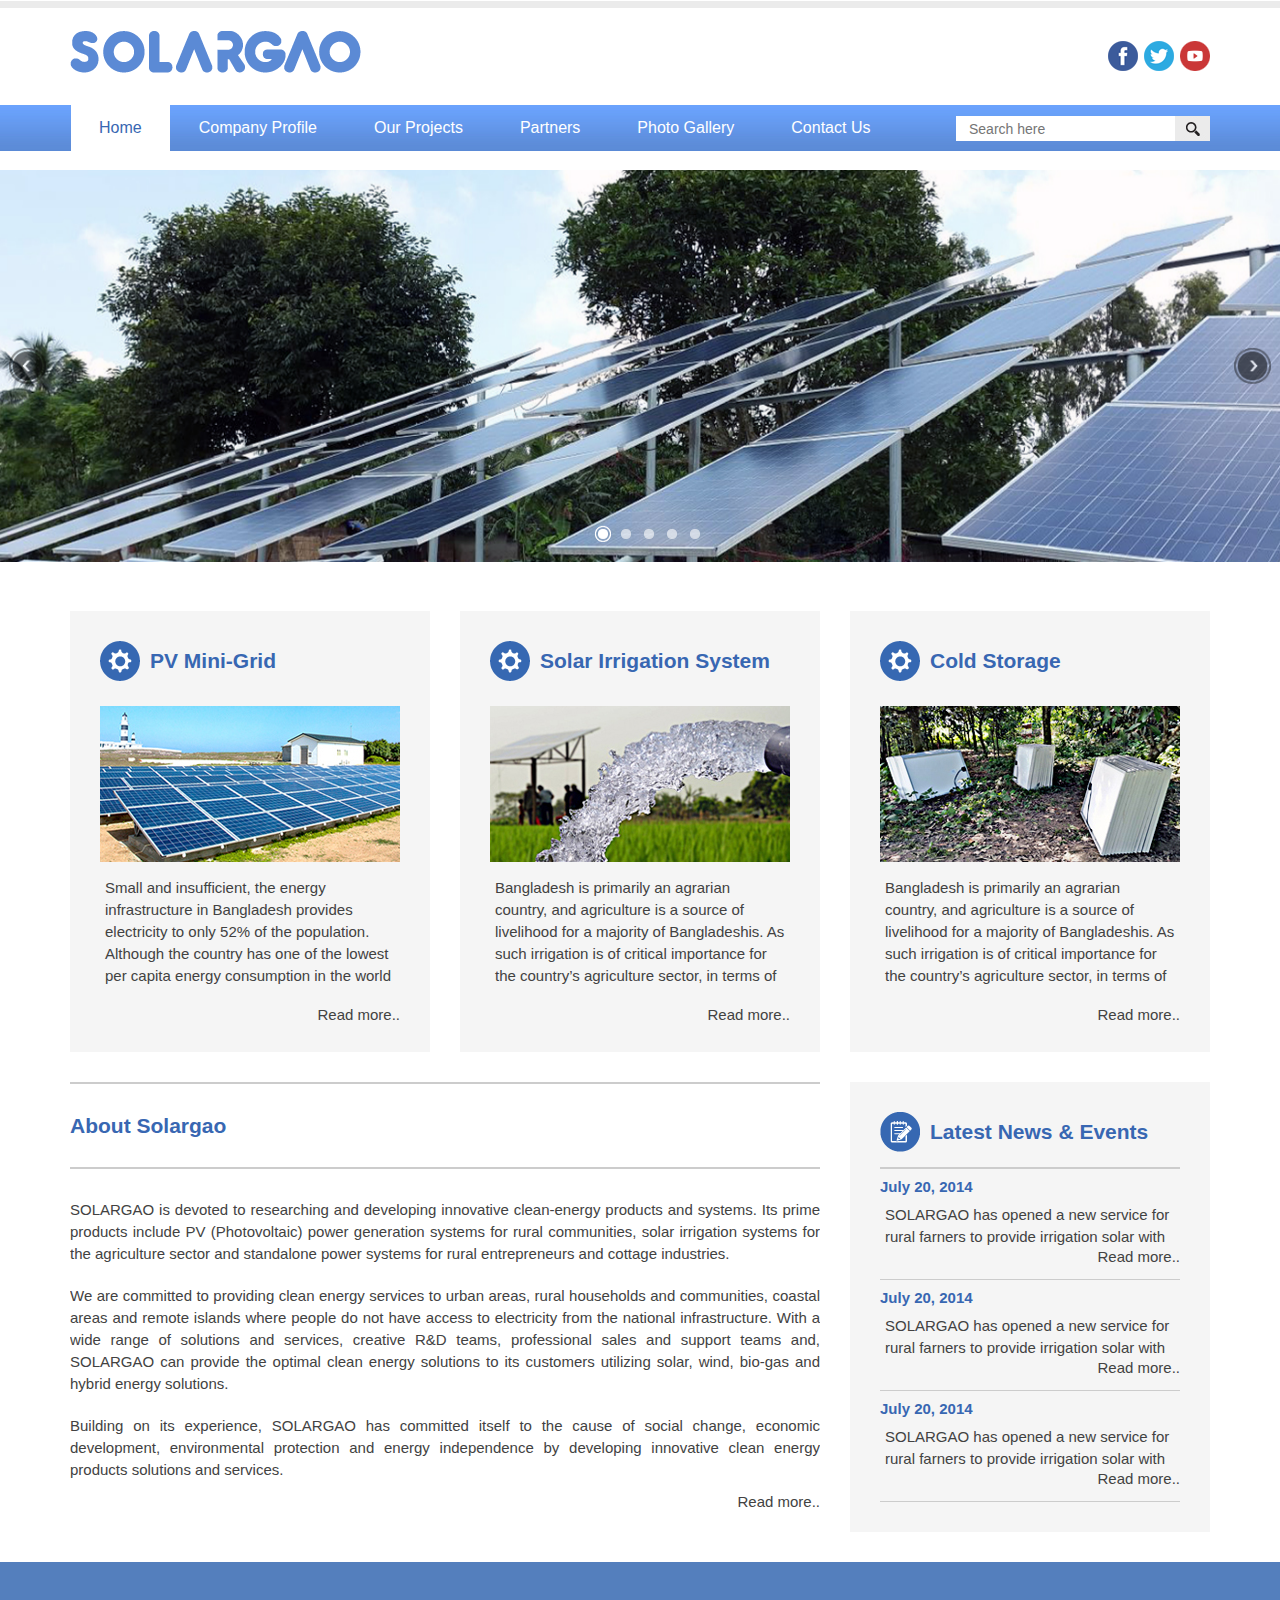
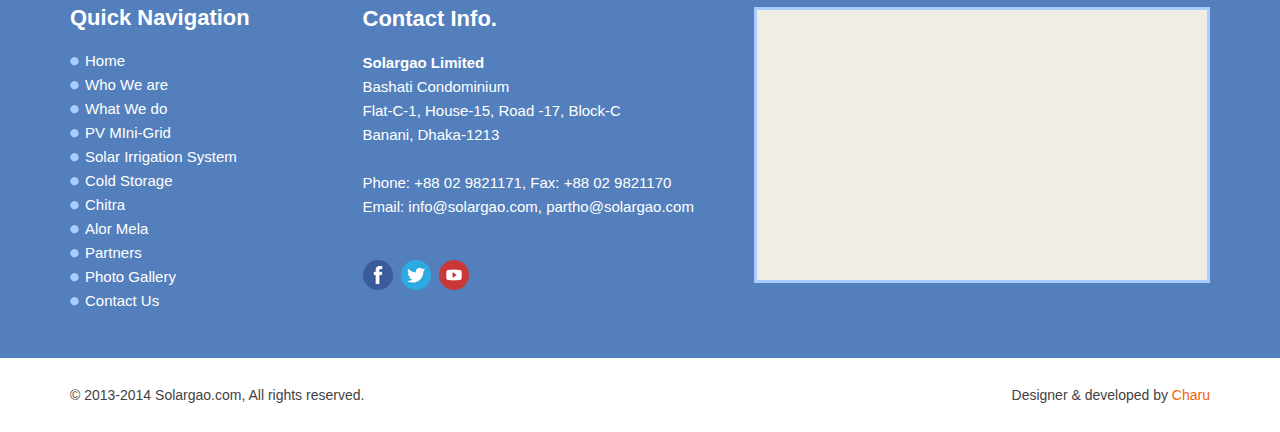
<file: index.html>
<!DOCTYPE html>
<html lang="en">
<head>
    <meta charset="utf-8">
    <meta http-equiv="X-UA-Compatible" content="IE=edge">
    <!-- Set the viewport so this responsive site displays correctly on mobile devices -->
    <meta name="viewport" content="width=device-width, initial-scale=1">
    <title>Welcome to Solargao | Home</title>
    <!-- Bootstrap CSS-->
    <link href="css/bootstrap.css" rel="stylesheet">
    <!-- HTML5 Shim and Respond.js IE8 support of HTML5 elements and media queries -->
    <!-- WARNING: Respond.js doesn't work if you view the page via file:// -->
    
    <!--[if lt IE 9]>
      <script src="js/html5shiv.min.js"></script>
      <script src="js/respond.min.js"></script>
    <![endif]-->
    
    <!--[if IE 9]>
    	<style>
    		#wowslider-container1{left:0 !important; top:152px !important;}
            #overlay{display:none !important;}
    	</style>
    <![endif]-->
    
     <!--[if IE 8]>
    	<style>
    		#wowslider-container1{left:0 !important; top:152px !important;}
            .container{width:1170px !important; }
            .col-lg-1, .col-lg-2, .col-lg-3, .col-lg-4, .col-lg-5, .col-lg-6, .col-lg-7, .col-lg-8, .col-lg-9, .col-lg-10, .col-lg-11,
            .col-md-1, .col-md-2, .col-md-3, .col-md-4, .col-md-5, .col-md-6, .col-md-7, .col-md-8, .col-md-9, .col-md-10, .col-md-11{
            float:left !important; display:inline !important;}
            .col-lg-4, .col-md-4{float:left !important; width:33.333% !important;}
            .services_panel{float:left !important; display:inline !important;}
            .col-lg-8, .col-md-8{width:66.666% !important} 
            .col-lg-5, .col-md-5{width:41.66% !important}
            .col-lg-3, .col-md-3{width:24.99% !important}
            .col-lg-6, .col-md-6{width:50% !important}
            .social_icons ul{float:right !important}
    	</style>
    <![endif]-->
    <!--Opear Hack Starts-->
    
    <!--Reset CSS-->
    <link href="css/reset.css" rel="stylesheet">
    <!--Font Awesome Icons CSS-->
    <link href="css/font-awesome.min.css" rel="stylesheet">
    <!-- Start WOWSlider.com HEAD section -->
	<link rel="stylesheet" type="text/css" href="engine1/style.css" />
    <!--Custom CSS-->
    <link href="css/styles.css" rel="stylesheet">
    <!--Responsive CSS File-->
	<link href="css/responsive.css" rel="stylesheet" type="text/css" media="all" />
    <!--Responsive JS-->
	<script type="text/javascript" src="js/jquery.min.js"></script>
    <script type="text/javascript" src="js/res_collapse_menu.js"></script>
    <!--Light Box Starts-->
    <link rel="stylesheet" href="css/lightbox.css" type="text/css" media="screen" />
	<script src="lightbox/js/prototype.js" type="text/javascript"></script>
	<script src="lightbox/js/scriptaculous.js?load=effects,builder" type="text/javascript"></script>
	<script src="lightbox/js/lightbox.js" type="text/javascript"></script>
</head>

<body>
	
    <div class="wb_wrapper">
        <!--Header Starts-->
        <div class="container">
        	<div class="row header">
            <div class="col-lg-6 col-md-6">
                <a target="_self" href="index.html"><img alt="Solargao Ltd." title="Solargao Ltd." class="logo" src="images/solargao_logo.png"></a>
            </div>
            <div class="col-lg-6 col-md-6">
                <div class="social_icons">
                    <ul>
                        <li><a target="_blank" href="http://www.facebook.com/solargao.limited"><img src="images/facebook_icon.png" alt="Facebook" title="Facebook"></a></li>
                        <li><a target="_blank" href="http://twitter.com/Solargao_Ltd"><img src="images/twitter_icon.png" alt="Twitter" title="Twitter"></a></li>
                        <li><a target="_blank" href="http://www.youtube.com/user/solargao"><img src="images/youtube_icon.png" alt="Youtube" title="Youtube"></a></li>
                    </ul>
                </div>
            </div>
        </div>
        </div>
        
        <!--Main Nav Starts-->
        <div class="main_nav_wrapper">
        	<div class="main_nav">
            	<a href="#" id="pull">
                	<!--- Menu --->
                	<img src="images/nav-icon.png" alt="Menu" title="Menu">
            	</a>  
            	<ul> 
                	<li>
                    	<a class="selected" href="index.html">Home</a>
                	</li>
                	<li>
                    	<a href="#">Company Profile</a>
                    	<ul>
                        	<li>
                            	<a href="who_we_are.html">Who We are</a>
                        	</li>
                        	<li>
                            	<a href="what_we_do.html">What We do</a>
                        	</li>
                    	</ul>
                	</li>
                    <li>
                    	<a href="#">Our Projects</a>
                    	<ul>
                        	<li>
                            	<a href="pv_mini_grid.html">PV Mini-Grid</a>
                        	</li>
                        	<li>
                            	<a href="solar_irrigation_system.html">Solar Irrigation System</a>
                        	</li>
                            <li>
                            	<a href="cold_storage.html">Cold Storage</a>
                        	</li>
                            <li>
                            	<a href="chitra.html">Chitra</a>
                        	</li>
                            <li>
                            	<a href="alor_mela.html">Alor Mela</a>
                        	</li>
                    	</ul>
                	</li>
                    <li>
                    	<a href="partners.html">Partners</a>
                	</li>
                    <li>
                    	<a href="photo_gallery.html">Photo Gallery</a>
                	</li>
                    <li>
                    	<a href="contact_us.html">Contact Us</a>
                	</li>
                    <li class="float_right">
                    	<!--Search Starts-->
                		<div class="search">
                        	<form class="form_bg" method="" action="">
                    			<input type="text" name="search" placeholder="Search here">
                    			<input type="submit" name="submit" value="">
                            </form>
                		</div>
                    </li>    
            	</ul>
        	</div>
        </div>
        
        <!-- Start WOWSlider.com BODY section -->
        <div class="slider">	
            <div id="wowslider-container1">
                <div class="ws_images">
                    <ul>
                        <li><img src="data1/images/slider_img1.jpg" alt="" title="" id="wows1_0"/></li>
                        <li><img src="data1/images/slider_img2.jpg" alt="" title="" id="wows1_1"/></li>
                        <li><img src="data1/images/slider_img3.jpg" alt="" title="" id="wows1_2"/></li>
                        <li><img src="data1/images/slider_img4.jpg" alt="" title="" id="wows1_3"/></li>
                        <li><img src="data1/images/slider_img5.jpg" alt="" title="" id="wows1_4"/></li>
                    </ul>
                </div>
                <div class="ws_bullets">
                    <div>
                        <a href="#" title="slider_img1">1</a>
                        <a href="#" title="slider_img2">2</a>
                        <a href="#" title="slider_img3">3</a>
                        <a href="#" title="slider_img4">4</a>
                        <a href="#" title="slider_img5">5</a>         	
                    </div>
                </div>
        	</div>
            <script type="text/javascript" src="engine1/wowslider.js"></script>
        	<script type="text/javascript" src="engine1/script.js"></script>
        </div>
        
        <!--Body Contant Starts-->    
        <div class="container div_top">
        	<div class="row">
            	<div class="col-lg-4 col-md-4">
                	<div class="services_panel">
                    	<h1>PV Mini-Grid</h1>
                        <img class="img-responsive" src="images/services_img1.jpg">
                        <p>
                        Small and insufficient, the energy infrastructure in Bangladesh provides electricity to only 52% of the population. Although the country has one of the lowest per capita energy consumption in the world at 321kWH the energy sector cannot adequately meet the country’s ever-increasing demand due to a lack in infrastructure and inefficiencies in generation and distribution. Extension of grid to remote places in a country like Bangladesh is very expensive due to two reasons – first, the cost of generation and transmission is high and secondly, due to very poor load factor in the rural areas the cost of generation and distribution of electricity becomes even higher.
                        </p>
                        <a href="pv_mini_grid.html">Read more..</a>
                    </div>
                </div>
                <div class="col-lg-4 col-md-4">
                	<div class="services_panel">
                    	<h1>Solar Irrigation System</h1>
                        <img class="img-responsive" src="images/services_img2.jpg">
                        <p>
                        Bangladesh is primarily an agrarian country, and agriculture is a source of livelihood for a majority of Bangladeshis. As such irrigation is of critical importance for the country’s agriculture sector, in terms of food security and 
                        </p>
                        <a href="solar_irrigation_system.html">Read more..</a>
                    </div>
                </div>
                <div class="col-lg-4 col-md-4">
                	<div class="services_panel">
                    	<h1>Cold Storage</h1>
                        <img class="img-responsive" src="images/services_img3.jpg">
                        <p>
                        Bangladesh is primarily an agrarian country, and agriculture is a source of livelihood for a majority of Bangladeshis. As such irrigation is of critical importance for the country’s agriculture sector, in terms of food security and 
                        </p>
                        <a href="cold_storage.html">Read more..</a>
                    </div>
                </div>
            </div>
            <div class="row clearfix">
            	<div class="col-lg-8 col-md-8">
                	<div class="info_panel">
                		<h1>About Solargao</h1>
                        	<div class="textcontent_fixed">
                            	<p>
                                SOLARGAO is devoted to researching and developing innovative clean-energy products and systems. Its prime products include PV (Photovoltaic) power generation systems for rural communities, solar irrigation systems for the agriculture sector and standalone power systems for rural entrepreneurs and cottage industries.
								</p>
                                <p>
We are committed to providing clean energy services to urban areas, rural households and communities, coastal areas and remote islands where people do not have access to electricity from the national infrastructure. With a wide range 
of solutions and services, creative R&D teams, professional sales and support teams and, SOLARGAO can provide the optimal clean energy solutions to its customers utilizing solar, wind, bio-gas and hybrid energy solutions.
								</p>
                                <p>
Building on its experience, SOLARGAO has committed itself to the cause of social change, economic development, environmental protection and energy independence by developing innovative clean energy products solutions and services.
                        		</p>
                            </div>    
                    	<a href="who_we_are.html">Read more..</a>
                	</div>
                </div>
                <div class="col-lg-4 col-md-4">
                	<div class="news_events">
                    	<h1>Latest News & Events</h1>
                        <div class="panels">
                        	<div class="time">July 20, 2014</div>
                            <p>SOLARGAO has opened a new service for rural farners to provide irrigation solar with energy system to develop crop product</p>
                            <a href="news_events.html">Read more..</a>
                        </div>
                        <div class="panels">
                        	<div class="time">July 20, 2014</div>
                            <p>SOLARGAO has opened a new service for rural farners to provide irrigation solar with energy system to develop crop product</p>
                            <a href="news_events.html">Read more..</a>
                        </div>
                        <div class="panels">
                        	<div class="time">July 20, 2014</div>
                            <p>SOLARGAO has opened a new service for rural farners to provide irrigation solar with energy system to develop crop product</p>
                            <a href="news_events.html">Read more..</a>
                        </div>
                    </div>
                </div>
            </div>
        </div>
        
        <!--Footer Wrapper Starts-->
        <div class="footer_wrapper">
        	<div class="bg_blue">
                <div class="container">
                    <div class="row">
                        <div class="col-lg-3 col-md-3 quick_link">
                            <ul>
                                <li><label>Quick Navigation</label></li>
                                <li>
                                    <a href="index.html">Home</a>
                                </li>
                                <li>    
                                    <a href="who_we_are.html">Who We are</a>
                                </li>
                                <li>    
                                    <a href="what_we_do.html">What We do</a>
                                </li>
                                <li>    
                                    <a href="pv_mini_grid.html">PV MIni-Grid</a>
                                </li>
                                <li>    
                                    <a href="solar_irrigation_system.html">Solar Irrigation System</a>
                                </li>
                                <li>    
                                    <a href="cold_storage.html">Cold Storage</a>
                                </li>
                                <li>    
                                    <a href="chitra.html">Chitra</a>
                                </li>
                                <li>    
                                    <a href="alor_mela.html">Alor Mela</a>
                                </li>
                                <li>    
                                    <a href="partners.html">Partners</a>
                                </li>
                                <li>    
                                    <a href="photo_gallery.html">Photo Gallery</a>
                                </li>
                                <li>    
                                    <a href="contact_us.html">Contact Us</a>
                                </li>    
                            </ul>
                        </div>
                        <div class="col-lg-4 col-md-4 contact_info">
                            <ul>
                                <li><label>Contact Info.</label></li>
                                <li><strong>Solargao Limited</strong></li>
                                <li>Bashati Condominium</li>
                                <li>Flat-C-1, House-15, Road -17, Block-C</li>
                                <li>Banani, Dhaka-1213</li>
                                <li>&nbsp;</li>
                                <li>Phone: +88 02 9821171, Fax: +88 02 9821170</li>
                                <li>Email: info@solargao.com, partho@solargao.com</li>
                            </ul>
                            
                            <div class="social_icons2">
                                <ul>
                                    <li><a target="_blank" href="http://www.facebook.com/solargao.limited"><img src="images/facebook_icon.png" alt="Facebook" title="Facebook"></a></li>
                                    <li><a target="_blank" href="http://twitter.com/Solargao_Ltd"><img src="images/twitter_icon.png" alt="Twitter" title="Twitter"></a></li>
                                    <li><a target="_blank" href="http://www.youtube.com/user/solargao"><img src="images/youtube_icon.png" alt="Youtube" title="Youtube"></a></li>
                                </ul>
                            </div>
                        </div>
                        <div class="col-lg-5 col-md-5">
                            <div class="google_map">
                                <iframe src="https://www.google.com/maps/embed?pb=!1m18!1m12!1m3!1d3650.716825602153!2d90.40405099999998!3d23.793096099999996!2m3!1f0!2f0!3f0!3m2!1i1024!2i768!4f13.1!3m3!1m2!1s0x3755c126364cc215%3A0x1dc5b21ba50f04e1!2sRoad+17%2C+Dhaka!5e0!3m2!1sbn!2sbd!4v1414526703536" width="450" height="268" frameborder="0" style="border:0"></iframe>
                            </div>
                        </div>
                    </div>
                </div>    
            </div>
            
            <div class="footer_bottom">
            	<div class="container">
                	<div class="row">
                		<div class="col-lg-6 col-md-6">© 2013-2014 Solargao.com, All rights reserved.</div>
                    	<div class="col-lg-6 col-md-6"><span>Designer & developed by <a href="#">Charu</a></span></div>
                	</div>
                </div>
            </div>
        </div>
	</div>


<!-- Include all compiled plugins (below), or include individual files as needed -->
<script src="js/bootstrap.js"></script>
</body>
</html>
</file>
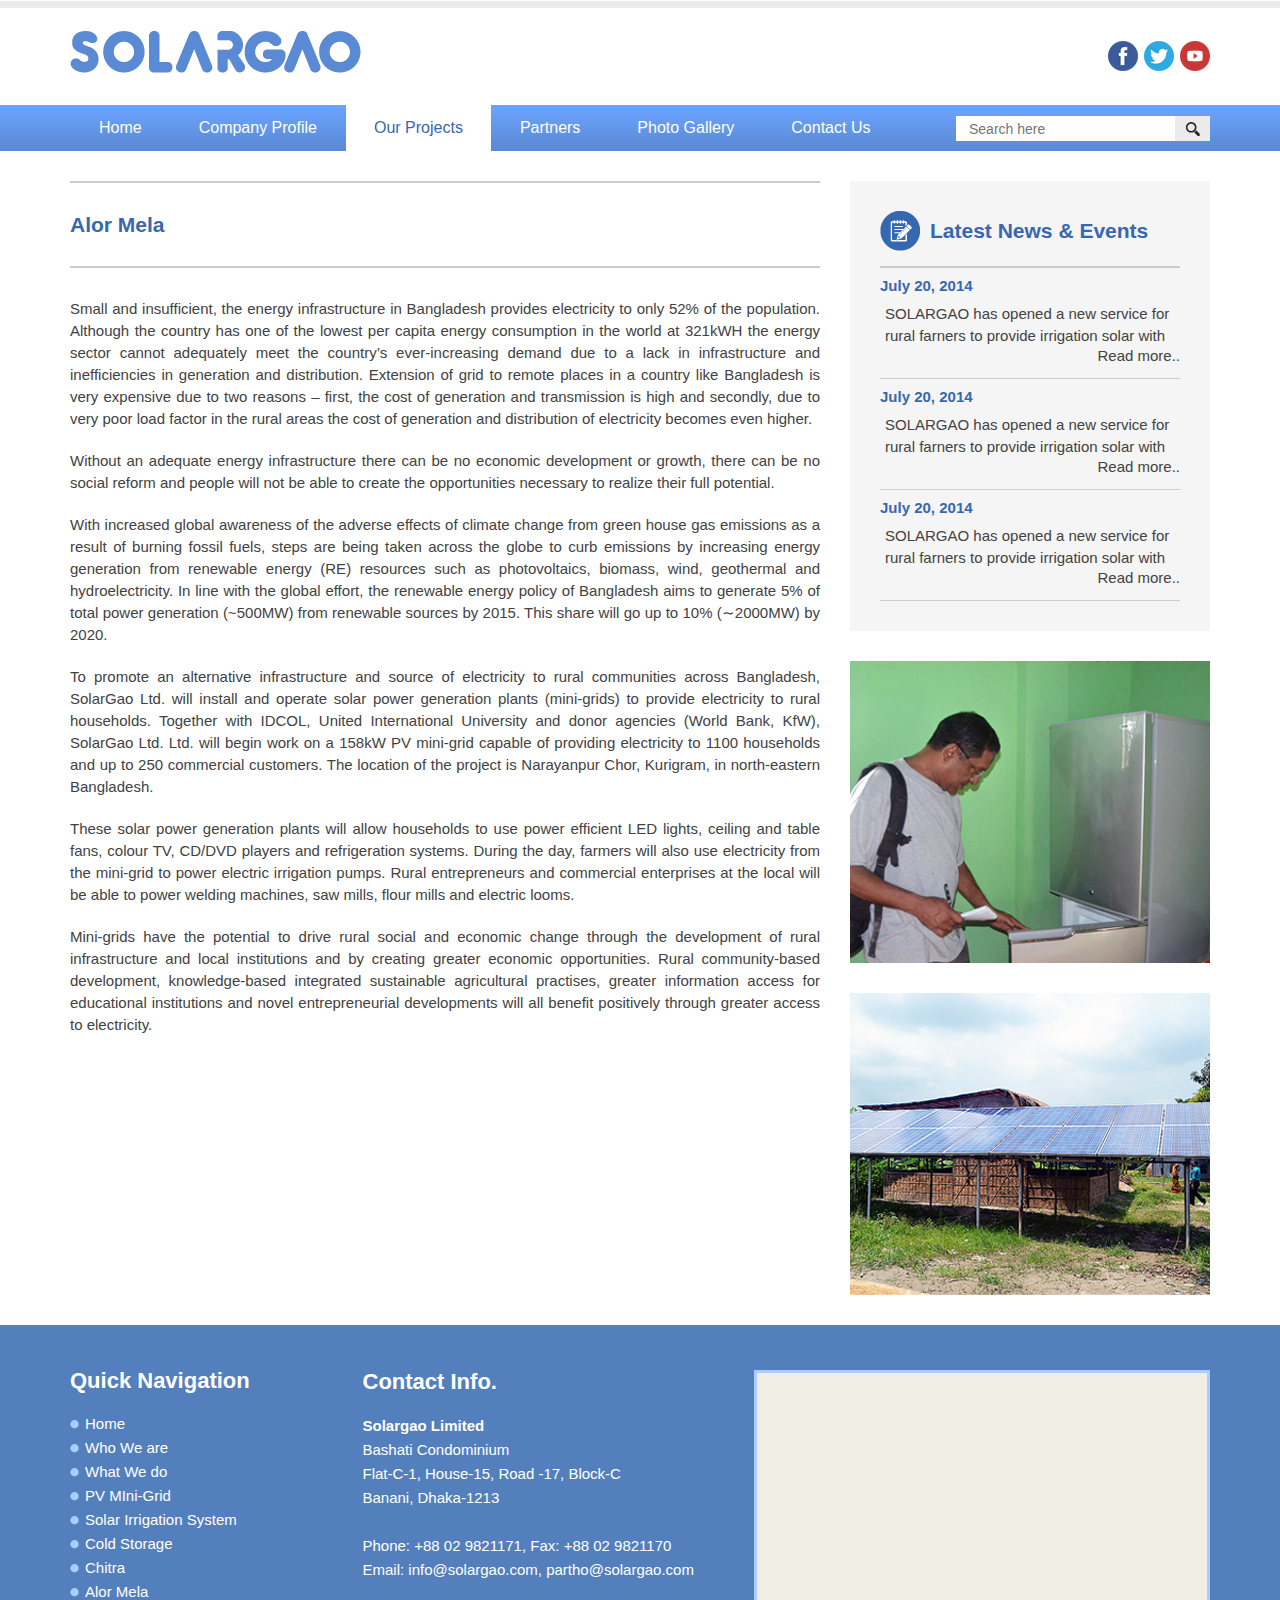
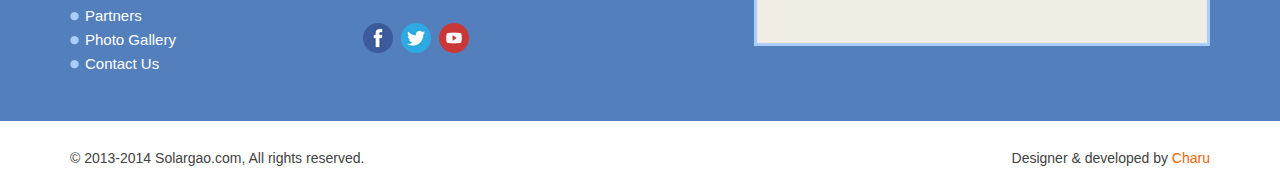
<file: alor_mela.html>
<!DOCTYPE html>
<html lang="en">
<head>
    <meta charset="utf-8">
    <meta http-equiv="X-UA-Compatible" content="IE=edge">
    <!-- Set the viewport so this responsive site displays correctly on mobile devices -->
    <meta name="viewport" content="width=device-width, initial-scale=1">
    <title>Solargao | Alor Mela</title>
    <!-- Bootstrap CSS-->
    <link href="css/bootstrap.css" rel="stylesheet">
    <!-- HTML5 Shim and Respond.js IE8 support of HTML5 elements and media queries -->
    <!-- WARNING: Respond.js doesn't work if you view the page via file:// -->
    
    <!--[if lt IE 9]>
      <script src="js/html5shiv.min.js"></script>
      <script src="js/respond.min.js"></script>
    <![endif]-->
    
    <!--[if IE 9]>
    	<style>
    		#wowslider-container1{left:0 !important; top:152px !important;}
    	</style>
    <![endif]-->
    
     <!--[if IE 8]>
    	<style>
    		#wowslider-container1{left:0 !important; top:152px !important;}
            .container{width:1170px !important; }
            .col-lg-1, .col-lg-2, .col-lg-3, .col-lg-4, .col-lg-5, .col-lg-6, .col-lg-7, .col-lg-8, .col-lg-9, .col-lg-10, .col-lg-11,
            .col-md-1, .col-md-2, .col-md-3, .col-md-4, .col-md-5, .col-md-6, .col-md-7, .col-md-8, .col-md-9, .col-md-10, .col-md-11{
            float:left !important; display:inline !important;}
            .col-lg-4, .col-md-4{float:left !important; width:33.333% !important;}
            .services_panel{float:left !important; display:inline !important;}
            .col-lg-8, .col-md-8{width:66.666% !important} 
            .col-lg-5, .col-md-5{width:41.66% !important}
            .col-lg-3, .col-md-3{width:24.99% !important}
            .col-lg-6, .col-md-6{width:50% !important}
            .social_icons ul{float:right !important}
    	</style>
    <![endif]-->
    <!--Opear Hack Starts-->
    
    <!--Reset CSS-->
    <link href="css/reset.css" rel="stylesheet">
    <!--Font Awesome Icons CSS-->
    <link href="css/font-awesome.min.css" rel="stylesheet">
    <!-- Start WOWSlider.com HEAD section -->
	<link rel="stylesheet" type="text/css" href="engine1/style.css" />
    <!--Custom CSS-->
    <link href="css/styles.css" rel="stylesheet">
    <!--Responsive CSS File-->
	<link href="css/responsive.css" rel="stylesheet" type="text/css" media="all" />
    <!--Responsive JS-->
	<script type="text/javascript" src="js/jquery.min.js"></script>
    <script type="text/javascript" src="js/res_collapse_menu.js"></script>
</head>

<body>
	
    <div class="wb_wrapper">
        <!--Header Starts-->
        <div class="container">
        	<div class="row header">
            <div class="col-lg-6 col-md-6">
                <a target="_self" href="index.html"><img alt="Solargao Ltd." title="Solargao Ltd." class="logo" src="images/solargao_logo.png"></a>
            </div>
            <div class="col-lg-6 col-md-6">
                <div class="social_icons">
                    <ul>
                        <li><a target="_blank" href="http://www.facebook.com/solargao.limited"><img src="images/facebook_icon.png" alt="Facebook" title="Facebook"></a></li>
                        <li><a target="_blank" href="http://twitter.com/Solargao_Ltd"><img src="images/twitter_icon.png" alt="Twitter" title="Twitter"></a></li>
                        <li><a target="_blank" href="http://www.youtube.com/user/solargao"><img src="images/youtube_icon.png" alt="Youtube" title="Youtube"></a></li>
                    </ul>
                </div>
            </div>
        </div>
        </div>
        
        <!--Main Nav Starts-->
        <div class="main_nav_wrapper">
        	<div class="main_nav">
            	<a href="#" id="pull">
                	<!--- Menu --->
                	<img src="images/nav-icon.png" alt="Menu" title="Menu">
            	</a>  
            	<ul> 
                	<li>
                    	<a href="index.html">Home</a>
                	</li>
                	<li>
                    	<a href="#">Company Profile</a>
                    	<ul>
                        	<li>
                            	<a href="who_we_are.html">Who We are</a>
                        	</li>
                        	<li>
                            	<a href="what_we_do.html">What We do</a>
                        	</li>
                    	</ul>
                	</li>
                    <li>
                    	<a class="selected" href="#">Our Projects</a>
                    	<ul>
                        	<li>
                            	<a href="pv_mini_grid.html">PV Mini-Grid</a>
                        	</li>
                        	<li>
                            	<a href="solar_irrigation_system.html">Solar Irrigation System</a>
                        	</li>
                            <li>
                            	<a href="cold_storage.html">Cold Storage</a>
                        	</li>
                            <li>
                            	<a href="chitra.html">Chitra</a>
                        	</li>
                            <li>
                            	<a href="alor_mela.html">Alor Mela</a>
                        	</li>
                    	</ul>
                	</li>
                    <li>
                    	<a href="partners.html">Partners</a>
                	</li>
                    <li>
                    	<a href="photo_gallery.html">Photo Gallery</a>
                	</li>
                    <li>
                    	<a href="contact_us.html">Contact Us</a>
                	</li>
                    <li class="float_right">
                    	<!--Search Starts-->
                		<div class="search">
                        	<form class="form_bg" method="" action="">
                    			<input type="text" name="search" placeholder="Search here">
                    			<input type="submit" name="submit" value="">
                            </form>
                		</div>
                    </li>    
            	</ul>
        	</div>
        </div>
        <!--Body Contant Starts-->    
        <div class="container">
            <div class="row clearfix">
            	<div class="col-lg-8 col-md-8">
                	<div class="info_panel inner_div">
                		<h1>Alor Mela</h1>
                        <p>
                        Small and insufficient, the energy infrastructure in Bangladesh provides electricity to only 52% of the population. Although the country has one of the lowest per capita energy consumption in the world at 321kWH the energy sector cannot adequately meet the country’s ever-increasing demand due to a lack in infrastructure and inefficiencies in generation and distribution. Extension of grid to remote places in a country like Bangladesh is very expensive due to two reasons – first, the cost of generation and transmission is high and secondly, due to very poor load factor in the rural areas the cost of generation and distribution of electricity becomes even higher.
						</p>
                        <p>
Without an adequate energy infrastructure there can be no economic development or growth, there can be no social reform and people will not be able to create the opportunities necessary to realize their full potential.
						</p>
                        <p>	
With increased global awareness of the adverse effects of climate change from green house gas emissions as a result of burning fossil fuels, steps are being taken across the globe to curb emissions by increasing energy generation from renewable energy (RE) resources such as photovoltaics, biomass, wind, geothermal and hydroelectricity. In line with  the  global  effort,  the renewable energy policy of Bangladesh aims to  generate  5%  of  total  power  generation (~500MW) from renewable sources by 2015. This share will go up to 10% (∼2000MW) by 2020.
						</p>
                        <p>
To promote an alternative infrastructure and source of electricity to rural communities across Bangladesh, SolarGao Ltd. will install and operate solar power generation plants (mini-grids) to provide electricity to rural households. Together with IDCOL, United International University and donor agencies (World Bank, KfW), SolarGao Ltd. Ltd. will begin work on a 158kW PV mini-grid capable of providing electricity to 1100 households and up to 250 commercial customers. The location of the project is Narayanpur Chor, Kurigram, in north-eastern Bangladesh.
						</p>
                        <p>
These solar power generation plants will allow households to use power efficient LED lights, ceiling and table fans, colour TV, CD/DVD players and refrigeration systems. During the day, farmers will also use electricity from the mini-grid to power electric irrigation pumps. Rural entrepreneurs and commercial enterprises at the local will be able to power welding machines, saw mills, flour mills and electric looms.
						</p>
                        <p>
Mini-grids have the potential to drive rural social and economic change through the development of rural infrastructure and local institutions and by creating greater economic opportunities. Rural community-based development, knowledge-based integrated sustainable agricultural practises, greater information access for educational institutions and novel entrepreneurial developments will all benefit positively through greater access to electricity.
                    	</p>
                    </div>
                </div>
                <div class="col-lg-4 col-md-4">
                	<div class="news_events">
                    	<h1>Latest News & Events</h1>
                        <div class="panels">
                        	<div class="time">July 20, 2014</div>
                            <p>SOLARGAO has opened a new service for rural farners to provide irrigation solar with energy system to develop crop product</p>
                            <a href="news_events.html">Read more..</a>
                        </div>
                        <div class="panels">
                        	<div class="time">July 20, 2014</div>
                            <p>SOLARGAO has opened a new service for rural farners to provide irrigation solar with energy system to develop crop product</p>
                            <a href="news_events.html">Read more..</a>
                        </div>
                        <div class="panels">
                        	<div class="time">July 20, 2014</div>
                            <p>SOLARGAO has opened a new service for rural farners to provide irrigation solar with energy system to develop crop product</p>
                            <a href="news_events.html">Read more..</a>
                        </div>
                    </div>
                    
                    <div class="grid_img">
                    	<img src="images/grid_img1.jpg" class="img-responsive">
                    </div>
                    <div class="grid_img">
                    	<img src="images/grid_img2.jpg" class="img-responsive">
                    </div>
                </div>
            </div>
        </div>
        
        <!--Footer Wrapper Starts-->
        <div class="footer_wrapper">
        	<div class="bg_blue">
                <div class="container">
                    <div class="row">
                        <div class="col-lg-3 col-md-3 quick_link">
                            <ul>
                                <li><label>Quick Navigation</label></li>
                                <li>
                                    <a href="index.html">Home</a>
                                </li>
                                <li>    
                                    <a href="who_we_are.html">Who We are</a>
                                </li>
                                <li>    
                                    <a href="what_we_do.html">What We do</a>
                                </li>
                                <li>    
                                    <a href="pv_mini_grid.html">PV MIni-Grid</a>
                                </li>
                                <li>    
                                    <a href="solar_irrigation_system.html">Solar Irrigation System</a>
                                </li>
                                <li>    
                                    <a href="cold_storage.html">Cold Storage</a>
                                </li>
                                <li>    
                                    <a href="chitra.html">Chitra</a>
                                </li>
                                <li>    
                                    <a href="alor_mela.html">Alor Mela</a>
                                </li>
                                <li>    
                                    <a href="partners.html">Partners</a>
                                </li>
                                <li>    
                                    <a href="photo_gallery.html">Photo Gallery</a>
                                </li>
                                <li>    
                                    <a href="contact_us.html">Contact Us</a>
                                </li>    
                            </ul>
                        </div>
                        <div class="col-lg-4 col-md-4 contact_info">
                            <ul>
                                <li><label>Contact Info.</label></li>
                                <li><strong>Solargao Limited</strong></li>
                                <li>Bashati Condominium</li>
                                <li>Flat-C-1, House-15, Road -17, Block-C</li>
                                <li>Banani, Dhaka-1213</li>
                                <li>&nbsp;</li>
                                <li>Phone: +88 02 9821171, Fax: +88 02 9821170</li>
                                <li>Email: info@solargao.com, partho@solargao.com</li>
                            </ul>
                            
                            <div class="social_icons2">
                                <ul>
                                    <li><a target="_blank" href="http://www.facebook.com/solargao.limited"><img src="images/facebook_icon.png" alt="Facebook" title="Facebook"></a></li>
                                    <li><a target="_blank" href="http://twitter.com/Solargao_Ltd"><img src="images/twitter_icon.png" alt="Twitter" title="Twitter"></a></li>
                                    <li><a target="_blank" href="http://www.youtube.com/user/solargao"><img src="images/youtube_icon.png" alt="Youtube" title="Youtube"></a></li>
                                </ul>
                            </div>
                        </div>
                        <div class="col-lg-5 col-md-5">
                            <div class="google_map">
                                <iframe src="https://www.google.com/maps/embed?pb=!1m18!1m12!1m3!1d3650.716825602153!2d90.40405099999998!3d23.793096099999996!2m3!1f0!2f0!3f0!3m2!1i1024!2i768!4f13.1!3m3!1m2!1s0x3755c126364cc215%3A0x1dc5b21ba50f04e1!2sRoad+17%2C+Dhaka!5e0!3m2!1sbn!2sbd!4v1414526703536" width="450" height="268" frameborder="0" style="border:0"></iframe>
                            </div>
                        </div>
                    </div>
                </div>    
            </div>
            
            <div class="footer_bottom">
            	<div class="container">
                	<div class="row">
                		<div class="col-lg-6 col-md-6">© 2013-2014 Solargao.com, All rights reserved.</div>
                    	<div class="col-lg-6 col-md-6"><span>Designer & developed by <a href="#">Charu</a></span></div>
                	</div>
                </div>
            </div>
        </div>
	</div>


<!-- Include all compiled plugins (below), or include individual files as needed -->
<script src="js/bootstrap.js"></script>
</body>
</html>
</file>
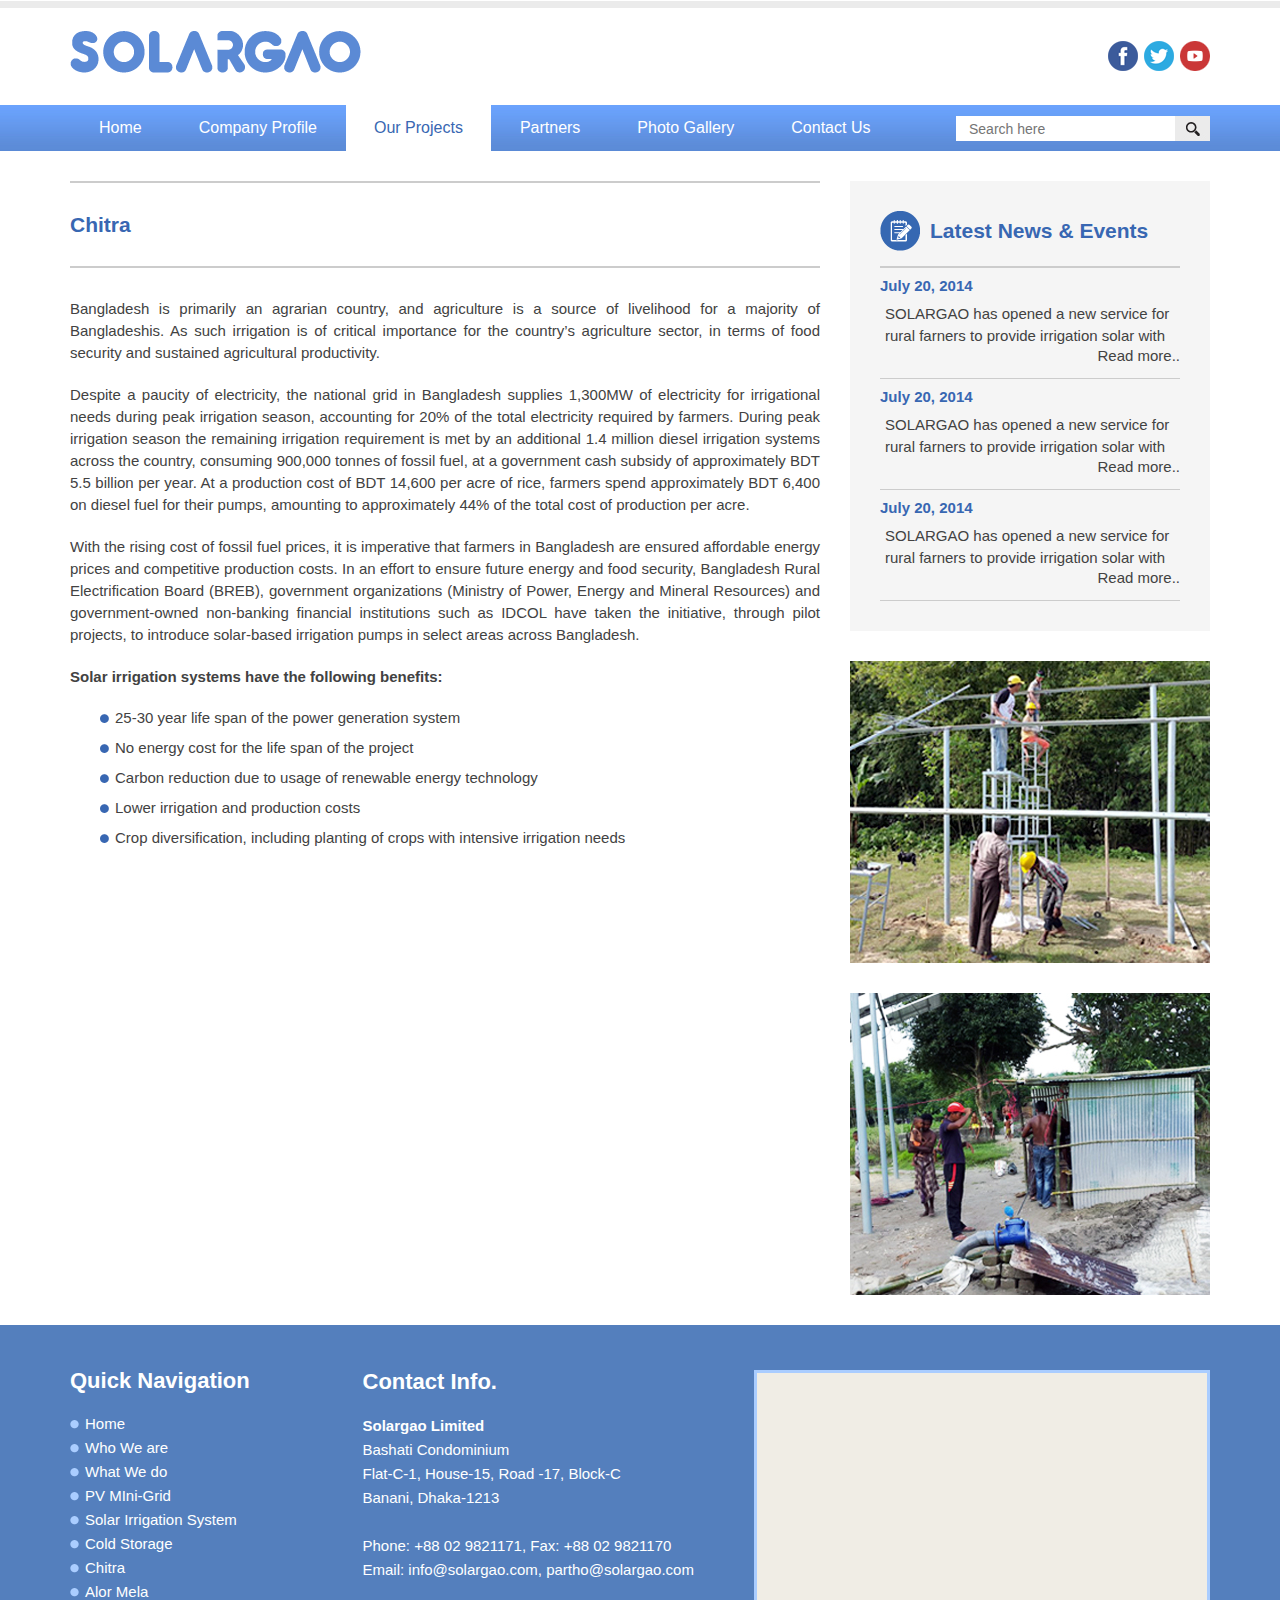
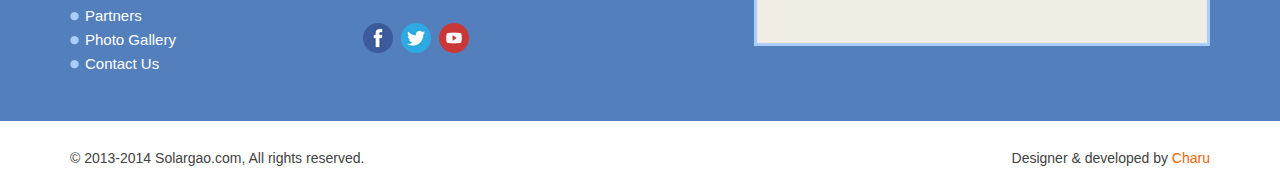
<file: chitra.html>
<!DOCTYPE html>
<html lang="en">
<head>
    <meta charset="utf-8">
    <meta http-equiv="X-UA-Compatible" content="IE=edge">
    <!-- Set the viewport so this responsive site displays correctly on mobile devices -->
    <meta name="viewport" content="width=device-width, initial-scale=1">
    <title>Solargao | Chitra</title>
    <!-- Bootstrap CSS-->
    <link href="css/bootstrap.css" rel="stylesheet">
    <!-- HTML5 Shim and Respond.js IE8 support of HTML5 elements and media queries -->
    <!-- WARNING: Respond.js doesn't work if you view the page via file:// -->
    
    <!--[if lt IE 9]>
      <script src="js/html5shiv.min.js"></script>
      <script src="js/respond.min.js"></script>
    <![endif]-->
    
    <!--[if IE 9]>
    	<style>
    		#wowslider-container1{left:0 !important; top:152px !important;}
    	</style>
    <![endif]-->
    
     <!--[if IE 8]>
    	<style>
    		#wowslider-container1{left:0 !important; top:152px !important;}
            .container{width:1170px !important; }
            .col-lg-1, .col-lg-2, .col-lg-3, .col-lg-4, .col-lg-5, .col-lg-6, .col-lg-7, .col-lg-8, .col-lg-9, .col-lg-10, .col-lg-11,
            .col-md-1, .col-md-2, .col-md-3, .col-md-4, .col-md-5, .col-md-6, .col-md-7, .col-md-8, .col-md-9, .col-md-10, .col-md-11{
            float:left !important; display:inline !important;}
            .col-lg-4, .col-md-4{float:left !important; width:33.333% !important;}
            .services_panel{float:left !important; display:inline !important;}
            .col-lg-8, .col-md-8{width:66.666% !important} 
            .col-lg-5, .col-md-5{width:41.66% !important}
            .col-lg-3, .col-md-3{width:24.99% !important}
            .col-lg-6, .col-md-6{width:50% !important}
            .social_icons ul{float:right !important}
    	</style>
    <![endif]-->
    <!--Opear Hack Starts-->
    
    <!--Reset CSS-->
    <link href="css/reset.css" rel="stylesheet">
    <!--Font Awesome Icons CSS-->
    <link href="css/font-awesome.min.css" rel="stylesheet">
    <!-- Start WOWSlider.com HEAD section -->
	<link rel="stylesheet" type="text/css" href="engine1/style.css" />
    <!--Custom CSS-->
    <link href="css/styles.css" rel="stylesheet">
    <!--Responsive CSS File-->
	<link href="css/responsive.css" rel="stylesheet" type="text/css" media="all" />
    <!--Responsive JS-->
	<script type="text/javascript" src="js/jquery.min.js"></script>
    <script type="text/javascript" src="js/res_collapse_menu.js"></script>
</head>

<body>
	
    <div class="wb_wrapper">
        <!--Header Starts-->
        <div class="container">
        	<div class="row header">
            <div class="col-lg-6 col-md-6">
                <a target="_self" href="index.html"><img alt="Solargao Ltd." title="Solargao Ltd." class="logo" src="images/solargao_logo.png"></a>
            </div>
            <div class="col-lg-6 col-md-6">
                <div class="social_icons">
                    <ul>
                        <li><a target="_blank" href="http://www.facebook.com/solargao.limited"><img src="images/facebook_icon.png" alt="Facebook" title="Facebook"></a></li>
                        <li><a target="_blank" href="http://twitter.com/Solargao_Ltd"><img src="images/twitter_icon.png" alt="Twitter" title="Twitter"></a></li>
                        <li><a target="_blank" href="http://www.youtube.com/user/solargao"><img src="images/youtube_icon.png" alt="Youtube" title="Youtube"></a></li>
                    </ul>
                </div>
            </div>
        </div>
        </div>
        
        <!--Main Nav Starts-->
        <div class="main_nav_wrapper">
        	<div class="main_nav">
            	<a href="#" id="pull">
                	<!--- Menu --->
                	<img src="images/nav-icon.png" alt="Menu" title="Menu">
            	</a>  
            	<ul> 
                	<li>
                    	<a href="index.html">Home</a>
                	</li>
                	<li>
                    	<a href="#">Company Profile</a>
                    	<ul>
                        	<li>
                            	<a href="who_we_are.html">Who We are</a>
                        	</li>
                        	<li>
                            	<a href="what_we_do.html">What We do</a>
                        	</li>
                    	</ul>
                	</li>
                    <li>
                    	<a class="selected" href="#">Our Projects</a>
                    	<ul>
                        	<li>
                            	<a href="pv_mini_grid.html">PV Mini-Grid</a>
                        	</li>
                        	<li>
                            	<a href="solar_irrigation_system.html">Solar Irrigation System</a>
                        	</li>
                            <li>
                            	<a href="cold_storage.html">Cold Storage</a>
                        	</li>
                            <li>
                            	<a href="chitra.html">Chitra</a>
                        	</li>
                            <li>
                            	<a href="alor_mela.html">Alor Mela</a>
                        	</li>
                    	</ul>
                	</li>
                    <li>
                    	<a href="partners.html">Partners</a>
                	</li>
                    <li>
                    	<a href="photo_gallery.html">Photo Gallery</a>
                	</li>
                    <li>
                    	<a href="contact_us.html">Contact Us</a>
                	</li>
                    <li class="float_right">
                    	<!--Search Starts-->
                		<div class="search">
                        	<form class="form_bg" method="" action="">
                    			<input type="text" name="search" placeholder="Search here">
                    			<input type="submit" name="submit" value="">
                            </form>
                		</div>
                    </li>    
            	</ul>
        	</div>
        </div>
        <!--Body Contant Starts-->    
        <div class="container">
            <div class="row clearfix">
            	<div class="col-lg-8 col-md-8">
                	<div class="info_panel inner_div">
                		<h1>Chitra</h1>
                        <p>
                        Bangladesh is primarily an agrarian country, and agriculture is a source of livelihood for a majority of Bangladeshis. As such irrigation is of critical importance for the country’s agriculture sector, in terms of food security and sustained agricultural productivity.
						</p>
                        <p>	
Despite a paucity of electricity, the national grid in Bangladesh supplies 1,300MW of electricity for irrigational needs during peak irrigation season, accounting for 20% of the total electricity required by farmers. During peak irrigation season the remaining irrigation requirement  is  met  by  an  additional  1.4 million  diesel  irrigation  systems  across the country,  consuming 900,000 tonnes of fossil fuel, at a government cash subsidy of approximately BDT 5.5 billion per year. At  a  production  cost  of  BDT 14,600  per  acre  of  rice,  farmers  spend  approximately  BDT 6,400  on diesel fuel for their pumps, amounting to approximately 44% of the total cost of production per acre.
						</p>
                        <p>
With the rising cost of fossil fuel prices, it is imperative that farmers in Bangladesh are ensured affordable energy prices and competitive production costs. In  an  effort  to  ensure  future  energy  and  food  security, Bangladesh Rural Electrification Board (BREB), government organizations (Ministry of Power, Energy and  Mineral  Resources)  and  government-owned  non-banking  financial  institutions  such  as  IDCOL have taken the initiative, through pilot projects, to introduce solar-based irrigation pumps in select areas across Bangladesh.
						</p>
						<p><strong>Solar irrigation systems have the following benefits:</strong></p>
						
                        <div class="bullet_text">
                        	<p>25-30 year life span of the power generation system</p>
                        	<p>No energy cost for the life span of the project</p>
                        	<p>Carbon reduction due to usage of renewable energy technology</p>
                        	<p>Lower irrigation  and production costs</p>
                        	<p>Crop diversification, including planting of crops with intensive irrigation needs</p>
                    	</div>
                    </div>
                </div>
                <div class="col-lg-4 col-md-4">
                	<div class="news_events">
                    	<h1>Latest News & Events</h1>
                        <div class="panels">
                        	<div class="time">July 20, 2014</div>
                            <p>SOLARGAO has opened a new service for rural farners to provide irrigation solar with energy system to develop crop product</p>
                            <a href="news_events.html">Read more..</a>
                        </div>
                        <div class="panels">
                        	<div class="time">July 20, 2014</div>
                            <p>SOLARGAO has opened a new service for rural farners to provide irrigation solar with energy system to develop crop product</p>
                            <a href="news_events.html">Read more..</a>
                        </div>
                        <div class="panels">
                        	<div class="time">July 20, 2014</div>
                            <p>SOLARGAO has opened a new service for rural farners to provide irrigation solar with energy system to develop crop product</p>
                            <a href="news_events.html">Read more..</a>
                        </div>
                    </div>
                    
                    <div class="solar_img">
                    	<img src="images/solar_img1.jpg" class="img-responsive">
                    </div>
                    <div class="grid_img">
                    	<img src="images/solar_img2.jpg" class="img-responsive">
                    </div>
                </div>
            </div>
        </div>
        
        <!--Footer Wrapper Starts-->
        <div class="footer_wrapper">
        	<div class="bg_blue">
                <div class="container">
                    <div class="row">
                        <div class="col-lg-3 col-md-3 quick_link">
                            <ul>
                                <li><label>Quick Navigation</label></li>
                                <li>
                                    <a href="index.html">Home</a>
                                </li>
                                <li>    
                                    <a href="who_we_are.html">Who We are</a>
                                </li>
                                <li>    
                                    <a href="what_we_do.html">What We do</a>
                                </li>
                                <li>    
                                    <a href="pv_mini_grid.html">PV MIni-Grid</a>
                                </li>
                                <li>    
                                    <a href="solar_irrigation_system.html">Solar Irrigation System</a>
                                </li>
                                <li>    
                                    <a href="cold_storage.html">Cold Storage</a>
                                </li>
                                <li>    
                                    <a href="chitra.html">Chitra</a>
                                </li>
                                <li>    
                                    <a href="alor_mela.html">Alor Mela</a>
                                </li>
                                <li>    
                                    <a href="partners.html">Partners</a>
                                </li>
                                <li>    
                                    <a href="photo_gallery.html">Photo Gallery</a>
                                </li>
                                <li>    
                                    <a href="contact_us.html">Contact Us</a>
                                </li>    
                            </ul>
                        </div>
                        <div class="col-lg-4 col-md-4 contact_info">
                            <ul>
                                <li><label>Contact Info.</label></li>
                                <li><strong>Solargao Limited</strong></li>
                                <li>Bashati Condominium</li>
                                <li>Flat-C-1, House-15, Road -17, Block-C</li>
                                <li>Banani, Dhaka-1213</li>
                                <li>&nbsp;</li>
                                <li>Phone: +88 02 9821171, Fax: +88 02 9821170</li>
                                <li>Email: info@solargao.com, partho@solargao.com</li>
                            </ul>
                            
                            <div class="social_icons2">
                                <ul>
                                    <li><a target="_blank" href="http://www.facebook.com/solargao.limited"><img src="images/facebook_icon.png" alt="Facebook" title="Facebook"></a></li>
                                    <li><a target="_blank" href="http://twitter.com/Solargao_Ltd"><img src="images/twitter_icon.png" alt="Twitter" title="Twitter"></a></li>
                                    <li><a target="_blank" href="http://www.youtube.com/user/solargao"><img src="images/youtube_icon.png" alt="Youtube" title="Youtube"></a></li>
                                </ul>
                            </div>
                        </div>
                        <div class="col-lg-5 col-md-5">
                            <div class="google_map">
                                <iframe src="https://www.google.com/maps/embed?pb=!1m18!1m12!1m3!1d3650.716825602153!2d90.40405099999998!3d23.793096099999996!2m3!1f0!2f0!3f0!3m2!1i1024!2i768!4f13.1!3m3!1m2!1s0x3755c126364cc215%3A0x1dc5b21ba50f04e1!2sRoad+17%2C+Dhaka!5e0!3m2!1sbn!2sbd!4v1414526703536" width="450" height="268" frameborder="0" style="border:0"></iframe>
                            </div>
                        </div>
                    </div>
                </div>    
            </div>
            
            <div class="footer_bottom">
            	<div class="container">
                	<div class="row">
                		<div class="col-lg-6 col-md-6">© 2013-2014 Solargao.com, All rights reserved.</div>
                    	<div class="col-lg-6 col-md-6"><span>Designer & developed by <a href="#">Charu</a></span></div>
                	</div>
                </div>
            </div>
        </div>
	</div>


<!-- Include all compiled plugins (below), or include individual files as needed -->
<script src="js/bootstrap.js"></script>
</body>
</html>
</file>
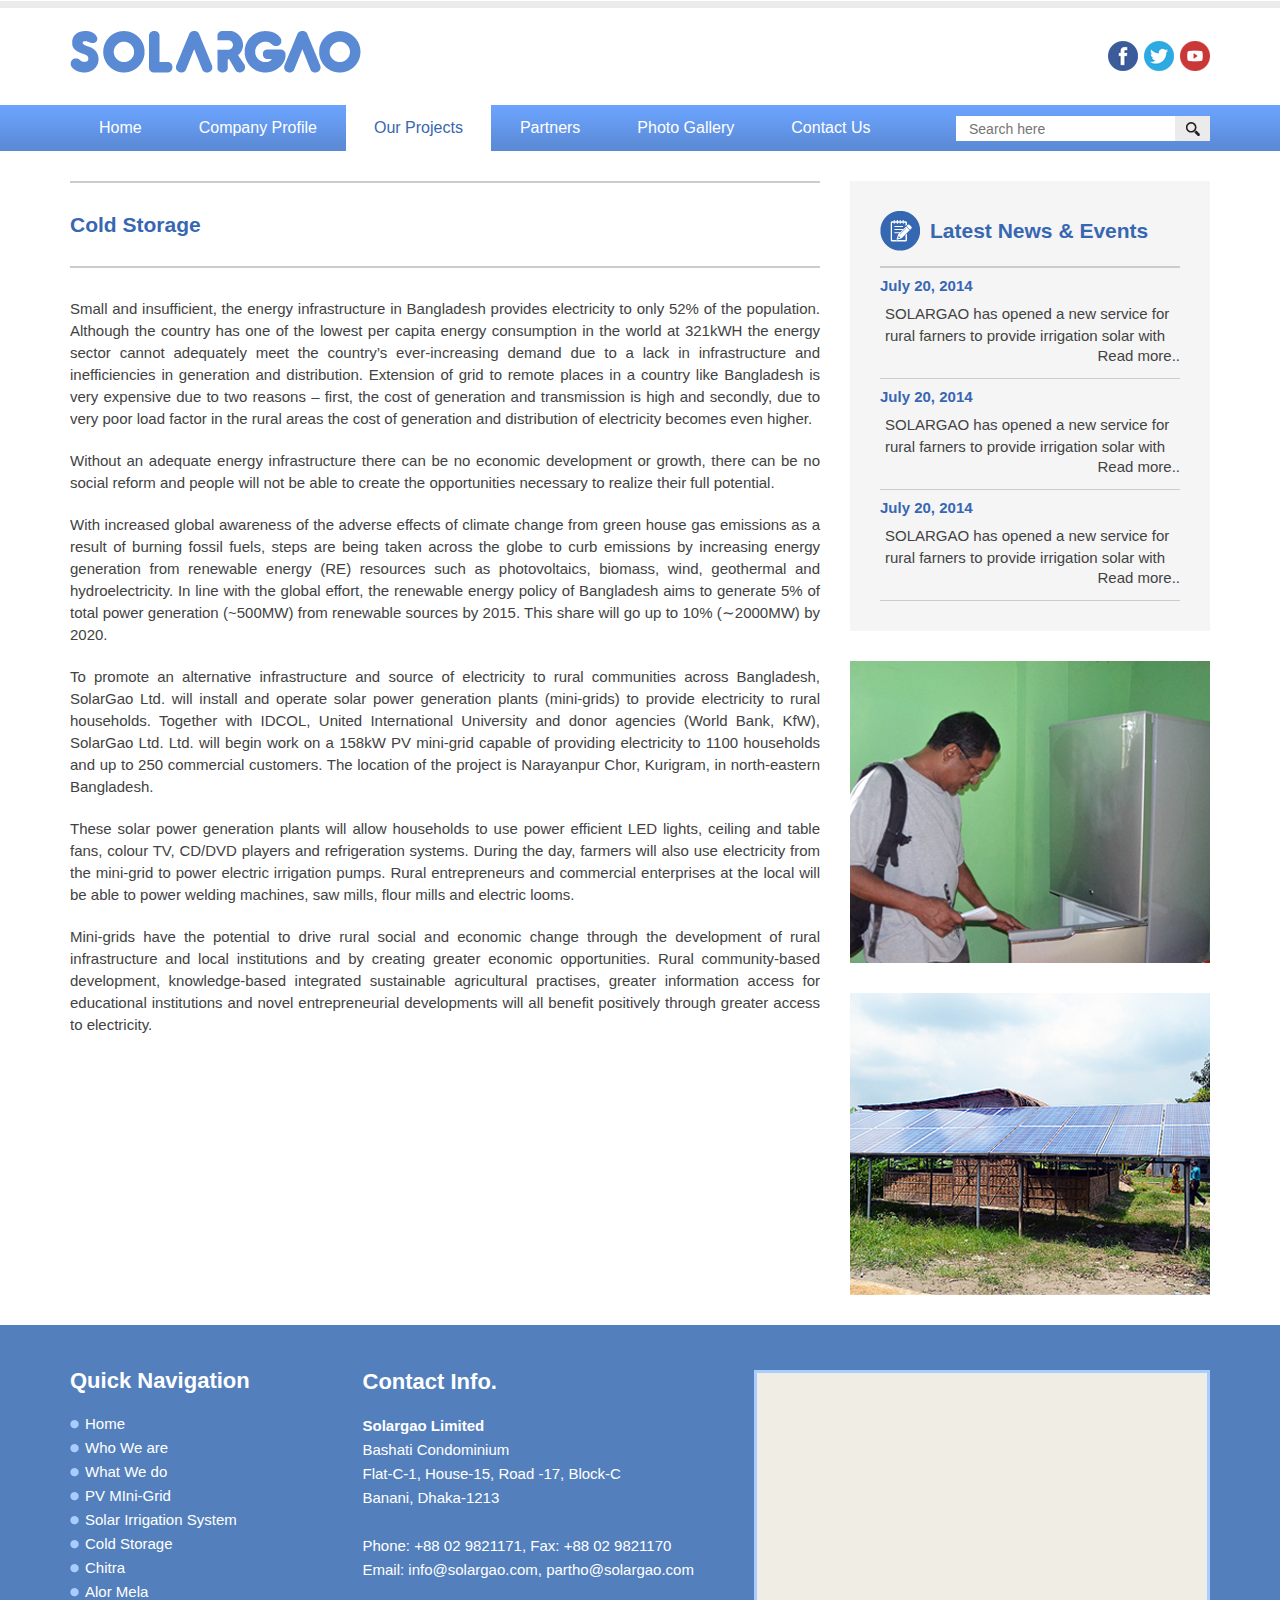
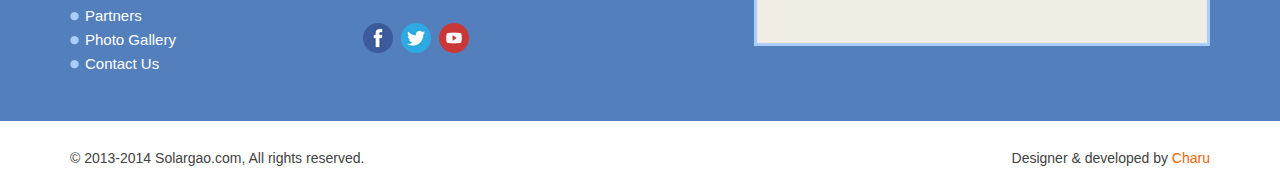
<file: cold_storage.html>
<!DOCTYPE html>
<html lang="en">
<head>
    <meta charset="utf-8">
    <meta http-equiv="X-UA-Compatible" content="IE=edge">
    <!-- Set the viewport so this responsive site displays correctly on mobile devices -->
    <meta name="viewport" content="width=device-width, initial-scale=1">
    <title>Solargao | Cold Storage</title>
    <!-- Bootstrap CSS-->
    <link href="css/bootstrap.css" rel="stylesheet">
    <!-- HTML5 Shim and Respond.js IE8 support of HTML5 elements and media queries -->
    <!-- WARNING: Respond.js doesn't work if you view the page via file:// -->
    
    <!--[if lt IE 9]>
      <script src="js/html5shiv.min.js"></script>
      <script src="js/respond.min.js"></script>
    <![endif]-->
    
    <!--[if IE 9]>
    	<style>
    		#wowslider-container1{left:0 !important; top:152px !important;}
    	</style>
    <![endif]-->
    
     <!--[if IE 8]>
    	<style>
    		#wowslider-container1{left:0 !important; top:152px !important;}
            .container{width:1170px !important; }
            .col-lg-1, .col-lg-2, .col-lg-3, .col-lg-4, .col-lg-5, .col-lg-6, .col-lg-7, .col-lg-8, .col-lg-9, .col-lg-10, .col-lg-11,
            .col-md-1, .col-md-2, .col-md-3, .col-md-4, .col-md-5, .col-md-6, .col-md-7, .col-md-8, .col-md-9, .col-md-10, .col-md-11{
            float:left !important; display:inline !important;}
            .col-lg-4, .col-md-4{float:left !important; width:33.333% !important;}
            .services_panel{float:left !important; display:inline !important;}
            .col-lg-8, .col-md-8{width:66.666% !important} 
            .col-lg-5, .col-md-5{width:41.66% !important}
            .col-lg-3, .col-md-3{width:24.99% !important}
            .col-lg-6, .col-md-6{width:50% !important}
            .social_icons ul{float:right !important}
    	</style>
    <![endif]-->
    <!--Opear Hack Starts-->
    
    <!--Reset CSS-->
    <link href="css/reset.css" rel="stylesheet">
    <!--Font Awesome Icons CSS-->
    <link href="css/font-awesome.min.css" rel="stylesheet">
    <!-- Start WOWSlider.com HEAD section -->
	<link rel="stylesheet" type="text/css" href="engine1/style.css" />
    <!--Custom CSS-->
    <link href="css/styles.css" rel="stylesheet">
    <!--Responsive CSS File-->
	<link href="css/responsive.css" rel="stylesheet" type="text/css" media="all" />
    <!--Responsive JS-->
	<script type="text/javascript" src="js/jquery.min.js"></script>
    <script type="text/javascript" src="js/res_collapse_menu.js"></script>
</head>

<body>
	
    <div class="wb_wrapper">
        <!--Header Starts-->
        <div class="container">
        	<div class="row header">
            <div class="col-lg-6 col-md-6">
                <a target="_self" href="index.html"><img alt="Solargao Ltd." title="Solargao Ltd." class="logo" src="images/solargao_logo.png"></a>
            </div>
            <div class="col-lg-6 col-md-6">
                <div class="social_icons">
                    <ul>
                        <li><a target="_blank" href="http://www.facebook.com/solargao.limited"><img src="images/facebook_icon.png" alt="Facebook" title="Facebook"></a></li>
                        <li><a target="_blank" href="http://twitter.com/Solargao_Ltd"><img src="images/twitter_icon.png" alt="Twitter" title="Twitter"></a></li>
                        <li><a target="_blank" href="http://www.youtube.com/user/solargao"><img src="images/youtube_icon.png" alt="Youtube" title="Youtube"></a></li>
                    </ul>
                </div>
            </div>
        </div>
        </div>
        
        <!--Main Nav Starts-->
        <div class="main_nav_wrapper">
        	<div class="main_nav">
            	<a href="#" id="pull">
                	<!--- Menu --->
                	<img src="images/nav-icon.png" alt="Menu" title="Menu">
            	</a>  
            	<ul> 
                	<li>
                    	<a href="index.html">Home</a>
                	</li>
                	<li>
                    	<a href="#">Company Profile</a>
                    	<ul>
                        	<li>
                            	<a href="who_we_are.html">Who We are</a>
                        	</li>
                        	<li>
                            	<a href="what_we_do.html">What We do</a>
                        	</li>
                    	</ul>
                	</li>
                    <li>
                    	<a class="selected" href="#">Our Projects</a>
                    	<ul>
                        	<li>
                            	<a href="pv_mini_grid.html">PV Mini-Grid</a>
                        	</li>
                        	<li>
                            	<a href="solar_irrigation_system.html">Solar Irrigation System</a>
                        	</li>
                            <li>
                            	<a href="cold_storage.html">Cold Storage</a>
                        	</li>
                            <li>
                            	<a href="chitra.html">Chitra</a>
                        	</li>
                            <li>
                            	<a href="alor_mela.html">Alor Mela</a>
                        	</li>
                    	</ul>
                	</li>
                    <li>
                    	<a href="partners.html">Partners</a>
                	</li>
                    <li>
                    	<a href="photo_gallery.html">Photo Gallery</a>
                	</li>
                    <li>
                    	<a href="contact_us.html">Contact Us</a>
                	</li>
                    <li class="float_right">
                    	<!--Search Starts-->
                		<div class="search">
                        	<form class="form_bg" method="" action="">
                    			<input type="text" name="search" placeholder="Search here">
                    			<input type="submit" name="submit" value="">
                            </form>
                		</div>
                    </li>    
            	</ul>
        	</div>
        </div>
        <!--Body Contant Starts-->    
        <div class="container">
            <div class="row clearfix">
            	<div class="col-lg-8 col-md-8">
                	<div class="info_panel inner_div">
                		<h1>Cold Storage</h1>
                        <p>
                        Small and insufficient, the energy infrastructure in Bangladesh provides electricity to only 52% of the population. Although the country has one of the lowest per capita energy consumption in the world at 321kWH the energy sector cannot adequately meet the country’s ever-increasing demand due to a lack in infrastructure and inefficiencies in generation and distribution. Extension of grid to remote places in a country like Bangladesh is very expensive due to two reasons – first, the cost of generation and transmission is high and secondly, due to very poor load factor in the rural areas the cost of generation and distribution of electricity becomes even higher.
						</p>
                        <p>
Without an adequate energy infrastructure there can be no economic development or growth, there can be no social reform and people will not be able to create the opportunities necessary to realize their full potential.
						</p>
                        <p>	
With increased global awareness of the adverse effects of climate change from green house gas emissions as a result of burning fossil fuels, steps are being taken across the globe to curb emissions by increasing energy generation from renewable energy (RE) resources such as photovoltaics, biomass, wind, geothermal and hydroelectricity. In line with  the  global  effort,  the renewable energy policy of Bangladesh aims to  generate  5%  of  total  power  generation (~500MW) from renewable sources by 2015. This share will go up to 10% (∼2000MW) by 2020.
						</p>
                        <p>
To promote an alternative infrastructure and source of electricity to rural communities across Bangladesh, SolarGao Ltd. will install and operate solar power generation plants (mini-grids) to provide electricity to rural households. Together with IDCOL, United International University and donor agencies (World Bank, KfW), SolarGao Ltd. Ltd. will begin work on a 158kW PV mini-grid capable of providing electricity to 1100 households and up to 250 commercial customers. The location of the project is Narayanpur Chor, Kurigram, in north-eastern Bangladesh.
						</p>
                        <p>
These solar power generation plants will allow households to use power efficient LED lights, ceiling and table fans, colour TV, CD/DVD players and refrigeration systems. During the day, farmers will also use electricity from the mini-grid to power electric irrigation pumps. Rural entrepreneurs and commercial enterprises at the local will be able to power welding machines, saw mills, flour mills and electric looms.
						</p>
                        <p>
Mini-grids have the potential to drive rural social and economic change through the development of rural infrastructure and local institutions and by creating greater economic opportunities. Rural community-based development, knowledge-based integrated sustainable agricultural practises, greater information access for educational institutions and novel entrepreneurial developments will all benefit positively through greater access to electricity.
                    	</p>
                    </div>
                </div>
                <div class="col-lg-4 col-md-4">
                	<div class="news_events">
                    	<h1>Latest News & Events</h1>
                        <div class="panels">
                        	<div class="time">July 20, 2014</div>
                            <p>SOLARGAO has opened a new service for rural farners to provide irrigation solar with energy system to develop crop product</p>
                            <a href="news_events.html">Read more..</a>
                        </div>
                        <div class="panels">
                        	<div class="time">July 20, 2014</div>
                            <p>SOLARGAO has opened a new service for rural farners to provide irrigation solar with energy system to develop crop product</p>
                            <a href="news_events.html">Read more..</a>
                        </div>
                        <div class="panels">
                        	<div class="time">July 20, 2014</div>
                            <p>SOLARGAO has opened a new service for rural farners to provide irrigation solar with energy system to develop crop product</p>
                            <a href="news_events.html">Read more..</a>
                        </div>
                    </div>
                    
                    <div class="grid_img">
                    	<img src="images/grid_img1.jpg" class="img-responsive">
                    </div>
                    <div class="grid_img">
                    	<img src="images/grid_img2.jpg" class="img-responsive">
                    </div>
                </div>
            </div>
        </div>
        
        <!--Footer Wrapper Starts-->
        <div class="footer_wrapper">
        	<div class="bg_blue">
                <div class="container">
                    <div class="row">
                        <div class="col-lg-3 col-md-3 quick_link">
                            <ul>
                                <li><label>Quick Navigation</label></li>
                                <li>
                                    <a href="index.html">Home</a>
                                </li>
                                <li>    
                                    <a href="who_we_are.html">Who We are</a>
                                </li>
                                <li>    
                                    <a href="what_we_do.html">What We do</a>
                                </li>
                                <li>    
                                    <a href="pv_mini_grid.html">PV MIni-Grid</a>
                                </li>
                                <li>    
                                    <a href="solar_irrigation_system.html">Solar Irrigation System</a>
                                </li>
                                <li>    
                                    <a href="cold_storage.html">Cold Storage</a>
                                </li>
                                <li>    
                                    <a href="chitra.html">Chitra</a>
                                </li>
                                <li>    
                                    <a href="alor_mela.html">Alor Mela</a>
                                </li>
                                <li>    
                                    <a href="partners.html">Partners</a>
                                </li>
                                <li>    
                                    <a href="photo_gallery.html">Photo Gallery</a>
                                </li>
                                <li>    
                                    <a href="contact_us.html">Contact Us</a>
                                </li>    
                            </ul>
                        </div>
                        <div class="col-lg-4 col-md-4 contact_info">
                            <ul>
                                <li><label>Contact Info.</label></li>
                                <li><strong>Solargao Limited</strong></li>
                                <li>Bashati Condominium</li>
                                <li>Flat-C-1, House-15, Road -17, Block-C</li>
                                <li>Banani, Dhaka-1213</li>
                                <li>&nbsp;</li>
                                <li>Phone: +88 02 9821171, Fax: +88 02 9821170</li>
                                <li>Email: info@solargao.com, partho@solargao.com</li>
                            </ul>
                            
                            <div class="social_icons2">
                                <ul>
                                    <li><a target="_blank" href="http://www.facebook.com/solargao.limited"><img src="images/facebook_icon.png" alt="Facebook" title="Facebook"></a></li>
                                    <li><a target="_blank" href="http://twitter.com/Solargao_Ltd"><img src="images/twitter_icon.png" alt="Twitter" title="Twitter"></a></li>
                                    <li><a target="_blank" href="http://www.youtube.com/user/solargao"><img src="images/youtube_icon.png" alt="Youtube" title="Youtube"></a></li>
                                </ul>
                            </div>
                        </div>
                        <div class="col-lg-5 col-md-5">
                            <div class="google_map">
                                <iframe src="https://www.google.com/maps/embed?pb=!1m18!1m12!1m3!1d3650.716825602153!2d90.40405099999998!3d23.793096099999996!2m3!1f0!2f0!3f0!3m2!1i1024!2i768!4f13.1!3m3!1m2!1s0x3755c126364cc215%3A0x1dc5b21ba50f04e1!2sRoad+17%2C+Dhaka!5e0!3m2!1sbn!2sbd!4v1414526703536" width="450" height="268" frameborder="0" style="border:0"></iframe>
                            </div>
                        </div>
                    </div>
                </div>    
            </div>
            
            <div class="footer_bottom">
            	<div class="container">
                	<div class="row">
                		<div class="col-lg-6 col-md-6">© 2013-2014 Solargao.com, All rights reserved.</div>
                    	<div class="col-lg-6 col-md-6"><span>Designer & developed by <a href="#">Charu</a></span></div>
                	</div>
                </div>
            </div>
        </div>
	</div>


<!-- Include all compiled plugins (below), or include individual files as needed -->
<script src="js/bootstrap.js"></script>
</body>
</html>
</file>
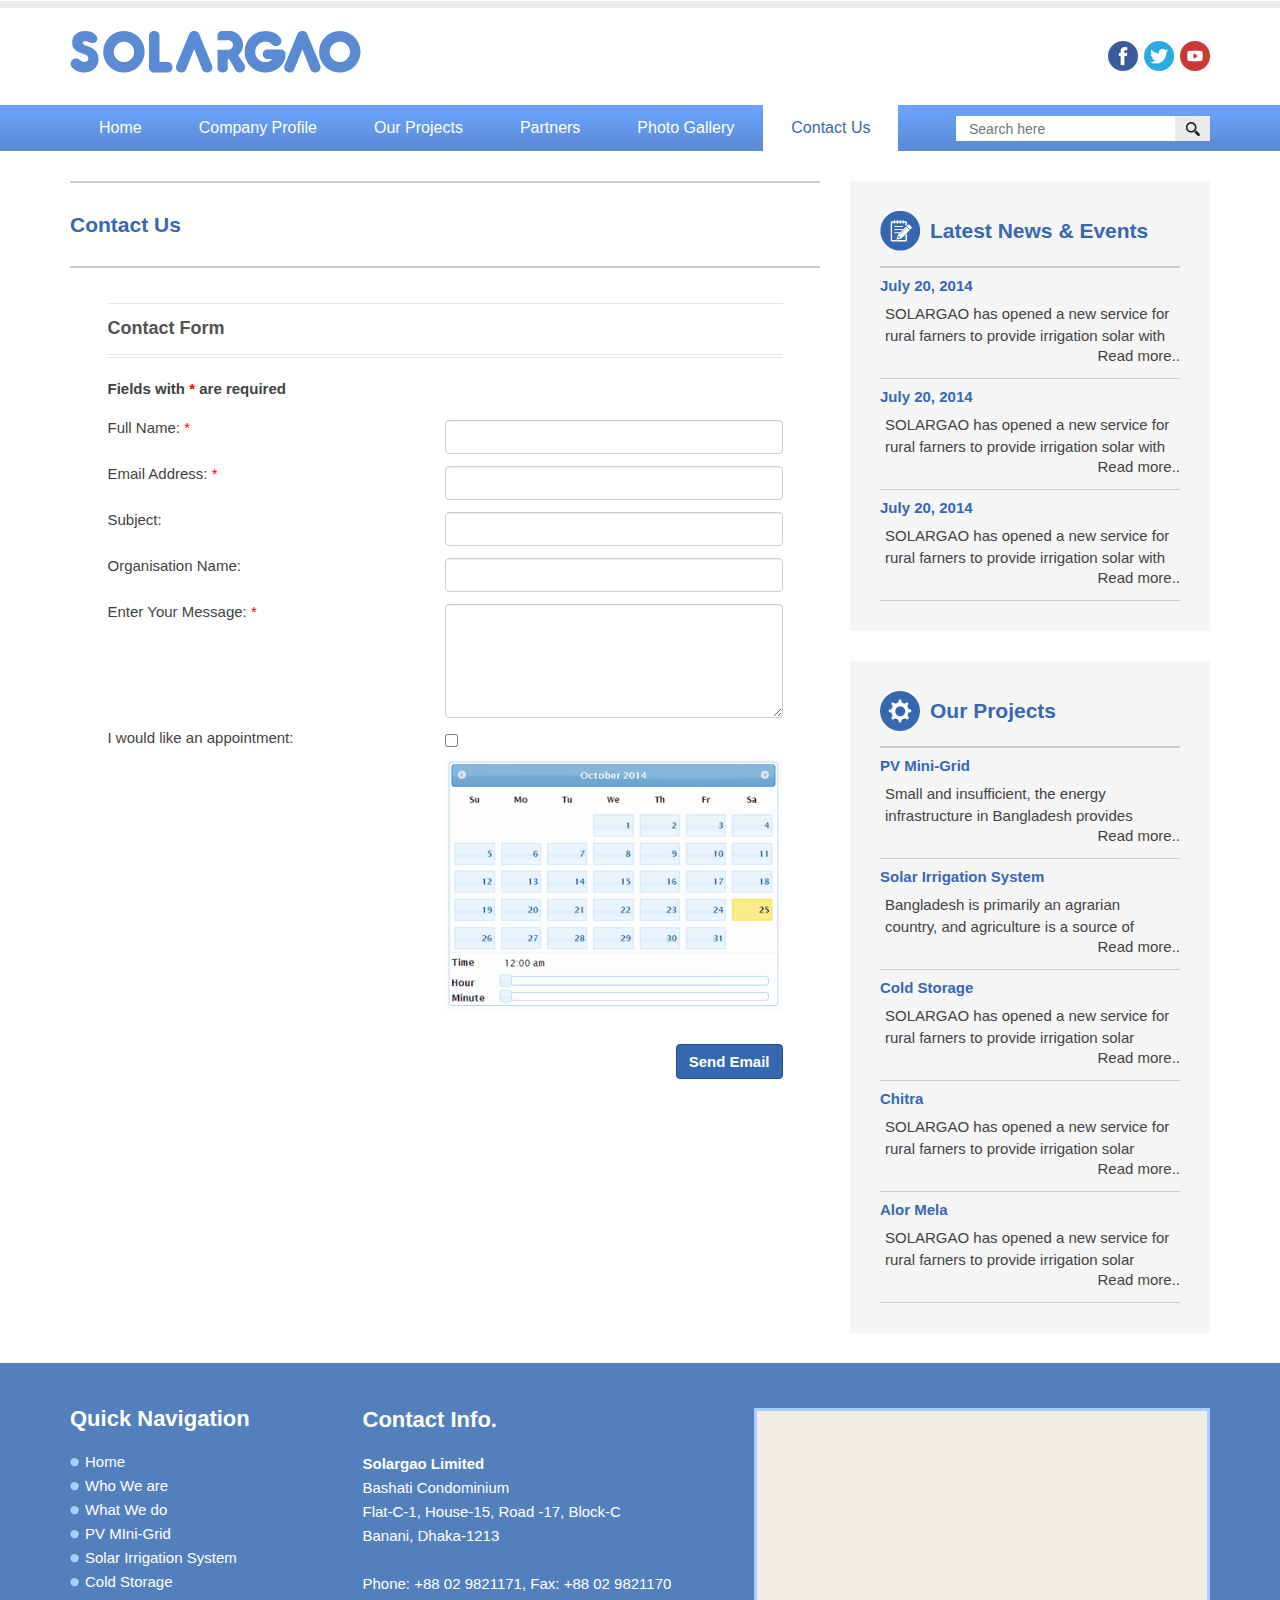
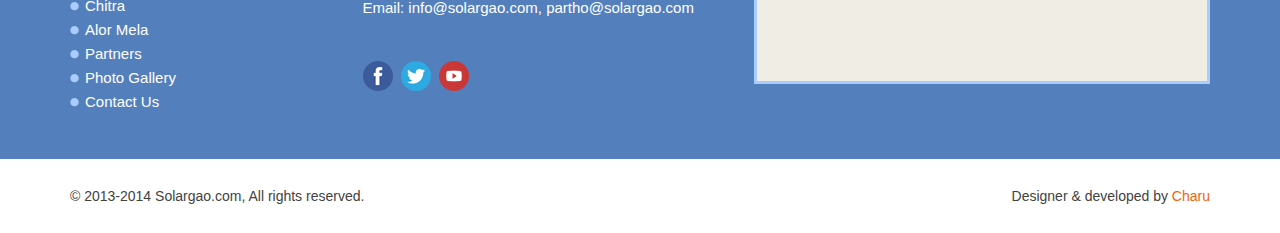
<file: contact_us.html>
<!DOCTYPE html>
<html lang="en">
<head>
    <meta charset="utf-8">
    <meta http-equiv="X-UA-Compatible" content="IE=edge">
    <!-- Set the viewport so this responsive site displays correctly on mobile devices -->
    <meta name="viewport" content="width=device-width, initial-scale=1">
    <title>Solargao | Contact Us</title>
    <!-- Bootstrap CSS-->
    <link href="css/bootstrap.css" rel="stylesheet">
    <!-- HTML5 Shim and Respond.js IE8 support of HTML5 elements and media queries -->
    <!-- WARNING: Respond.js doesn't work if you view the page via file:// -->
    
    <!--[if lt IE 9]>
      <script src="js/html5shiv.min.js"></script>
      <script src="js/respond.min.js"></script>
    <![endif]-->
    
    <!--[if IE 9]>
    	<style>
    		#wowslider-container1{left:0 !important; top:152px !important;}
            #overlay{display:none !important;}
    	</style>
    <![endif]-->
    
     <!--[if IE 8]>
    	<style>
    		#wowslider-container1{left:0 !important; top:152px !important;}
            .container{width:1170px !important; }
            .col-lg-1, .col-lg-2, .col-lg-3, .col-lg-4, .col-lg-5, .col-lg-6, .col-lg-7, .col-lg-8, .col-lg-9, .col-lg-10, .col-lg-11,
            .col-md-1, .col-md-2, .col-md-3, .col-md-4, .col-md-5, .col-md-6, .col-md-7, .col-md-8, .col-md-9, .col-md-10, .col-md-11{
            float:left !important; display:inline !important;}
            .col-lg-4, .col-md-4{float:left !important; width:33.333% !important;}
            .services_panel{float:left !important; display:inline !important;}
            .col-lg-8, .col-md-8{width:66.666% !important} 
            .col-lg-5, .col-md-5{width:41.66% !important}
            .col-lg-3, .col-md-3{width:24.99% !important}
            .col-lg-6, .col-md-6{width:50% !important}
            .social_icons ul{float:right !important}
    	</style>
    <![endif]-->
    <!--Opear Hack Starts-->
    
    <!--Reset CSS-->
    <link href="css/reset.css" rel="stylesheet">
    <!--Font Awesome Icons CSS-->
    <link href="css/font-awesome.min.css" rel="stylesheet">
    <!-- Start WOWSlider.com HEAD section -->
	<link rel="stylesheet" type="text/css" href="engine1/style.css" />
    <!--Custom CSS-->
    <link href="css/styles.css" rel="stylesheet">
    <!--Responsive CSS File-->
	<link href="css/responsive.css" rel="stylesheet" type="text/css" media="all" />
    <!--Responsive JS-->
	<script type="text/javascript" src="js/jquery.min.js"></script>
    <script type="text/javascript" src="js/res_collapse_menu.js"></script>
    <!--Light Box Starts-->
    <link rel="stylesheet" href="css/lightbox.css" type="text/css" media="screen" />
	<script src="lightbox/js/prototype.js" type="text/javascript"></script>
	<script src="lightbox/js/scriptaculous.js?load=effects,builder" type="text/javascript"></script>
	<script src="lightbox/js/lightbox.js" type="text/javascript"></script>
</head>

<body>
	
    <div class="wb_wrapper">
        <!--Header Starts-->
        <div class="container">
        	<div class="row header">
            <div class="col-lg-6 col-md-6">
                <a target="_self" href="index.html"><img alt="Solargao Ltd." title="Solargao Ltd." class="logo" src="images/solargao_logo.png"></a>
            </div>
            <div class="col-lg-6 col-md-6">
                <div class="social_icons">
                    <ul>
                        <li><a target="_blank" href="http://www.facebook.com/solargao.limited"><img src="images/facebook_icon.png" alt="Facebook" title="Facebook"></a></li>
                        <li><a target="_blank" href="http://twitter.com/Solargao_Ltd"><img src="images/twitter_icon.png" alt="Twitter" title="Twitter"></a></li>
                        <li><a target="_blank" href="http://www.youtube.com/user/solargao"><img src="images/youtube_icon.png" alt="Youtube" title="Youtube"></a></li>
                    </ul>
                </div>
            </div>
        </div>
        </div>
        
        <!--Main Nav Starts-->
        <div class="main_nav_wrapper">
        	<div class="main_nav">
            	<a href="#" id="pull">
                	<!--- Menu --->
                	<img src="images/nav-icon.png" alt="Menu" title="Menu">
            	</a>  
            	<ul> 
                	<li>
                    	<a href="index.html">Home</a>
                	</li>
                	<li>
                    	<a href="#">Company Profile</a>
                    	<ul>
                        	<li>
                            	<a href="who_we_are.html">Who We are</a>
                        	</li>
                        	<li>
                            	<a href="what_we_do.html">What We do</a>
                        	</li>
                    	</ul>
                	</li>
                    <li>
                    	<a href="#">Our Projects</a>
                    	<ul>
                        	<li>
                            	<a href="pv_mini_grid.html">PV Mini-Grid</a>
                        	</li>
                        	<li>
                            	<a href="solar_irrigation_system.html">Solar Irrigation System</a>
                        	</li>
                            <li>
                            	<a href="cold_storage.html">Cold Storage</a>
                        	</li>
                            <li>
                            	<a href="chitra.html">Chitra</a>
                        	</li>
                            <li>
                            	<a href="alor_mela.html">Alor Mela</a>
                        	</li>
                    	</ul>
                	</li>
                    <li>
                    	<a href="partners.html">Partners</a>
                	</li>
                    <li>
                    	<a href="photo_gallery.html">Photo Gallery</a>
                	</li>
                    <li>
                    	<a class="selected" href="contact_us.html">Contact Us</a>
                	</li>
                    <li class="float_right">
                    	<!--Search Starts-->
                		<div class="search">
                        	<form class="form_bg" method="" action="">
                    			<input type="text" name="search" placeholder="Search here">
                    			<input type="submit" name="submit" value="">
                            </form>
                		</div>
                    </li>    
            	</ul>
        	</div>
        </div>
        <!--Body Contant Starts-->    
        <div class="container">
            <div class="row clearfix">
            	<div class="col-lg-8 col-md-8">
                	<div class="info_panel inner_div">
                		<h1>Contact Us</h1>
                        
                        <div class="contact_us">
                        	<form action="" method="">
                                <ul>
                                    <li><h2>Contact Form</h2></li>
                                    <p>Fields with <font color="#FF0000">*</font> are required</p>
                                    <li>
                                        <span>Full Name:&nbsp;<font color="#FF0000">*</font></span>
                                        <span><input class="form-control" type="text" name="text"></span>
                                    </li>
                                    <li>
                                        <span>Email Address:&nbsp;<font color="#FF0000">*</font></span>
                                        <span><input class="form-control" type="text" name="text"></span>
                                    </li>
                                    <li>
                                        <span>Subject:&nbsp;</span>					
                                        <span><input class="form-control" type="text" name="text"></span>
                                    </li>
                                    <li>
                                        <span>Organisation Name:&nbsp;</span>					
                                        <span><input class="form-control" type="text" name="text"></span>
                                    </li>    
                                    <li>
                                        <span>Enter Your Message:&nbsp;<font color="#FF0000">*</font></span>					
                                        <span><textarea class="form-control" cols="" rows="5"></textarea></span>	
                                    </li> 
                                    <li>
                                        <span>I would like an appointment:&nbsp;</span>					
                                        <span><input type="checkbox" name="checkbox"></span>	
                                    </li>
                                    <li>
                                        <span></span>					
                                        <span>
                                        	<img src="images/calender.jpg" class="img-responsive">
                                        </span>	
                                    </li> 
                                </ul>
                                	<button class="btn btn-default" type="submit">Send Email</button>
                            </form>
                        </div>
                        
                    </div>
                </div>
                <div class="col-lg-4 col-md-4">
                	<div class="news_events">
                    	<h1>Latest News & Events</h1>
                        <div class="panels">
                        	<div class="time">July 20, 2014</div>
                            <p>SOLARGAO has opened a new service for rural farners to provide irrigation solar with energy system to develop crop product</p>
                            <a href="news_events.html">Read more..</a>
                        </div>
                        <div class="panels">
                        	<div class="time">July 20, 2014</div>
                            <p>SOLARGAO has opened a new service for rural farners to provide irrigation solar with energy system to develop crop product</p>
                            <a href="news_events.html">Read more..</a>
                        </div>
                        <div class="panels">
                        	<div class="time">July 20, 2014</div>
                            <p>SOLARGAO has opened a new service for rural farners to provide irrigation solar with energy system to develop crop product</p>
                            <a href="news_events.html">Read more..</a>
                        </div>
                    </div>
                    
                    <div class="our_project">
                    	<h1>Our Projects</h1>
                        <div class="panels">
                        	<div class="name">PV Mini-Grid</div>
                            <p>Small and insufficient, the energy infrastructure in Bangladesh provides electricity to only 52% of the population. Although the country has one of the lowest per capita energy consumption in the world at 321kWH the energy sector cannot adequately meet the country’s ever-increasing demand due to a lack in infrastructure and inefficiencies in generation and distribution.</p>
                            <a href="pv_mini_grid.html">Read more..</a>
                        </div>
                        <div class="panels">
                        	<div class="name">Solar Irrigation System</div>
                            <p>Bangladesh is primarily an agrarian country, and agriculture is a source of livelihood for a majority of Bangladeshis. As such irrigation is of critical importance for the country’s agriculture sector, in terms of food security and sustained agricultural productivity.</p>
                            <a href="solar_irrigation_system.html">Read more..</a>
                        </div>
                        <div class="panels">
                        	<div class="name">Cold Storage</div>
                            <p>SOLARGAO has opened a new service for rural farners to provide irrigation solar energy system to develop crop product</p>
                            <a href="cold_storage.html">Read more..</a>
                        </div>
                        <div class="panels">
                        	<div class="name">Chitra</div>
                            <p>SOLARGAO has opened a new service for rural farners to provide irrigation solar energy system to develop crop product</p>
                            <a href="chitra.html">Read more..</a>
                        </div>
                        <div class="panels">
                        	<div class="name">Alor Mela</div>
                            <p>SOLARGAO has opened a new service for rural farners to provide irrigation solar energy system to develop crop product</p>
                            <a href="alor_mela.html">Read more..</a>
                        </div>
                    </div>
                </div>
            </div>
        </div>
        
        <!--Footer Wrapper Starts-->
        <div class="footer_wrapper">
        	<div class="bg_blue">
                <div class="container">
                    <div class="row">
                        <div class="col-lg-3 col-md-3 quick_link">
                            <ul>
                                <li><label>Quick Navigation</label></li>
                                <li>
                                    <a href="index.html">Home</a>
                                </li>
                                <li>    
                                    <a href="who_we_are.html">Who We are</a>
                                </li>
                                <li>    
                                    <a href="what_we_do.html">What We do</a>
                                </li>
                                <li>    
                                    <a href="pv_mini_grid.html">PV MIni-Grid</a>
                                </li>
                                <li>    
                                    <a href="solar_irrigation_system.html">Solar Irrigation System</a>
                                </li>
                                <li>    
                                    <a href="cold_storage.html">Cold Storage</a>
                                </li>
                                <li>    
                                    <a href="chitra.html">Chitra</a>
                                </li>
                                <li>    
                                    <a href="alor_mela.html">Alor Mela</a>
                                </li>
                                <li>    
                                    <a href="partners.html">Partners</a>
                                </li>
                                <li>    
                                    <a href="photo_gallery.html">Photo Gallery</a>
                                </li>
                                <li>    
                                    <a href="contact_us.html">Contact Us</a>
                                </li>    
                            </ul>
                        </div>
                        <div class="col-lg-4 col-md-4 contact_info">
                            <ul>
                                <li><label>Contact Info.</label></li>
                                <li><strong>Solargao Limited</strong></li>
                                <li>Bashati Condominium</li>
                                <li>Flat-C-1, House-15, Road -17, Block-C</li>
                                <li>Banani, Dhaka-1213</li>
                                <li>&nbsp;</li>
                                <li>Phone: +88 02 9821171, Fax: +88 02 9821170</li>
                                <li>Email: info@solargao.com, partho@solargao.com</li>
                            </ul>
                            
                            <div class="social_icons2">
                                <ul>
                                    <li><a target="_blank" href="http://www.facebook.com/solargao.limited"><img src="images/facebook_icon.png" alt="Facebook" title="Facebook"></a></li>
                                    <li><a target="_blank" href="http://twitter.com/Solargao_Ltd"><img src="images/twitter_icon.png" alt="Twitter" title="Twitter"></a></li>
                                    <li><a target="_blank" href="http://www.youtube.com/user/solargao"><img src="images/youtube_icon.png" alt="Youtube" title="Youtube"></a></li>
                                </ul>
                            </div>
                        </div>
                        <div class="col-lg-5 col-md-5">
                            <div class="google_map">
                                <iframe src="https://www.google.com/maps/embed?pb=!1m18!1m12!1m3!1d3650.716825602153!2d90.40405099999998!3d23.793096099999996!2m3!1f0!2f0!3f0!3m2!1i1024!2i768!4f13.1!3m3!1m2!1s0x3755c126364cc215%3A0x1dc5b21ba50f04e1!2sRoad+17%2C+Dhaka!5e0!3m2!1sbn!2sbd!4v1414526703536" width="450" height="268" frameborder="0" style="border:0"></iframe>
                            </div>
                        </div>
                    </div>
                </div>    
            </div>
            
            <div class="footer_bottom">
            	<div class="container">
                	<div class="row">
                		<div class="col-lg-6 col-md-6">© 2013-2014 Solargao.com, All rights reserved.</div>
                    	<div class="col-lg-6 col-md-6"><span>Designer & developed by <a href="#">Charu</a></span></div>
                	</div>
                </div>
            </div>
        </div>
	</div>


<!-- Include all compiled plugins (below), or include individual files as needed -->
<script src="js/bootstrap.js"></script>
</body>
</html>
</file>
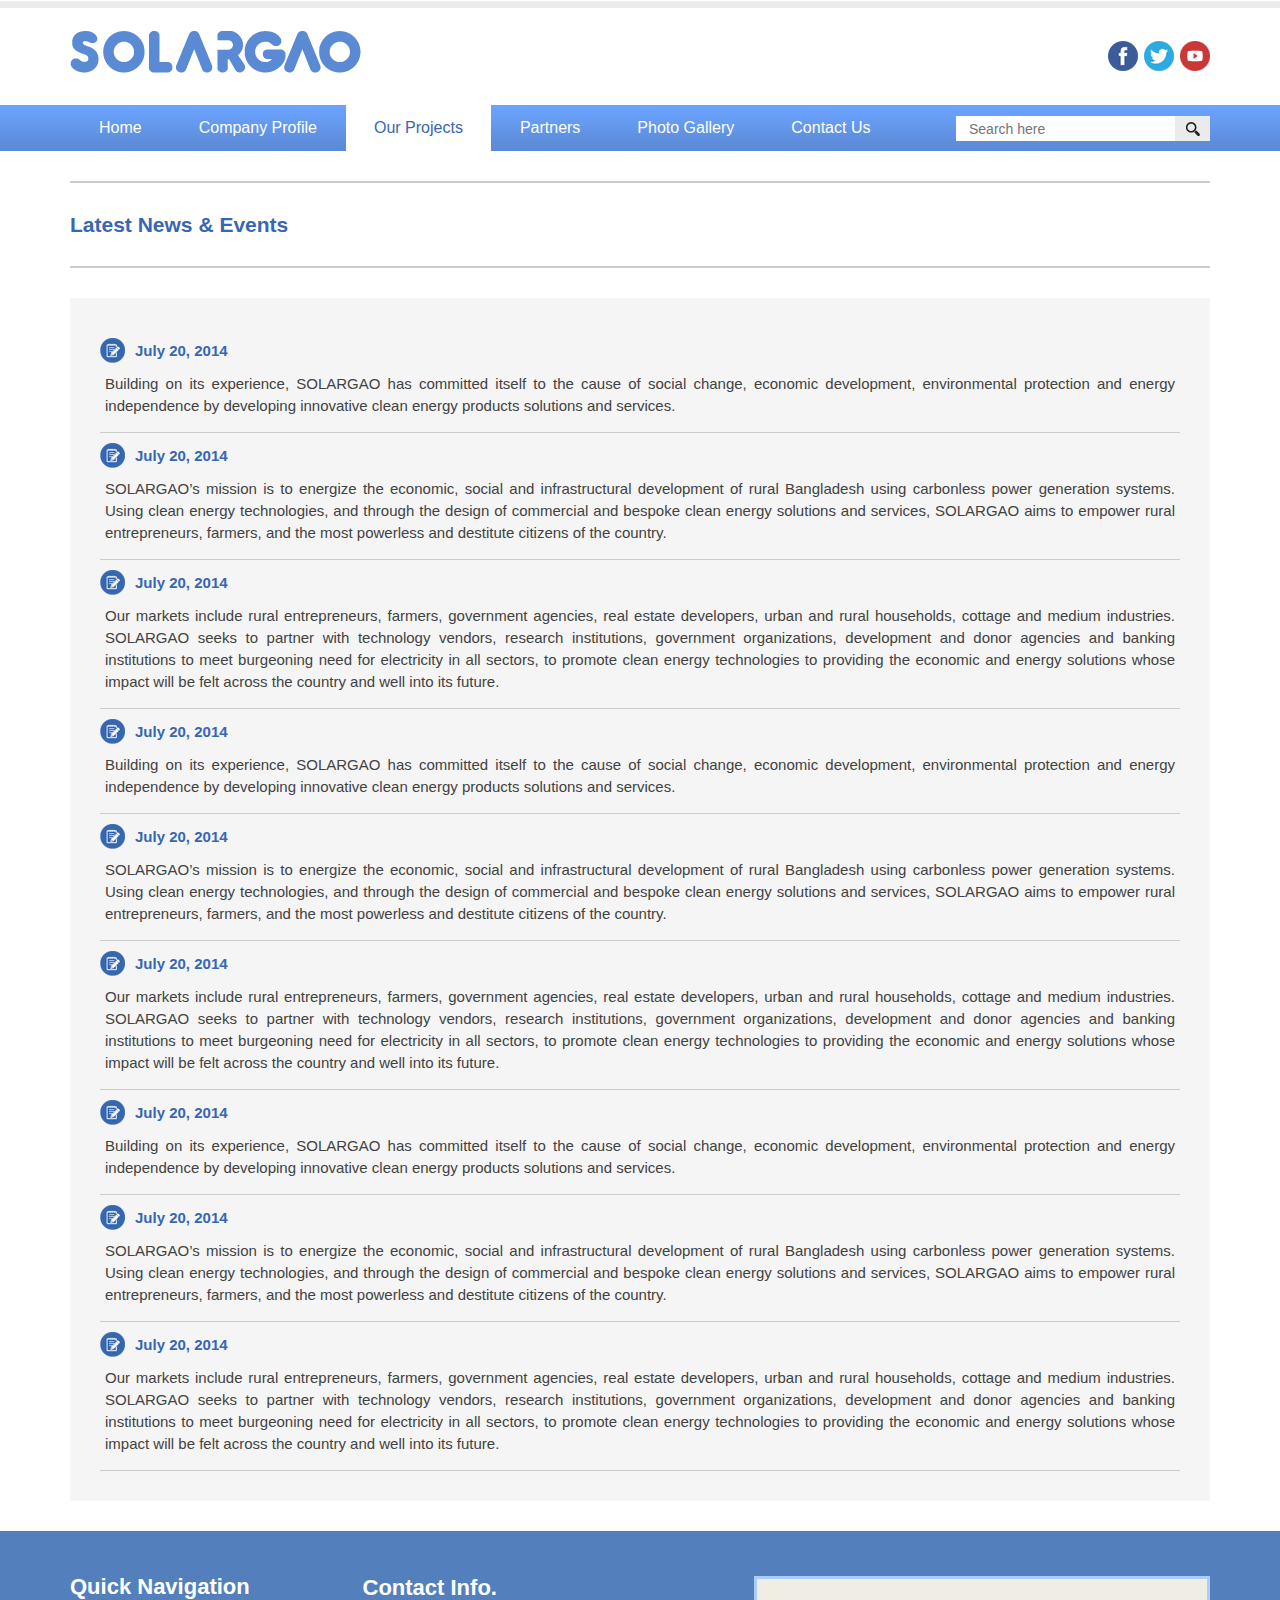
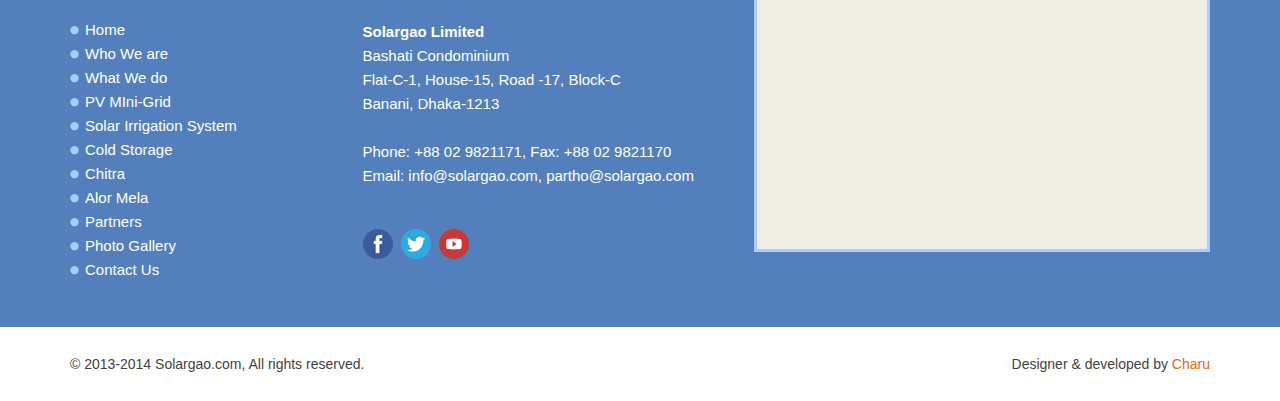
<file: news_events.html>
<!DOCTYPE html>
<html lang="en">
<head>
    <meta charset="utf-8">
    <meta http-equiv="X-UA-Compatible" content="IE=edge">
    <!-- Set the viewport so this responsive site displays correctly on mobile devices -->
    <meta name="viewport" content="width=device-width, initial-scale=1">
    <title>News &amp; Events</title>
    <!-- Bootstrap CSS-->
    <link href="css/bootstrap.css" rel="stylesheet">
    <!-- HTML5 Shim and Respond.js IE8 support of HTML5 elements and media queries -->
    <!-- WARNING: Respond.js doesn't work if you view the page via file:// -->
    
    <!--[if lt IE 9]>
      <script src="js/html5shiv.min.js"></script>
      <script src="js/respond.min.js"></script>
    <![endif]-->
    
    <!--[if IE 9]>
    	<style>
    		#wowslider-container1{left:0 !important; top:152px !important;}
    	</style>
    <![endif]-->
    
     <!--[if IE 8]>
    	<style>
    		#wowslider-container1{left:0 !important; top:152px !important;}
            .container{width:1170px !important; }
            .col-lg-1, .col-lg-2, .col-lg-3, .col-lg-4, .col-lg-5, .col-lg-6, .col-lg-7, .col-lg-8, .col-lg-9, .col-lg-10, .col-lg-11,
            .col-md-1, .col-md-2, .col-md-3, .col-md-4, .col-md-5, .col-md-6, .col-md-7, .col-md-8, .col-md-9, .col-md-10, .col-md-11{
            float:left !important; display:inline !important;}
            .col-lg-4, .col-md-4{float:left !important; width:33.333% !important;}
            .services_panel{float:left !important; display:inline !important;}
            .col-lg-8, .col-md-8{width:66.666% !important} 
            .col-lg-5, .col-md-5{width:41.66% !important}
            .col-lg-3, .col-md-3{width:24.99% !important}
            .col-lg-6, .col-md-6{width:50% !important}
            .social_icons ul{float:right !important}
    	</style>
    <![endif]-->
    <!--Opear Hack Starts-->
    
    <!--Reset CSS-->
    <link href="css/reset.css" rel="stylesheet">
    <!--Font Awesome Icons CSS-->
    <link href="css/font-awesome.min.css" rel="stylesheet">
    <!-- Start WOWSlider.com HEAD section -->
	<link rel="stylesheet" type="text/css" href="engine1/style.css" />
    <!--Custom CSS-->
    <link href="css/styles.css" rel="stylesheet">
    <!--Responsive CSS File-->
	<link href="css/responsive.css" rel="stylesheet" type="text/css" media="all" />
    <!--Responsive JS-->
	<script type="text/javascript" src="js/jquery.min.js"></script>
    <script type="text/javascript" src="js/res_collapse_menu.js"></script>
</head>

<body>
	
    <div class="wb_wrapper">
        <!--Header Starts-->
        <div class="container">
        	<div class="row header">
            <div class="col-lg-6 col-md-6">
                <a target="_self" href="index.html"><img alt="Solargao Ltd." title="Solargao Ltd." class="logo" src="images/solargao_logo.png"></a>
            </div>
            <div class="col-lg-6 col-md-6">
                <div class="social_icons">
                    <ul>
                        <li><a target="_blank" href="http://www.facebook.com/solargao.limited"><img src="images/facebook_icon.png" alt="Facebook" title="Facebook"></a></li>
                        <li><a target="_blank" href="http://twitter.com/Solargao_Ltd"><img src="images/twitter_icon.png" alt="Twitter" title="Twitter"></a></li>
                        <li><a target="_blank" href="http://www.youtube.com/user/solargao"><img src="images/youtube_icon.png" alt="Youtube" title="Youtube"></a></li>
                    </ul>
                </div>
            </div>
        </div>
        </div>
        
        <!--Main Nav Starts-->
        <div class="main_nav_wrapper">
        	<div class="main_nav">
            	<a href="#" id="pull">
                	<!--- Menu --->
                	<img src="images/nav-icon.png" alt="Menu" title="Menu">
            	</a>  
            	<ul> 
                	<li>
                    	<a href="index.html">Home</a>
                	</li>
                	<li>
                    	<a href="#">Company Profile</a>
                    	<ul>
                        	<li>
                            	<a href="who_we_are.html">Who We are</a>
                        	</li>
                        	<li>
                            	<a href="what_we_do.html">What We do</a>
                        	</li>
                    	</ul>
                	</li>
                    <li>
                    	<a class="selected" href="#">Our Projects</a>
                    	<ul>
                        	<li>
                            	<a href="pv_mini_grid.html">PV Mini-Grid</a>
                        	</li>
                        	<li>
                            	<a href="solar_irrigation_system.html">Solar Irrigation System</a>
                        	</li>
                            <li>
                            	<a href="cold_storage.html">Cold Storage</a>
                        	</li>
                            <li>
                            	<a href="chitra.html">Chitra</a>
                        	</li>
                            <li>
                            	<a href="alor_mela.html">Alor Mela</a>
                        	</li>
                    	</ul>
                	</li>
                    <li>
                    	<a href="partners.html">Partners</a>
                	</li>
                    <li>
                    	<a href="photo_gallery.html">Photo Gallery</a>
                	</li>
                    <li>
                    	<a href="contact_us.html">Contact Us</a>
                	</li>
                    <li class="float_right">
                    	<!--Search Starts-->
                		<div class="search">
                        	<form class="form_bg" method="" action="">
                    			<input type="text" name="search" placeholder="Search here">
                    			<input type="submit" name="submit" value="">
                            </form>
                		</div>
                    </li>    
            	</ul>
        	</div>
        </div>
        <!--Body Contant Starts-->    
        <div class="container">
            <div class="row clearfix">
            	<div class="col-lg-12 col-md-12">
                	<div class="info_panel inner_div">
                		
                        <h1>Latest News & Events</h1>
                        
                        <div class="news_events2">
                            <div class="panels">
                                <div class="time">July 20, 2014</div>
                                    <p>
                                    Building on its experience, SOLARGAO has committed itself to the cause of social change, economic development, environmental protection and energy independence by developing innovative clean energy products solutions and services. 
                                    </p>
                                </div>
                            <div class="panels">
                                    <div class="time">July 20, 2014</div>
                                    <p>
                                    SOLARGAO’s mission is to energize the economic, social and infrastructural development of rural Bangladesh using carbonless power generation systems. Using clean energy technologies, and through the design of commercial and bespoke clean energy solutions and services, SOLARGAO aims to empower rural entrepreneurs, farmers, and the most powerless and destitute citizens of the country. 
                                    </p>
                                </div>
                            <div class="panels">
                                    <div class="time">July 20, 2014</div>
                                    <p>
                                    Our markets include rural entrepreneurs, farmers, government agencies, real estate developers, urban and rural households, cottage and medium industries. SOLARGAO seeks to partner with technology vendors, research institutions, government organizations, development and donor agencies and banking institutions to meet burgeoning need for electricity in all sectors, to promote clean energy technologies to providing the economic and energy solutions whose impact will be felt across the country and well into its future. 
                                    </p>
                                </div>
                            <div class="panels">
                                <div class="time">July 20, 2014</div>
                                    <p>
                                    Building on its experience, SOLARGAO has committed itself to the cause of social change, economic development, environmental protection and energy independence by developing innovative clean energy products solutions and services. 
                                    </p>
                                </div>
                            <div class="panels">
                                    <div class="time">July 20, 2014</div>
                                    <p>
                                    SOLARGAO’s mission is to energize the economic, social and infrastructural development of rural Bangladesh using carbonless power generation systems. Using clean energy technologies, and through the design of commercial and bespoke clean energy solutions and services, SOLARGAO aims to empower rural entrepreneurs, farmers, and the most powerless and destitute citizens of the country. 
                                    </p>
                                </div>
                            <div class="panels">
                                    <div class="time">July 20, 2014</div>
                                    <p>
                                    Our markets include rural entrepreneurs, farmers, government agencies, real estate developers, urban and rural households, cottage and medium industries. SOLARGAO seeks to partner with technology vendors, research institutions, government organizations, development and donor agencies and banking institutions to meet burgeoning need for electricity in all sectors, to promote clean energy technologies to providing the economic and energy solutions whose impact will be felt across the country and well into its future. 
                                    </p>
                                </div> 
                            <div class="panels">
                                <div class="time">July 20, 2014</div>
                                    <p>
                                    Building on its experience, SOLARGAO has committed itself to the cause of social change, economic development, environmental protection and energy independence by developing innovative clean energy products solutions and services. 
                                    </p>
                                </div>
                            <div class="panels">
                                    <div class="time">July 20, 2014</div>
                                    <p>
                                    SOLARGAO’s mission is to energize the economic, social and infrastructural development of rural Bangladesh using carbonless power generation systems. Using clean energy technologies, and through the design of commercial and bespoke clean energy solutions and services, SOLARGAO aims to empower rural entrepreneurs, farmers, and the most powerless and destitute citizens of the country. 
                                    </p>
                                </div>
                            <div class="panels">
                                    <div class="time">July 20, 2014</div>
                                    <p>
                                    Our markets include rural entrepreneurs, farmers, government agencies, real estate developers, urban and rural households, cottage and medium industries. SOLARGAO seeks to partner with technology vendors, research institutions, government organizations, development and donor agencies and banking institutions to meet burgeoning need for electricity in all sectors, to promote clean energy technologies to providing the economic and energy solutions whose impact will be felt across the country and well into its future. 
                                    </p>
                                </div>       
                        </div>
                    </div>
                </div>
            </div>
        </div>
        
        <!--Footer Wrapper Starts-->
        <div class="footer_wrapper">
        	<div class="bg_blue">
                <div class="container">
                    <div class="row">
                        <div class="col-lg-3 col-md-3 quick_link">
                            <ul>
                                <li><label>Quick Navigation</label></li>
                                <li>
                                    <a href="index.html">Home</a>
                                </li>
                                <li>    
                                    <a href="who_we_are.html">Who We are</a>
                                </li>
                                <li>    
                                    <a href="what_we_do.html">What We do</a>
                                </li>
                                <li>    
                                    <a href="pv_mini_grid.html">PV MIni-Grid</a>
                                </li>
                                <li>    
                                    <a href="solar_irrigation_system.html">Solar Irrigation System</a>
                                </li>
                                <li>    
                                    <a href="cold_storage.html">Cold Storage</a>
                                </li>
                                <li>    
                                    <a href="chitra.html">Chitra</a>
                                </li>
                                <li>    
                                    <a href="alor_mela.html">Alor Mela</a>
                                </li>
                                <li>    
                                    <a href="partners.html">Partners</a>
                                </li>
                                <li>    
                                    <a href="photo_gallery.html">Photo Gallery</a>
                                </li>
                                <li>    
                                    <a href="contact_us.html">Contact Us</a>
                                </li>    
                            </ul>
                        </div>
                        <div class="col-lg-4 col-md-4 contact_info">
                            <ul>
                                <li><label>Contact Info.</label></li>
                                <li><strong>Solargao Limited</strong></li>
                                <li>Bashati Condominium</li>
                                <li>Flat-C-1, House-15, Road -17, Block-C</li>
                                <li>Banani, Dhaka-1213</li>
                                <li>&nbsp;</li>
                                <li>Phone: +88 02 9821171, Fax: +88 02 9821170</li>
                                <li>Email: info@solargao.com, partho@solargao.com</li>
                            </ul>
                            
                            <div class="social_icons2">
                                <ul>
                                    <li><a target="_blank" href="http://www.facebook.com/solargao.limited"><img src="images/facebook_icon.png" alt="Facebook" title="Facebook"></a></li>
                                    <li><a target="_blank" href="http://twitter.com/Solargao_Ltd"><img src="images/twitter_icon.png" alt="Twitter" title="Twitter"></a></li>
                                    <li><a target="_blank" href="http://www.youtube.com/user/solargao"><img src="images/youtube_icon.png" alt="Youtube" title="Youtube"></a></li>
                                </ul>
                            </div>
                        </div>
                        <div class="col-lg-5 col-md-5">
                            <div class="google_map">
                                <iframe src="https://www.google.com/maps/embed?pb=!1m18!1m12!1m3!1d3650.716825602153!2d90.40405099999998!3d23.793096099999996!2m3!1f0!2f0!3f0!3m2!1i1024!2i768!4f13.1!3m3!1m2!1s0x3755c126364cc215%3A0x1dc5b21ba50f04e1!2sRoad+17%2C+Dhaka!5e0!3m2!1sbn!2sbd!4v1414526703536" width="450" height="268" frameborder="0" style="border:0"></iframe>
                            </div>
                        </div>
                    </div>
                </div>    
            </div>
            
            <div class="footer_bottom">
            	<div class="container">
                	<div class="row">
                		<div class="col-lg-6 col-md-6">© 2013-2014 Solargao.com, All rights reserved.</div>
                    	<div class="col-lg-6 col-md-6"><span>Designer & developed by <a href="#">Charu</a></span></div>
                	</div>
                </div>
            </div>
        </div>
	</div>


<!-- Include all compiled plugins (below), or include individual files as needed -->
<script src="js/bootstrap.js"></script>
</body>
</html>
</file>
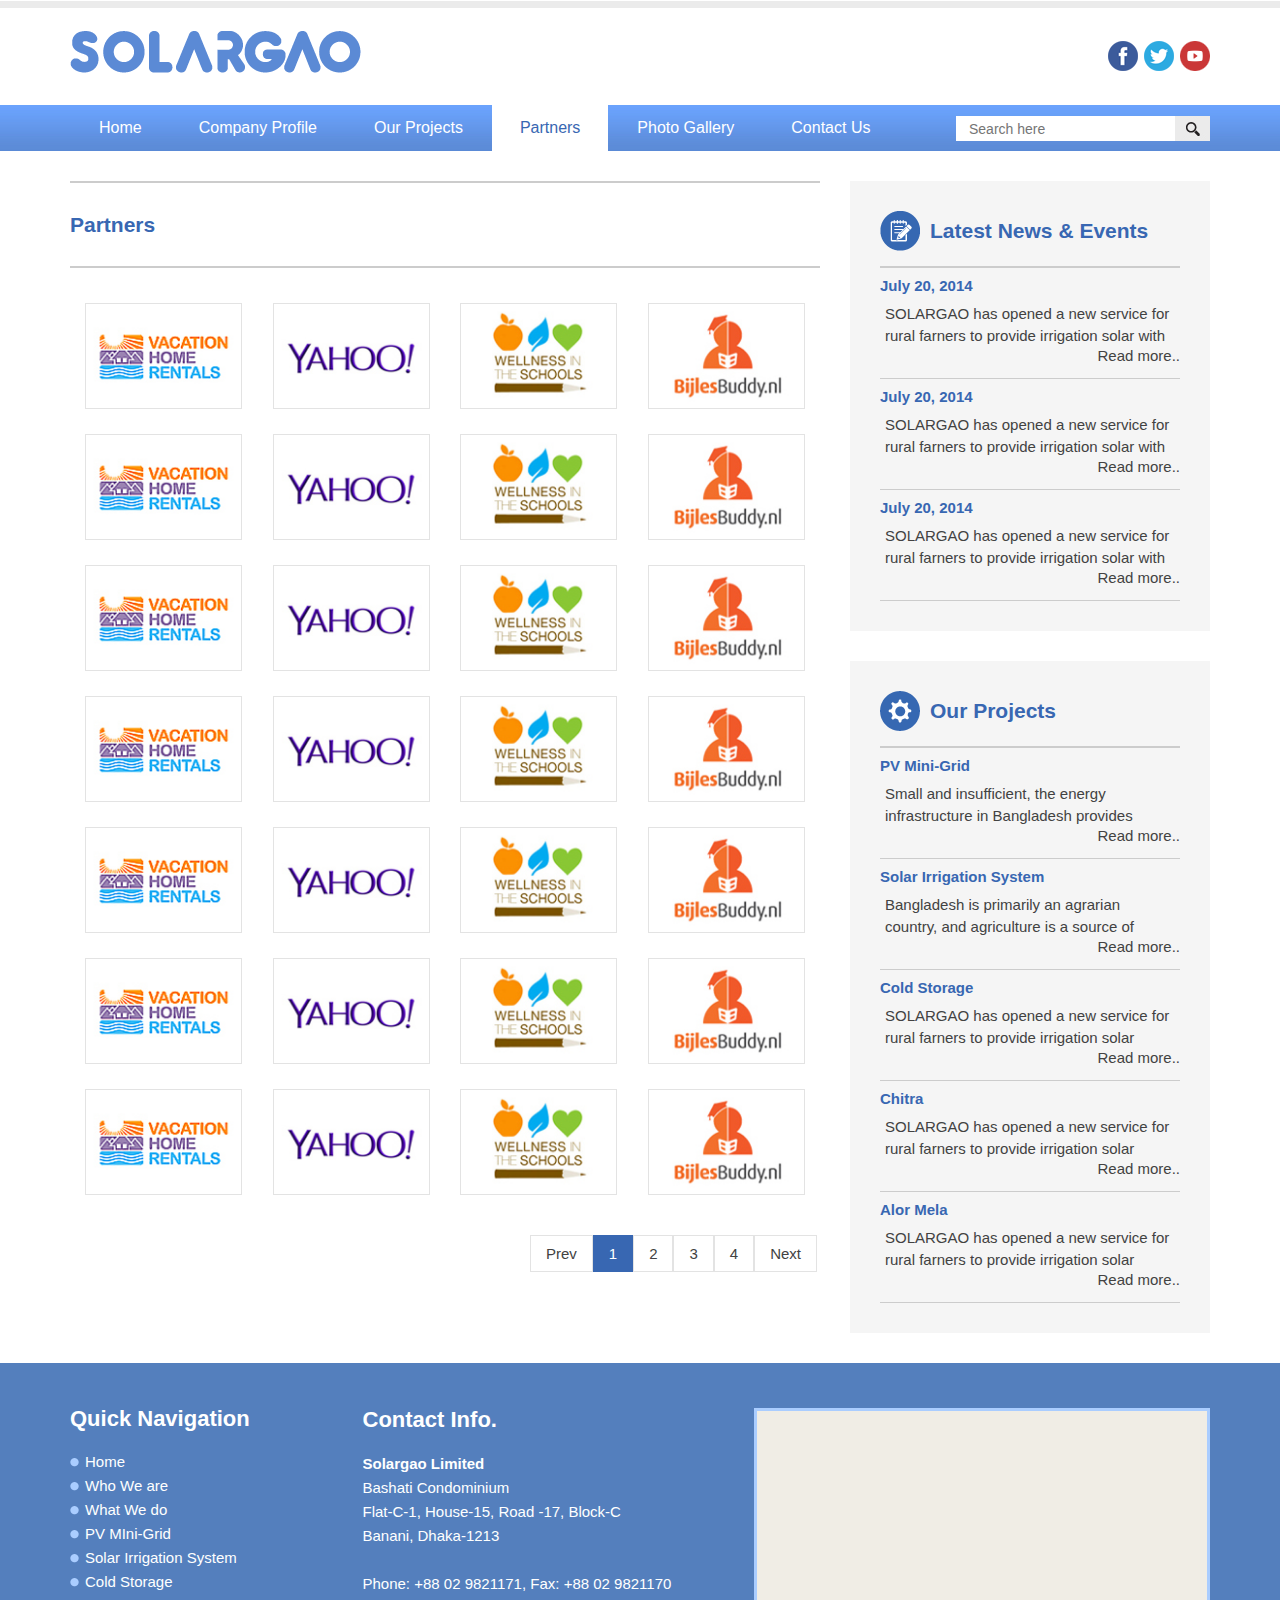
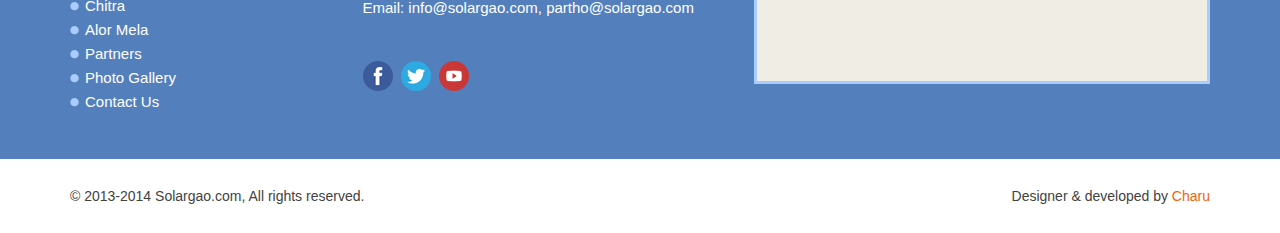
<file: partners.html>
<!DOCTYPE html>
<html lang="en">
<head>
    <meta charset="utf-8">
    <meta http-equiv="X-UA-Compatible" content="IE=edge">
    <!-- Set the viewport so this responsive site displays correctly on mobile devices -->
    <meta name="viewport" content="width=device-width, initial-scale=1">
    <title>Solargao | Partners</title>
    <!-- Bootstrap CSS-->
    <link href="css/bootstrap.css" rel="stylesheet">
    <!-- HTML5 Shim and Respond.js IE8 support of HTML5 elements and media queries -->
    <!-- WARNING: Respond.js doesn't work if you view the page via file:// -->
    
    <!--[if lt IE 9]>
      <script src="js/html5shiv.min.js"></script>
      <script src="js/respond.min.js"></script>
    <![endif]-->
    
    <!--[if IE 9]>
    	<style>
    		#wowslider-container1{left:0 !important; top:152px !important;}
    	</style>
    <![endif]-->
    
     <!--[if IE 8]>
    	<style>
    		#wowslider-container1{left:0 !important; top:152px !important;}
            .container{width:1170px !important; }
            .col-lg-1, .col-lg-2, .col-lg-3, .col-lg-4, .col-lg-5, .col-lg-6, .col-lg-7, .col-lg-8, .col-lg-9, .col-lg-10, .col-lg-11,
            .col-md-1, .col-md-2, .col-md-3, .col-md-4, .col-md-5, .col-md-6, .col-md-7, .col-md-8, .col-md-9, .col-md-10, .col-md-11{
            float:left !important; display:inline !important;}
            .col-lg-4, .col-md-4{float:left !important; width:33.333% !important;}
            .services_panel{float:left !important; display:inline !important;}
            .col-lg-8, .col-md-8{width:66.666% !important} 
            .col-lg-5, .col-md-5{width:41.66% !important}
            .col-lg-3, .col-md-3{width:24.99% !important}
            .col-lg-6, .col-md-6{width:50% !important}
            .social_icons ul{float:right !important}
    	</style>
    <![endif]-->
    <!--Opear Hack Starts-->
    
    <!--Reset CSS-->
    <link href="css/reset.css" rel="stylesheet">
    <!--Font Awesome Icons CSS-->
    <link href="css/font-awesome.min.css" rel="stylesheet">
    <!-- Start WOWSlider.com HEAD section -->
	<link rel="stylesheet" type="text/css" href="engine1/style.css" />
    <!--Custom CSS-->
    <link href="css/styles.css" rel="stylesheet">
    <!--Responsive CSS File-->
	<link href="css/responsive.css" rel="stylesheet" type="text/css" media="all" />
    <!--Responsive JS-->
	<script type="text/javascript" src="js/jquery.min.js"></script>
    <script type="text/javascript" src="js/res_collapse_menu.js"></script>
</head>

<body>
	
    <div class="wb_wrapper">
        <!--Header Starts-->
        <div class="container">
        	<div class="row header">
            <div class="col-lg-6 col-md-6">
                <a target="_self" href="index.html"><img alt="Solargao Ltd." title="Solargao Ltd." class="logo" src="images/solargao_logo.png"></a>
            </div>
            <div class="col-lg-6 col-md-6">
                <div class="social_icons">
                    <ul>
                        <li><a target="_blank" href="http://www.facebook.com/solargao.limited"><img src="images/facebook_icon.png" alt="Facebook" title="Facebook"></a></li>
                        <li><a target="_blank" href="http://twitter.com/Solargao_Ltd"><img src="images/twitter_icon.png" alt="Twitter" title="Twitter"></a></li>
                        <li><a target="_blank" href="http://www.youtube.com/user/solargao"><img src="images/youtube_icon.png" alt="Youtube" title="Youtube"></a></li>
                    </ul>
                </div>
            </div>
        </div>
        </div>
        
        <!--Main Nav Starts-->
        <div class="main_nav_wrapper">
        	<div class="main_nav">
            	<a href="#" id="pull">
                	<!--- Menu --->
                	<img src="images/nav-icon.png" alt="Menu" title="Menu">
            	</a>  
            	<ul> 
                	<li>
                    	<a href="index.html">Home</a>
                	</li>
                	<li>
                    	<a href="#">Company Profile</a>
                    	<ul>
                        	<li>
                            	<a href="who_we_are.html">Who We are</a>
                        	</li>
                        	<li>
                            	<a href="what_we_do.html">What We do</a>
                        	</li>
                    	</ul>
                	</li>
                    <li>
                    	<a href="#">Our Projects</a>
                    	<ul>
                        	<li>
                            	<a href="pv_mini_grid.html">PV Mini-Grid</a>
                        	</li>
                        	<li>
                            	<a href="solar_irrigation_system.html">Solar Irrigation System</a>
                        	</li>
                            <li>
                            	<a href="cold_storage.html">Cold Storage</a>
                        	</li>
                            <li>
                            	<a href="chitra.html">Chitra</a>
                        	</li>
                            <li>
                            	<a href="alor_mela.html">Alor Mela</a>
                        	</li>
                    	</ul>
                	</li>
                    <li>
                    	<a class="selected" href="partners.html">Partners</a>
                	</li>
                    <li>
                    	<a href="photo_gallery.html">Photo Gallery</a>
                	</li>
                    <li>
                    	<a href="contact_us.html">Contact Us</a>
                	</li>
                    <li class="float_right">
                    	<!--Search Starts-->
                		<div class="search">
                        	<form class="form_bg" method="" action="">
                    			<input type="text" name="search" placeholder="Search here">
                    			<input type="submit" name="submit" value="">
                            </form>
                		</div>
                    </li>    
            	</ul>
        	</div>
        </div>
        <!--Body Contant Starts-->    
        <div class="container">
            <div class="row clearfix">
            	<div class="col-lg-8 col-md-8">
                	<div class="info_panel inner_div">
                		<h1>Partners</h1>
                        <div class="row partners">
                        	<div class="col-lg-3 col-md-3 col-sm-4 col-xs-6"><img class="img-responsive" alt="Partner" src="images/partner1.jpg" title="" /></div>
                            <div class="col-lg-3 col-md-3 col-sm-4 col-xs-6"><img class="img-responsive" alt="Partner" src="images/partner2.jpg" title="" /></div>
                            <div class="col-lg-3 col-md-3 col-sm-4 col-xs-6"><img class="img-responsive" alt="Partner" src="images/partner3.jpg" title="" /></div>
                            <div class="col-lg-3 col-md-3 col-sm-4 col-xs-6"><img class="img-responsive" alt="Partner" src="images/partner4.jpg" title="" /></div>
                            <div class="col-lg-3 col-md-3 col-sm-4 col-xs-6"><img class="img-responsive" alt="Partner" src="images/partner1.jpg" title="" /></div>
                            <div class="col-lg-3 col-md-3 col-sm-4 col-xs-6"><img class="img-responsive" alt="Partner" src="images/partner2.jpg" title="" /></div>
                            <div class="col-lg-3 col-md-3 col-sm-4 col-xs-6"><img class="img-responsive" alt="Partner" src="images/partner3.jpg" title="" /></div>
                            <div class="col-lg-3 col-md-3 col-sm-4 col-xs-6"><img class="img-responsive" alt="Partner" src="images/partner4.jpg" title="" /></div>
                            <div class="col-lg-3 col-md-3 col-sm-4 col-xs-6"><img class="img-responsive" alt="Partner" src="images/partner1.jpg" title="" /></div>
                            <div class="col-lg-3 col-md-3 col-sm-4 col-xs-6"><img class="img-responsive" alt="Partner" src="images/partner2.jpg" title="" /></div>
                            <div class="col-lg-3 col-md-3 col-sm-4 col-xs-6"><img class="img-responsive" alt="Partner" src="images/partner3.jpg" title="" /></div>
                            <div class="col-lg-3 col-md-3 col-sm-4 col-xs-6"><img class="img-responsive" alt="Partner" src="images/partner4.jpg" title="" /></div>
                            <div class="col-lg-3 col-md-3 col-sm-4 col-xs-6"><img class="img-responsive" alt="Partner" src="images/partner1.jpg" title="" /></div>
                            <div class="col-lg-3 col-md-3 col-sm-4 col-xs-6"><img class="img-responsive" alt="Partner" src="images/partner2.jpg" title="" /></div>
                            <div class="col-lg-3 col-md-3 col-sm-4 col-xs-6"><img class="img-responsive" alt="Partner" src="images/partner3.jpg" title="" /></div>
                            <div class="col-lg-3 col-md-3 col-sm-4 col-xs-6"><img class="img-responsive" alt="Partner" src="images/partner4.jpg" title="" /></div>
                            <div class="col-lg-3 col-md-3 col-sm-4 col-xs-6"><img class="img-responsive" alt="Partner" src="images/partner1.jpg" title="" /></div>
                            <div class="col-lg-3 col-md-3 col-sm-4 col-xs-6"><img class="img-responsive" alt="Partner" src="images/partner2.jpg" title="" /></div>
                            <div class="col-lg-3 col-md-3 col-sm-4 col-xs-6"><img class="img-responsive" alt="Partner" src="images/partner3.jpg" title="" /></div>
                            <div class="col-lg-3 col-md-3 col-sm-4 col-xs-6"><img class="img-responsive" alt="Partner" src="images/partner4.jpg" title="" /></div>
                            <div class="col-lg-3 col-md-3 col-sm-4 col-xs-6"><img class="img-responsive" alt="Partner" src="images/partner1.jpg" title="" /></div>
                            <div class="col-lg-3 col-md-3 col-sm-4 col-xs-6"><img class="img-responsive" alt="Partner" src="images/partner2.jpg" title="" /></div>
                            <div class="col-lg-3 col-md-3 col-sm-4 col-xs-6"><img class="img-responsive" alt="Partner" src="images/partner3.jpg" title="" /></div>
                            <div class="col-lg-3 col-md-3 col-sm-4 col-xs-6"><img class="img-responsive" alt="Partner" src="images/partner4.jpg" title="" /></div>
                            <div class="col-lg-3 col-md-3 col-sm-4 col-xs-6"><img class="img-responsive" alt="Partner" src="images/partner1.jpg" title="" /></div>
                            <div class="col-lg-3 col-md-3 col-sm-4 col-xs-6"><img class="img-responsive" alt="Partner" src="images/partner2.jpg" title="" /></div>
                            <div class="col-lg-3 col-md-3 col-sm-4 col-xs-6"><img class="img-responsive" alt="Partner" src="images/partner3.jpg" title="" /></div>
                            <div class="col-lg-3 col-md-3 col-sm-4 col-xs-6"><img class="img-responsive" alt="Partner" src="images/partner4.jpg" title="" /></div>
                        </div>    
                        
                        <div class="pagination_bottom">
                          <ul>
                            <li><a href="#">Prev</a></li>
                            <li><a class="active" href="#">1</a></li>
                            <li><a href="#">2</a></li>
                            <li><a href="#">3</a></li>
                            <li><a href="#">4</a></li>
                            <li><a href="#">Next</a></li>
                          </ul>
                        </div>
                    </div>
                </div>
                <div class="col-lg-4 col-md-4">
                	<div class="news_events">
                    	<h1>Latest News & Events</h1>
                        <div class="panels">
                        	<div class="time">July 20, 2014</div>
                            <p>SOLARGAO has opened a new service for rural farners to provide irrigation solar with energy system to develop crop product</p>
                            <a href="news_events.html">Read more..</a>
                        </div>
                        <div class="panels">
                        	<div class="time">July 20, 2014</div>
                            <p>SOLARGAO has opened a new service for rural farners to provide irrigation solar with energy system to develop crop product</p>
                            <a href="news_events.html">Read more..</a>
                        </div>
                        <div class="panels">
                        	<div class="time">July 20, 2014</div>
                            <p>SOLARGAO has opened a new service for rural farners to provide irrigation solar with energy system to develop crop product</p>
                            <a href="news_events.html">Read more..</a>
                        </div>
                    </div>
                    
                    <div class="our_project">
                    	<h1>Our Projects</h1>
                        <div class="panels">
                        	<div class="name">PV Mini-Grid</div>
                            <p>Small and insufficient, the energy infrastructure in Bangladesh provides electricity to only 52% of the population. Although the country has one of the lowest per capita energy consumption in the world at 321kWH the energy sector cannot adequately meet the country’s ever-increasing demand due to a lack in infrastructure and inefficiencies in generation and distribution.</p>
                            <a href="pv_mini_grid.html">Read more..</a>
                        </div>
                        <div class="panels">
                        	<div class="name">Solar Irrigation System</div>
                            <p>Bangladesh is primarily an agrarian country, and agriculture is a source of livelihood for a majority of Bangladeshis. As such irrigation is of critical importance for the country’s agriculture sector, in terms of food security and sustained agricultural productivity.</p>
                            <a href="solar_irrigation_system.html">Read more..</a>
                        </div>
                        <div class="panels">
                        	<div class="name">Cold Storage</div>
                            <p>SOLARGAO has opened a new service for rural farners to provide irrigation solar energy system to develop crop product</p>
                            <a href="cold_storage.html">Read more..</a>
                        </div>
                        <div class="panels">
                        	<div class="name">Chitra</div>
                            <p>SOLARGAO has opened a new service for rural farners to provide irrigation solar energy system to develop crop product</p>
                            <a href="chitra.html">Read more..</a>
                        </div>
                        <div class="panels">
                        	<div class="name">Alor Mela</div>
                            <p>SOLARGAO has opened a new service for rural farners to provide irrigation solar energy system to develop crop product</p>
                            <a href="alor_mela.html">Read more..</a>
                        </div>
                    </div>
                </div>
            </div>
        </div>
        
        <!--Footer Wrapper Starts-->
        <div class="footer_wrapper">
        	<div class="bg_blue">
                <div class="container">
                    <div class="row">
                        <div class="col-lg-3 col-md-3 quick_link">
                            <ul>
                                <li><label>Quick Navigation</label></li>
                                <li>
                                    <a href="index.html">Home</a>
                                </li>
                                <li>    
                                    <a href="who_we_are.html">Who We are</a>
                                </li>
                                <li>    
                                    <a href="what_we_do.html">What We do</a>
                                </li>
                                <li>    
                                    <a href="pv_mini_grid.html">PV MIni-Grid</a>
                                </li>
                                <li>    
                                    <a href="solar_irrigation_system.html">Solar Irrigation System</a>
                                </li>
                                <li>    
                                    <a href="cold_storage.html">Cold Storage</a>
                                </li>
                                <li>    
                                    <a href="chitra.html">Chitra</a>
                                </li>
                                <li>    
                                    <a href="alor_mela.html">Alor Mela</a>
                                </li>
                                <li>    
                                    <a href="partners.html">Partners</a>
                                </li>
                                <li>    
                                    <a href="photo_gallery.html">Photo Gallery</a>
                                </li>
                                <li>    
                                    <a href="contact_us.html">Contact Us</a>
                                </li>    
                            </ul>
                        </div>
                        <div class="col-lg-4 col-md-4 contact_info">
                            <ul>
                                <li><label>Contact Info.</label></li>
                                <li><strong>Solargao Limited</strong></li>
                                <li>Bashati Condominium</li>
                                <li>Flat-C-1, House-15, Road -17, Block-C</li>
                                <li>Banani, Dhaka-1213</li>
                                <li>&nbsp;</li>
                                <li>Phone: +88 02 9821171, Fax: +88 02 9821170</li>
                                <li>Email: info@solargao.com, partho@solargao.com</li>
                            </ul>
                            
                            <div class="social_icons2">
                                <ul>
                                    <li><a target="_blank" href="http://www.facebook.com/solargao.limited"><img src="images/facebook_icon.png" alt="Facebook" title="Facebook"></a></li>
                                    <li><a target="_blank" href="http://twitter.com/Solargao_Ltd"><img src="images/twitter_icon.png" alt="Twitter" title="Twitter"></a></li>
                                    <li><a target="_blank" href="http://www.youtube.com/user/solargao"><img src="images/youtube_icon.png" alt="Youtube" title="Youtube"></a></li>
                                </ul>
                            </div>
                        </div>
                        <div class="col-lg-5 col-md-5">
                            <div class="google_map">
                                <iframe src="https://www.google.com/maps/embed?pb=!1m18!1m12!1m3!1d3650.716825602153!2d90.40405099999998!3d23.793096099999996!2m3!1f0!2f0!3f0!3m2!1i1024!2i768!4f13.1!3m3!1m2!1s0x3755c126364cc215%3A0x1dc5b21ba50f04e1!2sRoad+17%2C+Dhaka!5e0!3m2!1sbn!2sbd!4v1414526703536" width="450" height="268" frameborder="0" style="border:0"></iframe>
                            </div>
                        </div>
                    </div>
                </div>    
            </div>
            
            <div class="footer_bottom">
            	<div class="container">
                	<div class="row">
                		<div class="col-lg-6 col-md-6">© 2013-2014 Solargao.com, All rights reserved.</div>
                    	<div class="col-lg-6 col-md-6"><span>Designer & developed by <a href="#">Charu</a></span></div>
                	</div>
                </div>
            </div>
        </div>
	</div>


<!-- Include all compiled plugins (below), or include individual files as needed -->
<script src="js/bootstrap.js"></script>
</body>
</html>
</file>
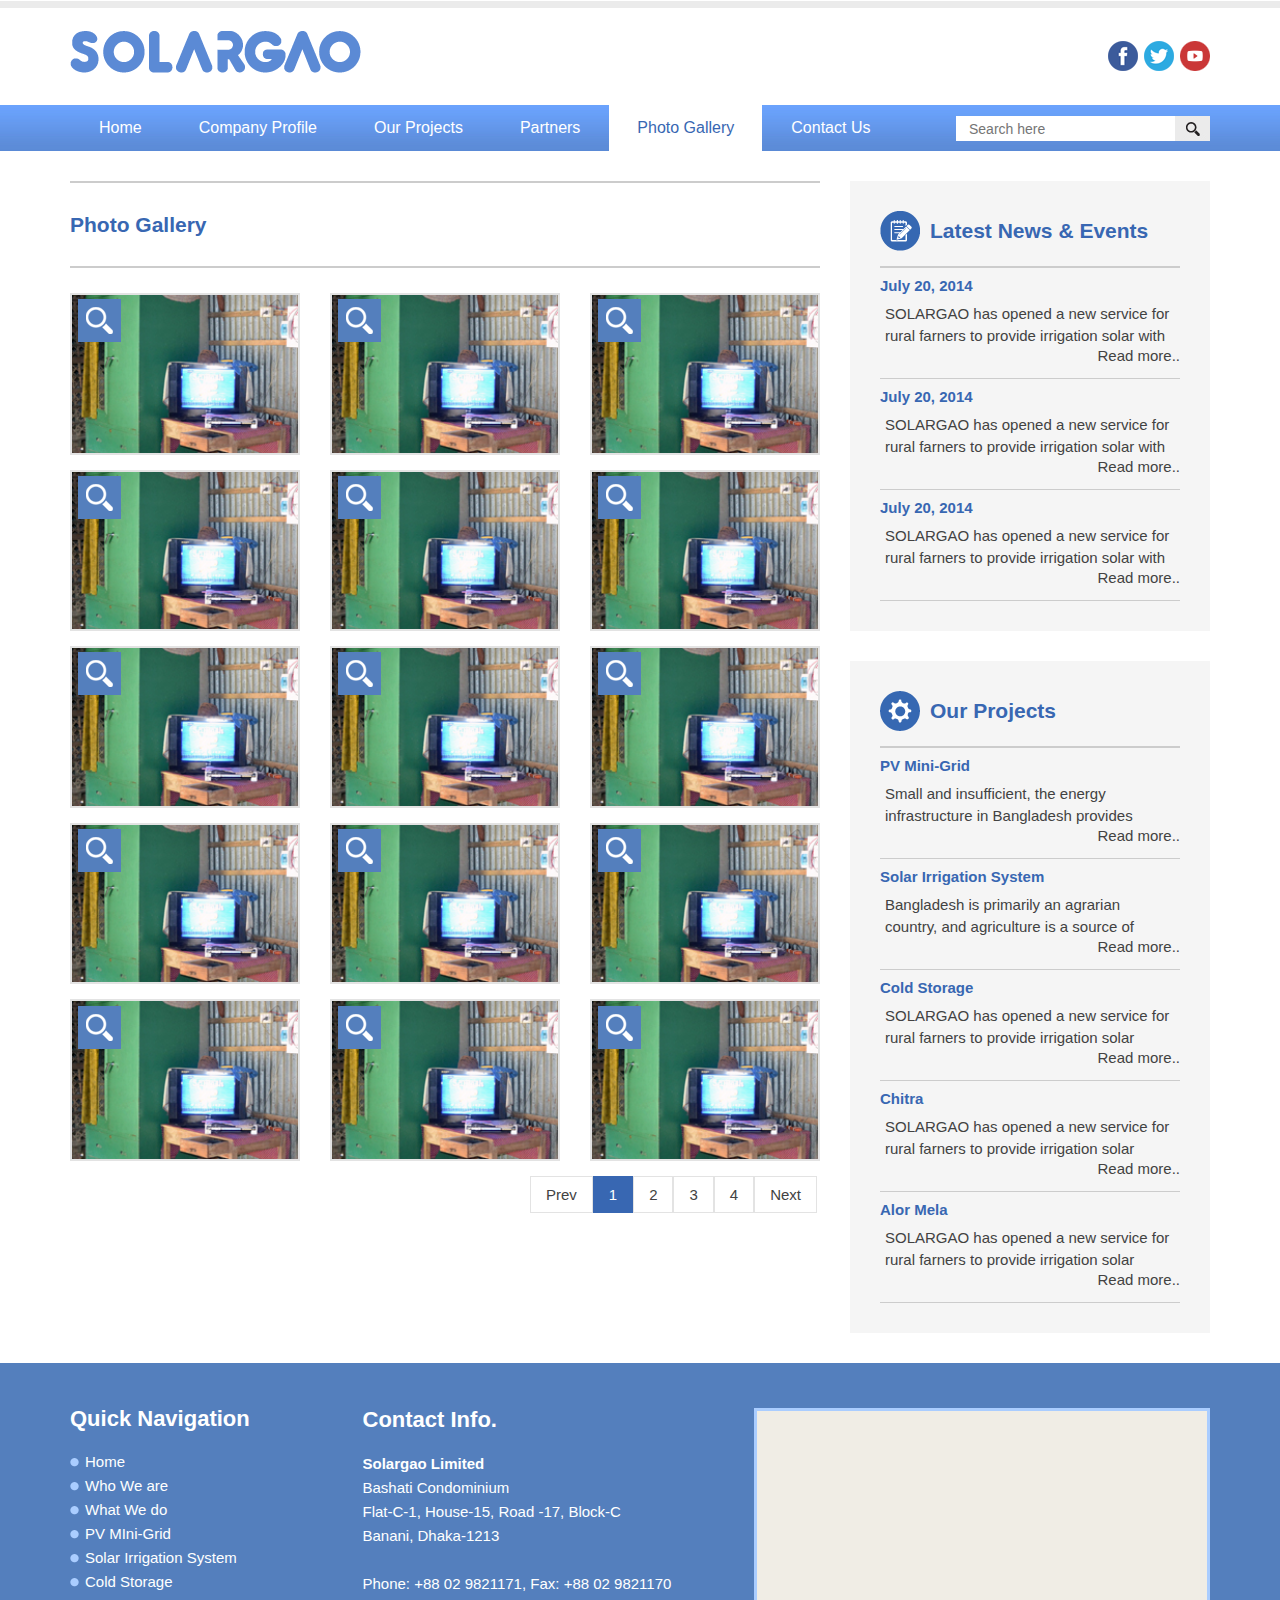
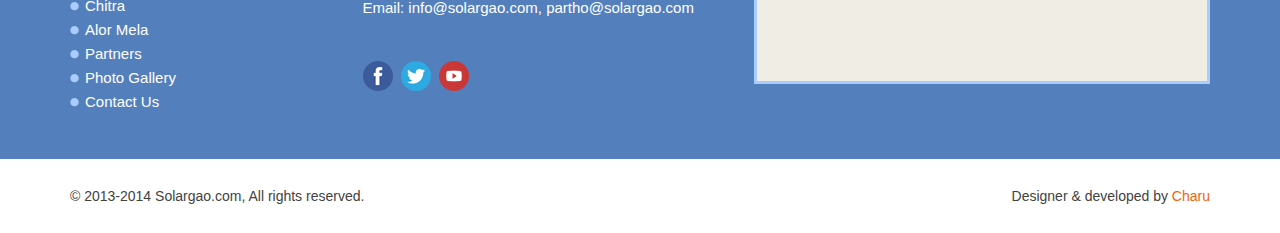
<file: photo_gallery.html>
<!DOCTYPE html>
<html lang="en">
<head>
    <meta charset="utf-8">
    <meta http-equiv="X-UA-Compatible" content="IE=edge">
    <!-- Set the viewport so this responsive site displays correctly on mobile devices -->
    <meta name="viewport" content="width=device-width, initial-scale=1">
    <title>Solargao | Photo Gallery</title>
    <!-- Bootstrap CSS-->
    <link href="css/bootstrap.css" rel="stylesheet">
    <!-- HTML5 Shim and Respond.js IE8 support of HTML5 elements and media queries -->
    <!-- WARNING: Respond.js doesn't work if you view the page via file:// -->
    
    <!--[if lt IE 9]>
      <script src="js/html5shiv.min.js"></script>
      <script src="js/respond.min.js"></script>
    <![endif]-->
    
    <!--[if IE 9]>
    	<style>
    		#wowslider-container1{left:0 !important; top:152px !important;}
    	</style>
    <![endif]-->
    
     <!--[if IE 8]>
    	<style>
    		#wowslider-container1{left:0 !important; top:152px !important;}
            .container{width:1170px !important; }
            .col-lg-1, .col-lg-2, .col-lg-3, .col-lg-4, .col-lg-5, .col-lg-6, .col-lg-7, .col-lg-8, .col-lg-9, .col-lg-10, .col-lg-11,
            .col-md-1, .col-md-2, .col-md-3, .col-md-4, .col-md-5, .col-md-6, .col-md-7, .col-md-8, .col-md-9, .col-md-10, .col-md-11{
            float:left !important; display:inline !important;}
            .col-lg-4, .col-md-4{float:left !important; width:33.333% !important;}
            .services_panel{float:left !important; display:inline !important;}
            .col-lg-8, .col-md-8{width:66.666% !important} 
            .col-lg-5, .col-md-5{width:41.66% !important}
            .col-lg-3, .col-md-3{width:24.99% !important}
            .col-lg-6, .col-md-6{width:50% !important}
            .social_icons ul{float:right !important}
    	</style>
    <![endif]-->
    <!--Opear Hack Starts-->
    
    <!--Reset CSS-->
    <link href="css/reset.css" rel="stylesheet">
    <!--Font Awesome Icons CSS-->
    <link href="css/font-awesome.min.css" rel="stylesheet">
    <!-- Start WOWSlider.com HEAD section -->
	<link rel="stylesheet" type="text/css" href="engine1/style.css" />
    <!--Custom CSS-->
    <link href="css/styles.css" rel="stylesheet">
    <!--Responsive CSS File-->
	<link href="css/responsive.css" rel="stylesheet" type="text/css" media="all" />
    <!--Responsive JS-->
	<script type="text/javascript" src="js/jquery.min.js"></script>
    <script type="text/javascript" src="js/res_collapse_menu.js"></script>
    <!--Light Box Starts-->
    <link rel="stylesheet" href="css/lightbox.css" type="text/css" media="screen" />
	<script src="lightbox/js/prototype.js" type="text/javascript"></script>
	<script src="lightbox/js/scriptaculous.js?load=effects,builder" type="text/javascript"></script>
	<script src="lightbox/js/lightbox.js" type="text/javascript"></script>
</head>

<body>
	
    <div class="wb_wrapper">
        <!--Header Starts-->
        <div class="container">
        	<div class="row header">
            <div class="col-lg-6 col-md-6">
                <a target="_self" href="index.html"><img alt="Solargao Ltd." title="Solargao Ltd." class="logo" src="images/solargao_logo.png"></a>
            </div>
            <div class="col-lg-6 col-md-6">
                <div class="social_icons">
                    <ul>
                        <li><a target="_blank" href="http://www.facebook.com/solargao.limited"><img src="images/facebook_icon.png" alt="Facebook" title="Facebook"></a></li>
                        <li><a target="_blank" href="http://twitter.com/Solargao_Ltd"><img src="images/twitter_icon.png" alt="Twitter" title="Twitter"></a></li>
                        <li><a target="_blank" href="http://www.youtube.com/user/solargao"><img src="images/youtube_icon.png" alt="Youtube" title="Youtube"></a></li>
                    </ul>
                </div>
            </div>
        </div>
        </div>
        
        <!--Main Nav Starts-->
        <div class="main_nav_wrapper">
        	<div class="main_nav">
            	<a href="#" id="pull">
                	<!--- Menu --->
                	<img src="images/nav-icon.png" alt="Menu" title="Menu">
            	</a>  
            	<ul> 
                	<li>
                    	<a href="index.html">Home</a>
                	</li>
                	<li>
                    	<a href="#">Company Profile</a>
                    	<ul>
                        	<li>
                            	<a href="who_we_are.html">Who We are</a>
                        	</li>
                        	<li>
                            	<a href="what_we_do.html">What We do</a>
                        	</li>
                    	</ul>
                	</li>
                    <li>
                    	<a href="#">Our Projects</a>
                    	<ul>
                        	<li>
                            	<a href="pv_mini_grid.html">PV Mini-Grid</a>
                        	</li>
                        	<li>
                            	<a href="solar_irrigation_system.html">Solar Irrigation System</a>
                        	</li>
                            <li>
                            	<a href="cold_storage.html">Cold Storage</a>
                        	</li>
                            <li>
                            	<a href="chitra.html">Chitra</a>
                        	</li>
                            <li>
                            	<a href="alor_mela.html">Alor Mela</a>
                        	</li>
                    	</ul>
                	</li>
                    <li>
                    	<a href="partners.html">Partners</a>
                	</li>
                    <li>
                    	<a class="selected" href="photo_gallery.html">Photo Gallery</a>
                	</li>
                    <li>
                    	<a href="contact_us.html">Contact Us</a>
                	</li>
                    <li class="float_right">
                    	<!--Search Starts-->
                		<div class="search">
                        	<form class="form_bg" method="" action="">
                    			<input type="text" name="search" placeholder="Search here">
                    			<input type="submit" name="submit" value="">
                            </form>
                		</div>
                    </li>    
            	</ul>
        	</div>
        </div>
        <!--Body Contant Starts-->    
        <div class="container">
            <div class="row clearfix">
            	<div class="col-lg-8 col-md-8">
                	<div class="info_panel inner_div">
                		<h1>Photo Gallery</h1>
                        
                        <div class="photo_gallery">
                        	<div class="row">
                                <div class="col-lg-4 col-md-4 col-sm-6 col-xs-6">
                                	<a class="photo_img" href="images/gallery_img1big.jpg" rel="lightbox[roadtrip]" title="">
				  						<img class="photo_img" src="images/gallery_img1.jpg">
                                    	<div class="ph_img"><img src="images/zoom_icon.png"></div>    
                                    </a>
                                </div>
                                <div class="col-lg-4 col-md-4 col-sm-6 col-xs-6">
                                	<a class="photo_img" href="images/gallery_img1big.jpg" rel="lightbox[roadtrip]" title="">
				  						<img class="photo_img" src="images/gallery_img1.jpg">
                                    	<div class="ph_img"><img src="images/zoom_icon.png"></div>    
                                    </a>
                                </div>
                                <div class="col-lg-4 col-md-4 col-sm-6 col-xs-6">
                                	<a class="photo_img" href="images/gallery_img1big.jpg" rel="lightbox[roadtrip]" title="">
				  						<img class="photo_img" src="images/gallery_img1.jpg">
                                    	<div class="ph_img"><img src="images/zoom_icon.png"></div>    
                                    </a>
                                </div>
                                
                                <div class="col-lg-4 col-md-4 col-sm-6 col-xs-6">
                                	<a class="photo_img" href="images/gallery_img1big.jpg" rel="lightbox[roadtrip]" title="">
				  						<img class="photo_img" src="images/gallery_img1.jpg">
                                    	<div class="ph_img"><img src="images/zoom_icon.png"></div>    
                                    </a>
                                </div>
                                <div class="col-lg-4 col-md-4 col-sm-6 col-xs-6">
                                	<a class="photo_img" href="images/gallery_img1big.jpg" rel="lightbox[roadtrip]" title="">
				  						<img class="photo_img" src="images/gallery_img1.jpg">
                                    	<div class="ph_img"><img src="images/zoom_icon.png"></div>    
                                    </a>
                                </div>
                                <div class="col-lg-4 col-md-4 col-sm-6 col-xs-6">
                                	<a class="photo_img" href="images/gallery_img1big.jpg" rel="lightbox[roadtrip]" title="">
				  						<img class="photo_img" src="images/gallery_img1.jpg">
                                    	<div class="ph_img"><img src="images/zoom_icon.png"></div>    
                                    </a>
                                </div>
                                
                                <div class="col-lg-4 col-md-4 col-sm-6 col-xs-6">
                                	<a class="photo_img" href="images/gallery_img1big.jpg" rel="lightbox[roadtrip]" title="">
				  						<img class="photo_img" src="images/gallery_img1.jpg">
                                    	<div class="ph_img"><img src="images/zoom_icon.png"></div>    
                                    </a>
                                </div>
                                <div class="col-lg-4 col-md-4 col-sm-6 col-xs-6">
                                	<a class="photo_img" href="images/gallery_img1big.jpg" rel="lightbox[roadtrip]" title="">
				  						<img class="photo_img" src="images/gallery_img1.jpg">
                                    	<div class="ph_img"><img src="images/zoom_icon.png"></div>    
                                    </a>
                                </div>
                                <div class="col-lg-4 col-md-4 col-sm-6 col-xs-6">
                                	<a class="photo_img" href="images/gallery_img1big.jpg" rel="lightbox[roadtrip]" title="">
				  						<img class="photo_img" src="images/gallery_img1.jpg">
                                    	<div class="ph_img"><img src="images/zoom_icon.png"></div>    
                                    </a>
                                </div>
                                
                                <div class="col-lg-4 col-md-4 col-sm-6 col-xs-6">
                                	<a class="photo_img" href="images/gallery_img1big.jpg" rel="lightbox[roadtrip]" title="">
				  						<img class="photo_img" src="images/gallery_img1.jpg">
                                    	<div class="ph_img"><img src="images/zoom_icon.png"></div>    
                                    </a>
                                </div>
                                <div class="col-lg-4 col-md-4 col-sm-6 col-xs-6">
                                	<a class="photo_img" href="images/gallery_img1big.jpg" rel="lightbox[roadtrip]" title="">
				  						<img class="photo_img" src="images/gallery_img1.jpg">
                                    	<div class="ph_img"><img src="images/zoom_icon.png"></div>    
                                    </a>
                                </div>
                                <div class="col-lg-4 col-md-4 col-sm-6 col-xs-6">
                                	<a class="photo_img" href="images/gallery_img1big.jpg" rel="lightbox[roadtrip]" title="">
				  						<img class="photo_img" src="images/gallery_img1.jpg">
                                    	<div class="ph_img"><img src="images/zoom_icon.png"></div>    
                                    </a>
                                </div>
                                
                                <div class="col-lg-4 col-md-4 col-sm-6 col-xs-6">
                                	<a class="photo_img" href="images/gallery_img1big.jpg" rel="lightbox[roadtrip]" title="">
				  						<img class="photo_img" src="images/gallery_img1.jpg">
                                    	<div class="ph_img"><img src="images/zoom_icon.png"></div>    
                                    </a>
                                </div>
                                <div class="col-lg-4 col-md-4 col-sm-6 col-xs-6">
                                	<a class="photo_img" href="images/gallery_img1big.jpg" rel="lightbox[roadtrip]" title="">
				  						<img class="photo_img" src="images/gallery_img1.jpg">
                                    	<div class="ph_img"><img src="images/zoom_icon.png"></div>    
                                    </a>
                                </div>
                                <div class="col-lg-4 col-md-4 col-sm-6 col-xs-6">
                                	<a class="photo_img" href="images/gallery_img1big.jpg" rel="lightbox[roadtrip]" title="">
				  						<img class="photo_img" src="images/gallery_img1.jpg">
                                    	<div class="ph_img"><img src="images/zoom_icon.png"></div>    
                                    </a>
                                </div>
                            </div>
                        </div>
                        
                        <div class="pagination_bottom">
                          <ul>
                            <li><a href="#">Prev</a></li>
                            <li><a class="active" href="#">1</a></li>
                            <li><a href="#">2</a></li>
                            <li><a href="#">3</a></li>
                            <li><a href="#">4</a></li>
                            <li><a href="#">Next</a></li>
                          </ul>
                        </div>
                    </div>
                </div>
                <div class="col-lg-4 col-md-4">
                	<div class="news_events">
                    	<h1>Latest News & Events</h1>
                        <div class="panels">
                        	<div class="time">July 20, 2014</div>
                            <p>SOLARGAO has opened a new service for rural farners to provide irrigation solar with energy system to develop crop product</p>
                            <a href="news_events.html">Read more..</a>
                        </div>
                        <div class="panels">
                        	<div class="time">July 20, 2014</div>
                            <p>SOLARGAO has opened a new service for rural farners to provide irrigation solar with energy system to develop crop product</p>
                            <a href="news_events.html">Read more..</a>
                        </div>
                        <div class="panels">
                        	<div class="time">July 20, 2014</div>
                            <p>SOLARGAO has opened a new service for rural farners to provide irrigation solar with energy system to develop crop product</p>
                            <a href="news_events.html">Read more..</a>
                        </div>
                    </div>
                    
                    <div class="our_project">
                    	<h1>Our Projects</h1>
                        <div class="panels">
                        	<div class="name">PV Mini-Grid</div>
                            <p>Small and insufficient, the energy infrastructure in Bangladesh provides electricity to only 52% of the population. Although the country has one of the lowest per capita energy consumption in the world at 321kWH the energy sector cannot adequately meet the country’s ever-increasing demand due to a lack in infrastructure and inefficiencies in generation and distribution.</p>
                            <a href="pv_mini_grid.html">Read more..</a>
                        </div>
                        <div class="panels">
                        	<div class="name">Solar Irrigation System</div>
                            <p>Bangladesh is primarily an agrarian country, and agriculture is a source of livelihood for a majority of Bangladeshis. As such irrigation is of critical importance for the country’s agriculture sector, in terms of food security and sustained agricultural productivity.</p>
                            <a href="solar_irrigation_system.html">Read more..</a>
                        </div>
                        <div class="panels">
                        	<div class="name">Cold Storage</div>
                            <p>SOLARGAO has opened a new service for rural farners to provide irrigation solar energy system to develop crop product</p>
                            <a href="cold_storage.html">Read more..</a>
                        </div>
                        <div class="panels">
                        	<div class="name">Chitra</div>
                            <p>SOLARGAO has opened a new service for rural farners to provide irrigation solar energy system to develop crop product</p>
                            <a href="chitra.html">Read more..</a>
                        </div>
                        <div class="panels">
                        	<div class="name">Alor Mela</div>
                            <p>SOLARGAO has opened a new service for rural farners to provide irrigation solar energy system to develop crop product</p>
                            <a href="alor_mela.html">Read more..</a>
                        </div>
                    </div>
                </div>
            </div>
        </div>
        
        <!--Footer Wrapper Starts-->
        <div class="footer_wrapper">
        	<div class="bg_blue">
                <div class="container">
                    <div class="row">
                        <div class="col-lg-3 col-md-3 quick_link">
                            <ul>
                                <li><label>Quick Navigation</label></li>
                                <li>
                                    <a href="index.html">Home</a>
                                </li>
                                <li>    
                                    <a href="who_we_are.html">Who We are</a>
                                </li>
                                <li>    
                                    <a href="what_we_do.html">What We do</a>
                                </li>
                                <li>    
                                    <a href="pv_mini_grid.html">PV MIni-Grid</a>
                                </li>
                                <li>    
                                    <a href="solar_irrigation_system.html">Solar Irrigation System</a>
                                </li>
                                <li>    
                                    <a href="cold_storage.html">Cold Storage</a>
                                </li>
                                <li>    
                                    <a href="chitra.html">Chitra</a>
                                </li>
                                <li>    
                                    <a href="alor_mela.html">Alor Mela</a>
                                </li>
                                <li>    
                                    <a href="partners.html">Partners</a>
                                </li>
                                <li>    
                                    <a href="photo_gallery.html">Photo Gallery</a>
                                </li>
                                <li>    
                                    <a href="contact_us.html">Contact Us</a>
                                </li>    
                            </ul>
                        </div>
                        <div class="col-lg-4 col-md-4 contact_info">
                            <ul>
                                <li><label>Contact Info.</label></li>
                                <li><strong>Solargao Limited</strong></li>
                                <li>Bashati Condominium</li>
                                <li>Flat-C-1, House-15, Road -17, Block-C</li>
                                <li>Banani, Dhaka-1213</li>
                                <li>&nbsp;</li>
                                <li>Phone: +88 02 9821171, Fax: +88 02 9821170</li>
                                <li>Email: info@solargao.com, partho@solargao.com</li>
                            </ul>
                            
                            <div class="social_icons2">
                                <ul>
                                    <li><a target="_blank" href="http://www.facebook.com/solargao.limited"><img src="images/facebook_icon.png" alt="Facebook" title="Facebook"></a></li>
                                    <li><a target="_blank" href="http://twitter.com/Solargao_Ltd"><img src="images/twitter_icon.png" alt="Twitter" title="Twitter"></a></li>
                                    <li><a target="_blank" href="http://www.youtube.com/user/solargao"><img src="images/youtube_icon.png" alt="Youtube" title="Youtube"></a></li>
                                </ul>
                            </div>
                        </div>
                        <div class="col-lg-5 col-md-5">
                            <div class="google_map">
                                <iframe src="https://www.google.com/maps/embed?pb=!1m18!1m12!1m3!1d3650.716825602153!2d90.40405099999998!3d23.793096099999996!2m3!1f0!2f0!3f0!3m2!1i1024!2i768!4f13.1!3m3!1m2!1s0x3755c126364cc215%3A0x1dc5b21ba50f04e1!2sRoad+17%2C+Dhaka!5e0!3m2!1sbn!2sbd!4v1414526703536" width="450" height="268" frameborder="0" style="border:0"></iframe>
                            </div>
                        </div>
                    </div>
                </div>    
            </div>
            
            <div class="footer_bottom">
            	<div class="container">
                	<div class="row">
                		<div class="col-lg-6 col-md-6">© 2013-2014 Solargao.com, All rights reserved.</div>
                    	<div class="col-lg-6 col-md-6"><span>Designer & developed by <a href="#">Charu</a></span></div>
                	</div>
                </div>
            </div>
        </div>
	</div>


<!-- Include all compiled plugins (below), or include individual files as needed -->
<script src="js/bootstrap.js"></script>
</body>
</html>
</file>
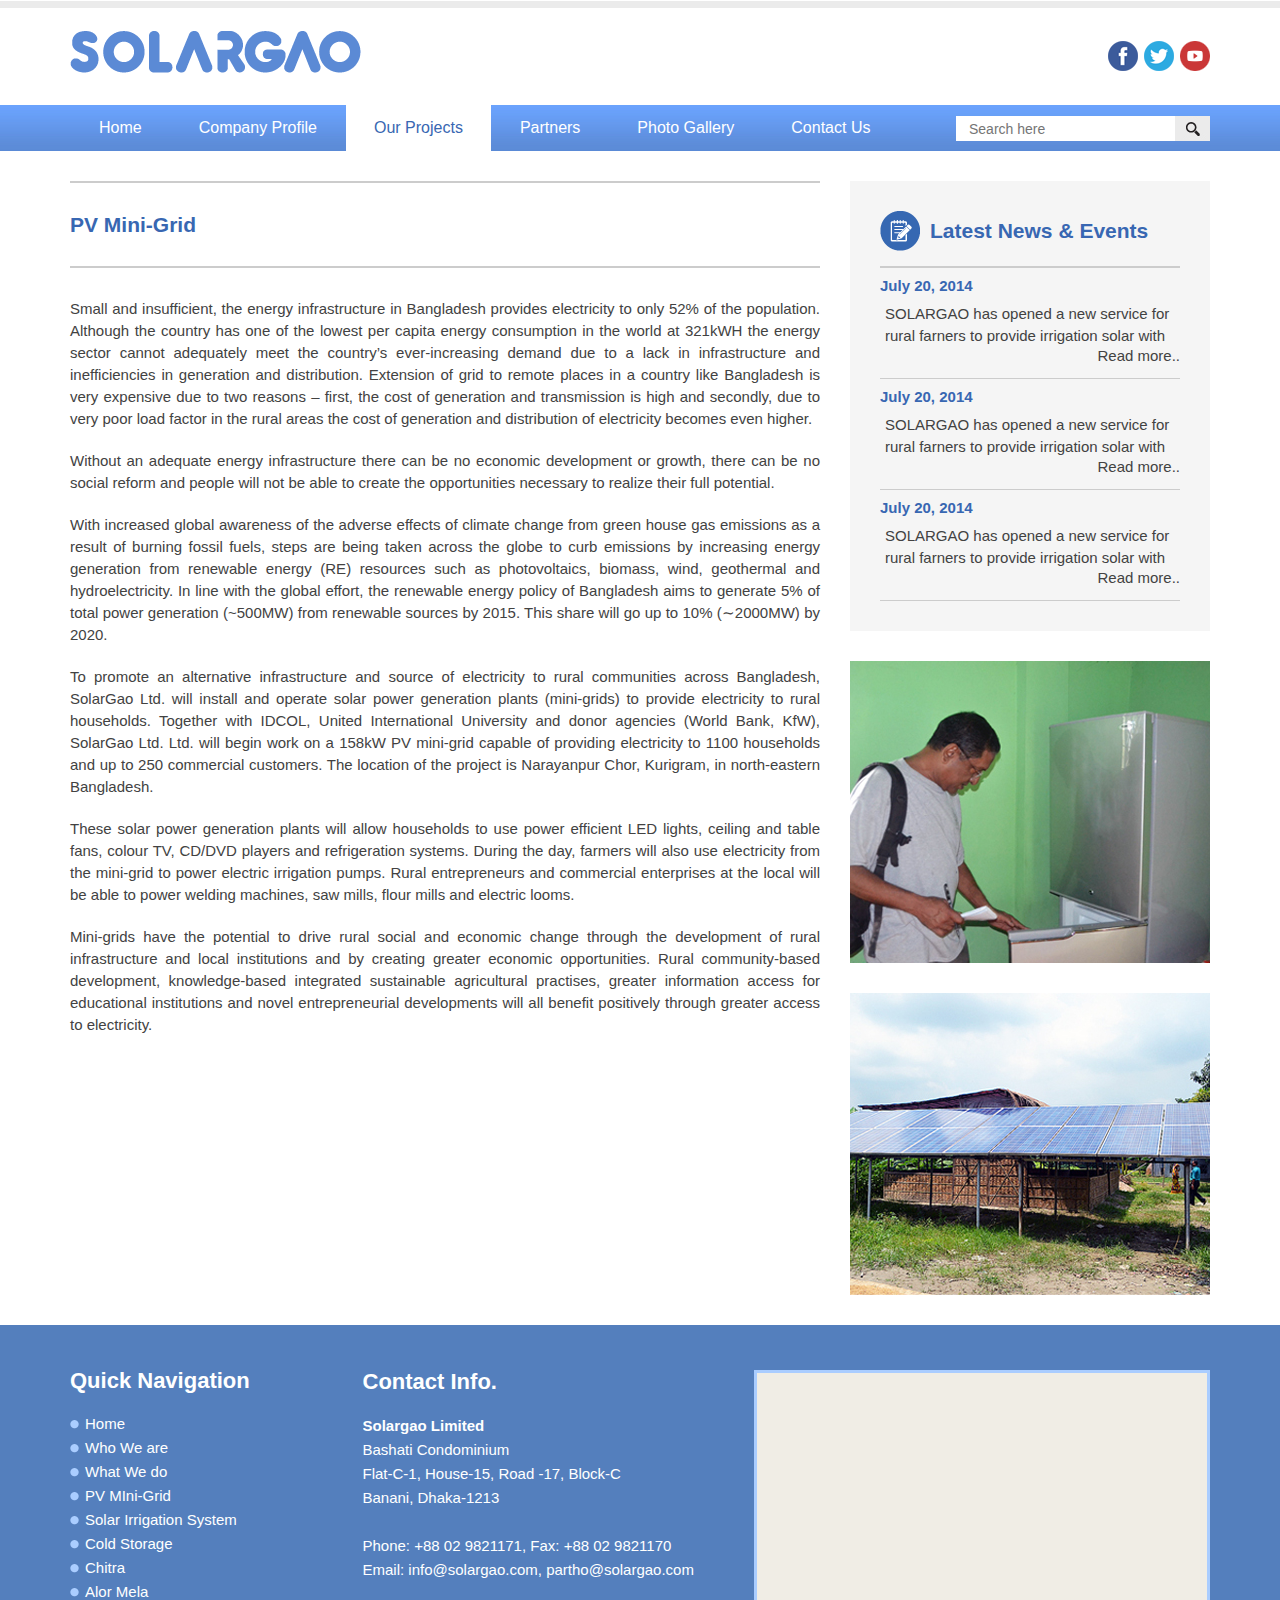
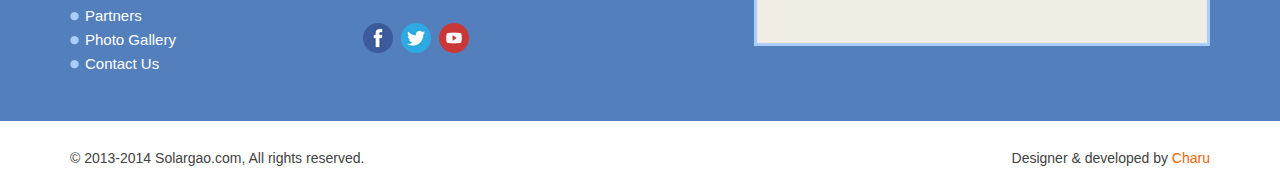
<file: pv_mini_grid.html>
<!DOCTYPE html>
<html lang="en">
<head>
    <meta charset="utf-8">
    <meta http-equiv="X-UA-Compatible" content="IE=edge">
    <!-- Set the viewport so this responsive site displays correctly on mobile devices -->
    <meta name="viewport" content="width=device-width, initial-scale=1">
    <title>Solargao | PV Mini-Grid</title>
    <!-- Bootstrap CSS-->
    <link href="css/bootstrap.css" rel="stylesheet">
    <!-- HTML5 Shim and Respond.js IE8 support of HTML5 elements and media queries -->
    <!-- WARNING: Respond.js doesn't work if you view the page via file:// -->
    
    <!--[if lt IE 9]>
      <script src="js/html5shiv.min.js"></script>
      <script src="js/respond.min.js"></script>
    <![endif]-->
    
    <!--[if IE 9]>
    	<style>
    		#wowslider-container1{left:0 !important; top:152px !important;}
    	</style>
    <![endif]-->
    
     <!--[if IE 8]>
    	<style>
    		#wowslider-container1{left:0 !important; top:152px !important;}
            .container{width:1170px !important; }
            .col-lg-1, .col-lg-2, .col-lg-3, .col-lg-4, .col-lg-5, .col-lg-6, .col-lg-7, .col-lg-8, .col-lg-9, .col-lg-10, .col-lg-11,
            .col-md-1, .col-md-2, .col-md-3, .col-md-4, .col-md-5, .col-md-6, .col-md-7, .col-md-8, .col-md-9, .col-md-10, .col-md-11{
            float:left !important; display:inline !important;}
            .col-lg-4, .col-md-4{float:left !important; width:33.333% !important;}
            .services_panel{float:left !important; display:inline !important;}
            .col-lg-8, .col-md-8{width:66.666% !important} 
            .col-lg-5, .col-md-5{width:41.66% !important}
            .col-lg-3, .col-md-3{width:24.99% !important}
            .col-lg-6, .col-md-6{width:50% !important}
            .social_icons ul{float:right !important}
    	</style>
    <![endif]-->
    <!--Opear Hack Starts-->
    
    <!--Reset CSS-->
    <link href="css/reset.css" rel="stylesheet">
    <!--Font Awesome Icons CSS-->
    <link href="css/font-awesome.min.css" rel="stylesheet">
    <!-- Start WOWSlider.com HEAD section -->
	<link rel="stylesheet" type="text/css" href="engine1/style.css" />
    <!--Custom CSS-->
    <link href="css/styles.css" rel="stylesheet">
    <!--Responsive CSS File-->
	<link href="css/responsive.css" rel="stylesheet" type="text/css" media="all" />
    <!--Responsive JS-->
	<script type="text/javascript" src="js/jquery.min.js"></script>
    <script type="text/javascript" src="js/res_collapse_menu.js"></script>
</head>

<body>
	
    <div class="wb_wrapper">
        <!--Header Starts-->
        <div class="container">
        	<div class="row header">
            <div class="col-lg-6 col-md-6">
                <a target="_self" href="index.html"><img alt="Solargao Ltd." title="Solargao Ltd." class="logo" src="images/solargao_logo.png"></a>
            </div>
            <div class="col-lg-6 col-md-6">
                <div class="social_icons">
                    <ul>
                        <li><a target="_blank" href="http://www.facebook.com/solargao.limited"><img src="images/facebook_icon.png" alt="Facebook" title="Facebook"></a></li>
                        <li><a target="_blank" href="http://twitter.com/Solargao_Ltd"><img src="images/twitter_icon.png" alt="Twitter" title="Twitter"></a></li>
                        <li><a target="_blank" href="http://www.youtube.com/user/solargao"><img src="images/youtube_icon.png" alt="Youtube" title="Youtube"></a></li>
                    </ul>
                </div>
            </div>
        </div>
        </div>
        
        <!--Main Nav Starts-->
        <div class="main_nav_wrapper">
        	<div class="main_nav">
            	<a href="#" id="pull">
                	<!--- Menu --->
                	<img src="images/nav-icon.png" alt="Menu" title="Menu">
            	</a>  
            	<ul> 
                	<li>
                    	<a href="index.html">Home</a>
                	</li>
                	<li>
                    	<a href="#">Company Profile</a>
                    	<ul>
                        	<li>
                            	<a href="who_we_are.html">Who We are</a>
                        	</li>
                        	<li>
                            	<a href="what_we_do.html">What We do</a>
                        	</li>
                    	</ul>
                	</li>
                    <li>
                    	<a class="selected" href="#">Our Projects</a>
                    	<ul>
                        	<li>
                            	<a href="pv_mini_grid.html">PV Mini-Grid</a>
                        	</li>
                        	<li>
                            	<a href="solar_irrigation_system.html">Solar Irrigation System</a>
                        	</li>
                            <li>
                            	<a href="cold_storage.html">Cold Storage</a>
                        	</li>
                            <li>
                            	<a href="chitra.html">Chitra</a>
                        	</li>
                            <li>
                            	<a href="alor_mela.html">Alor Mela</a>
                        	</li>
                    	</ul>
                	</li>
                    <li>
                    	<a href="partners.html">Partners</a>
                	</li>
                    <li>
                    	<a href="photo_gallery.html">Photo Gallery</a>
                	</li>
                    <li>
                    	<a href="contact_us.html">Contact Us</a>
                	</li>
                    <li class="float_right">
                    	<!--Search Starts-->
                		<div class="search">
                        	<form class="form_bg" method="" action="">
                    			<input type="text" name="search" placeholder="Search here">
                    			<input type="submit" name="submit" value="">
                            </form>
                		</div>
                    </li>    
            	</ul>
        	</div>
        </div>
        <!--Body Contant Starts-->    
        <div class="container">
            <div class="row clearfix">
            	<div class="col-lg-8 col-md-8">
                	<div class="info_panel inner_div">
                		<h1>PV Mini-Grid</h1>
                        <p>
                        Small and insufficient, the energy infrastructure in Bangladesh provides electricity to only 52% of the population. Although the country has one of the lowest per capita energy consumption in the world at 321kWH the energy sector cannot adequately meet the country’s ever-increasing demand due to a lack in infrastructure and inefficiencies in generation and distribution. Extension of grid to remote places in a country like Bangladesh is very expensive due to two reasons – first, the cost of generation and transmission is high and secondly, due to very poor load factor in the rural areas the cost of generation and distribution of electricity becomes even higher.
						</p>
                        <p>
Without an adequate energy infrastructure there can be no economic development or growth, there can be no social reform and people will not be able to create the opportunities necessary to realize their full potential.
						</p>
                        <p>	
With increased global awareness of the adverse effects of climate change from green house gas emissions as a result of burning fossil fuels, steps are being taken across the globe to curb emissions by increasing energy generation from renewable energy (RE) resources such as photovoltaics, biomass, wind, geothermal and hydroelectricity. In line with  the  global  effort,  the renewable energy policy of Bangladesh aims to  generate  5%  of  total  power  generation (~500MW) from renewable sources by 2015. This share will go up to 10% (∼2000MW) by 2020.
						</p>
                        <p>
To promote an alternative infrastructure and source of electricity to rural communities across Bangladesh, SolarGao Ltd. will install and operate solar power generation plants (mini-grids) to provide electricity to rural households. Together with IDCOL, United International University and donor agencies (World Bank, KfW), SolarGao Ltd. Ltd. will begin work on a 158kW PV mini-grid capable of providing electricity to 1100 households and up to 250 commercial customers. The location of the project is Narayanpur Chor, Kurigram, in north-eastern Bangladesh.
						</p>
                        <p>
These solar power generation plants will allow households to use power efficient LED lights, ceiling and table fans, colour TV, CD/DVD players and refrigeration systems. During the day, farmers will also use electricity from the mini-grid to power electric irrigation pumps. Rural entrepreneurs and commercial enterprises at the local will be able to power welding machines, saw mills, flour mills and electric looms.
						</p>
                        <p>
Mini-grids have the potential to drive rural social and economic change through the development of rural infrastructure and local institutions and by creating greater economic opportunities. Rural community-based development, knowledge-based integrated sustainable agricultural practises, greater information access for educational institutions and novel entrepreneurial developments will all benefit positively through greater access to electricity.
                    	</p>
                    </div>
                </div>
                <div class="col-lg-4 col-md-4">
                	<div class="news_events">
                    	<h1>Latest News & Events</h1>
                        <div class="panels">
                        	<div class="time">July 20, 2014</div>
                            <p>SOLARGAO has opened a new service for rural farners to provide irrigation solar with energy system to develop crop product</p>
                            <a href="news_events.html">Read more..</a>
                        </div>
                        <div class="panels">
                        	<div class="time">July 20, 2014</div>
                            <p>SOLARGAO has opened a new service for rural farners to provide irrigation solar with energy system to develop crop product</p>
                            <a href="news_events.html">Read more..</a>
                        </div>
                        <div class="panels">
                        	<div class="time">July 20, 2014</div>
                            <p>SOLARGAO has opened a new service for rural farners to provide irrigation solar with energy system to develop crop product</p>
                            <a href="news_events.html">Read more..</a>
                        </div>
                    </div>
                    
                    <div class="grid_img">
                    	<img src="images/grid_img1.jpg" class="img-responsive">
                    </div>
                    <div class="grid_img">
                    	<img src="images/grid_img2.jpg" class="img-responsive">
                    </div>
                </div>
            </div>
        </div>
        
        <!--Footer Wrapper Starts-->
        <div class="footer_wrapper">
        	<div class="bg_blue">
                <div class="container">
                    <div class="row">
                        <div class="col-lg-3 col-md-3 quick_link">
                            <ul>
                                <li><label>Quick Navigation</label></li>
                                <li>
                                    <a href="index.html">Home</a>
                                </li>
                                <li>    
                                    <a href="who_we_are.html">Who We are</a>
                                </li>
                                <li>    
                                    <a href="what_we_do.html">What We do</a>
                                </li>
                                <li>    
                                    <a href="pv_mini_grid.html">PV MIni-Grid</a>
                                </li>
                                <li>    
                                    <a href="solar_irrigation_system.html">Solar Irrigation System</a>
                                </li>
                                <li>    
                                    <a href="cold_storage.html">Cold Storage</a>
                                </li>
                                <li>    
                                    <a href="chitra.html">Chitra</a>
                                </li>
                                <li>    
                                    <a href="alor_mela.html">Alor Mela</a>
                                </li>
                                <li>    
                                    <a href="partners.html">Partners</a>
                                </li>
                                <li>    
                                    <a href="photo_gallery.html">Photo Gallery</a>
                                </li>
                                <li>    
                                    <a href="contact_us.html">Contact Us</a>
                                </li>    
                            </ul>
                        </div>
                        <div class="col-lg-4 col-md-4 contact_info">
                            <ul>
                                <li><label>Contact Info.</label></li>
                                <li><strong>Solargao Limited</strong></li>
                                <li>Bashati Condominium</li>
                                <li>Flat-C-1, House-15, Road -17, Block-C</li>
                                <li>Banani, Dhaka-1213</li>
                                <li>&nbsp;</li>
                                <li>Phone: +88 02 9821171, Fax: +88 02 9821170</li>
                                <li>Email: info@solargao.com, partho@solargao.com</li>
                            </ul>
                            
                            <div class="social_icons2">
                                <ul>
                                    <li><a target="_blank" href="http://www.facebook.com/solargao.limited"><img src="images/facebook_icon.png" alt="Facebook" title="Facebook"></a></li>
                                    <li><a target="_blank" href="http://twitter.com/Solargao_Ltd"><img src="images/twitter_icon.png" alt="Twitter" title="Twitter"></a></li>
                                    <li><a target="_blank" href="http://www.youtube.com/user/solargao"><img src="images/youtube_icon.png" alt="Youtube" title="Youtube"></a></li>
                                </ul>
                            </div>
                        </div>
                        <div class="col-lg-5 col-md-5">
                            <div class="google_map">
                                <iframe src="https://www.google.com/maps/embed?pb=!1m18!1m12!1m3!1d3650.716825602153!2d90.40405099999998!3d23.793096099999996!2m3!1f0!2f0!3f0!3m2!1i1024!2i768!4f13.1!3m3!1m2!1s0x3755c126364cc215%3A0x1dc5b21ba50f04e1!2sRoad+17%2C+Dhaka!5e0!3m2!1sbn!2sbd!4v1414526703536" width="450" height="268" frameborder="0" style="border:0"></iframe>
                            </div>
                        </div>
                    </div>
                </div>    
            </div>
            
            <div class="footer_bottom">
            	<div class="container">
                	<div class="row">
                		<div class="col-lg-6 col-md-6">© 2013-2014 Solargao.com, All rights reserved.</div>
                    	<div class="col-lg-6 col-md-6"><span>Designer & developed by <a href="#">Charu</a></span></div>
                	</div>
                </div>
            </div>
        </div>
	</div>


<!-- Include all compiled plugins (below), or include individual files as needed -->
<script src="js/bootstrap.js"></script>
</body>
</html>
</file>
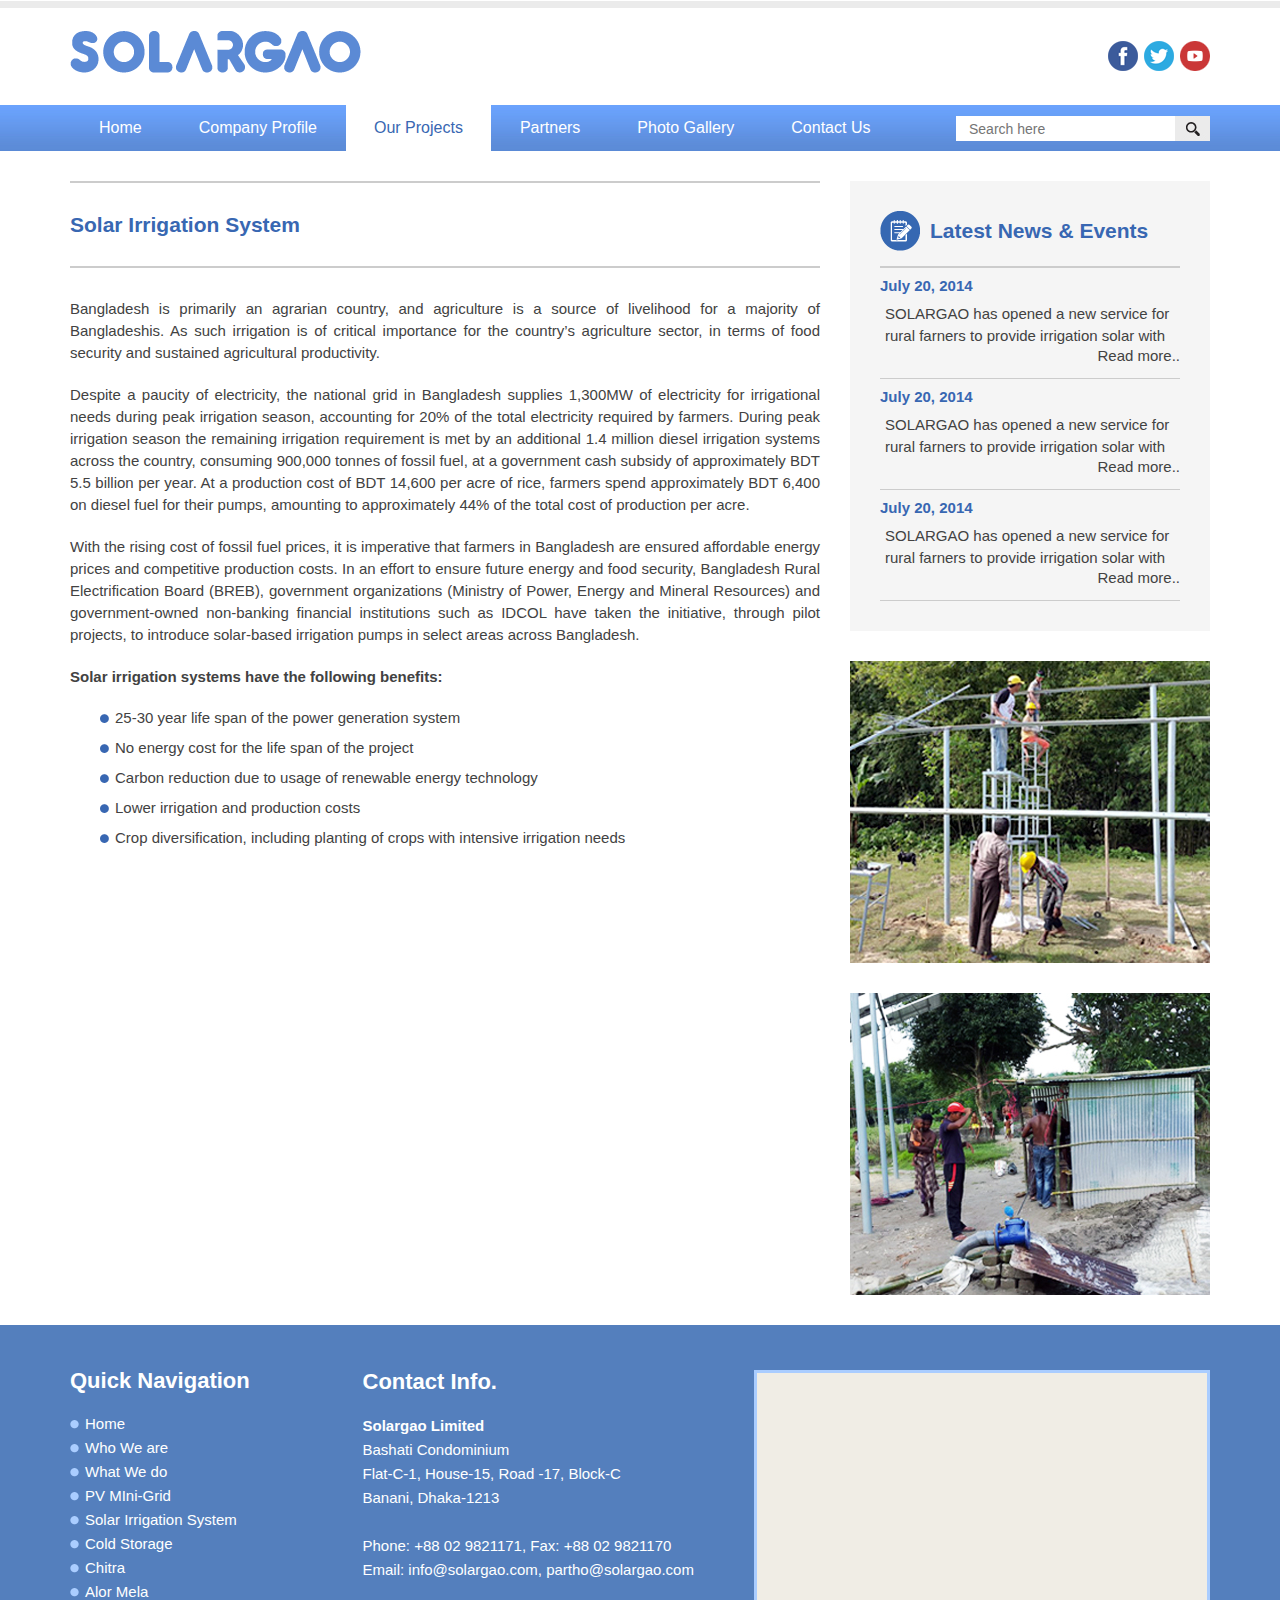
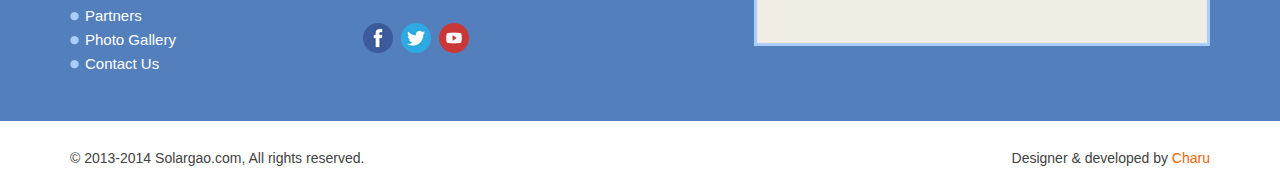
<file: solar_irrigation_system.html>
<!DOCTYPE html>
<html lang="en">
<head>
    <meta charset="utf-8">
    <meta http-equiv="X-UA-Compatible" content="IE=edge">
    <!-- Set the viewport so this responsive site displays correctly on mobile devices -->
    <meta name="viewport" content="width=device-width, initial-scale=1">
    <title>Solargao | Solar Irrigation System</title>
    <!-- Bootstrap CSS-->
    <link href="css/bootstrap.css" rel="stylesheet">
    <!-- HTML5 Shim and Respond.js IE8 support of HTML5 elements and media queries -->
    <!-- WARNING: Respond.js doesn't work if you view the page via file:// -->
    
    <!--[if lt IE 9]>
      <script src="js/html5shiv.min.js"></script>
      <script src="js/respond.min.js"></script>
    <![endif]-->
    
    <!--[if IE 9]>
    	<style>
    		#wowslider-container1{left:0 !important; top:152px !important;}
    	</style>
    <![endif]-->
    
     <!--[if IE 8]>
    	<style>
    		#wowslider-container1{left:0 !important; top:152px !important;}
            .container{width:1170px !important; }
            .col-lg-1, .col-lg-2, .col-lg-3, .col-lg-4, .col-lg-5, .col-lg-6, .col-lg-7, .col-lg-8, .col-lg-9, .col-lg-10, .col-lg-11,
            .col-md-1, .col-md-2, .col-md-3, .col-md-4, .col-md-5, .col-md-6, .col-md-7, .col-md-8, .col-md-9, .col-md-10, .col-md-11{
            float:left !important; display:inline !important;}
            .col-lg-4, .col-md-4{float:left !important; width:33.333% !important;}
            .services_panel{float:left !important; display:inline !important;}
            .col-lg-8, .col-md-8{width:66.666% !important} 
            .col-lg-5, .col-md-5{width:41.66% !important}
            .col-lg-3, .col-md-3{width:24.99% !important}
            .col-lg-6, .col-md-6{width:50% !important}
            .social_icons ul{float:right !important}
    	</style>
    <![endif]-->
    <!--Opear Hack Starts-->
    
    <!--Reset CSS-->
    <link href="css/reset.css" rel="stylesheet">
    <!--Font Awesome Icons CSS-->
    <link href="css/font-awesome.min.css" rel="stylesheet">
    <!-- Start WOWSlider.com HEAD section -->
	<link rel="stylesheet" type="text/css" href="engine1/style.css" />
    <!--Custom CSS-->
    <link href="css/styles.css" rel="stylesheet">
    <!--Responsive CSS File-->
	<link href="css/responsive.css" rel="stylesheet" type="text/css" media="all" />
    <!--Responsive JS-->
	<script type="text/javascript" src="js/jquery.min.js"></script>
    <script type="text/javascript" src="js/res_collapse_menu.js"></script>
</head>

<body>
	
    <div class="wb_wrapper">
        <!--Header Starts-->
        <div class="container">
        	<div class="row header">
            <div class="col-lg-6 col-md-6">
                <a target="_self" href="index.html"><img alt="Solargao Ltd." title="Solargao Ltd." class="logo" src="images/solargao_logo.png"></a>
            </div>
            <div class="col-lg-6 col-md-6">
                <div class="social_icons">
                    <ul>
                        <li><a target="_blank" href="http://www.facebook.com/solargao.limited"><img src="images/facebook_icon.png" alt="Facebook" title="Facebook"></a></li>
                        <li><a target="_blank" href="http://twitter.com/Solargao_Ltd"><img src="images/twitter_icon.png" alt="Twitter" title="Twitter"></a></li>
                        <li><a target="_blank" href="http://www.youtube.com/user/solargao"><img src="images/youtube_icon.png" alt="Youtube" title="Youtube"></a></li>
                    </ul>
                </div>
            </div>
        </div>
        </div>
        
        <!--Main Nav Starts-->
        <div class="main_nav_wrapper">
        	<div class="main_nav">
            	<a href="#" id="pull">
                	<!--- Menu --->
                	<img src="images/nav-icon.png" alt="Menu" title="Menu">
            	</a>  
            	<ul> 
                	<li>
                    	<a href="index.html">Home</a>
                	</li>
                	<li>
                    	<a href="#">Company Profile</a>
                    	<ul>
                        	<li>
                            	<a href="who_we_are.html">Who We are</a>
                        	</li>
                        	<li>
                            	<a href="what_we_do.html">What We do</a>
                        	</li>
                    	</ul>
                	</li>
                    <li>
                    	<a class="selected" href="#">Our Projects</a>
                    	<ul>
                        	<li>
                            	<a href="pv_mini_grid.html">PV Mini-Grid</a>
                        	</li>
                        	<li>
                            	<a href="solar_irrigation_system.html">Solar Irrigation System</a>
                        	</li>
                            <li>
                            	<a href="cold_storage.html">Cold Storage</a>
                        	</li>
                            <li>
                            	<a href="chitra.html">Chitra</a>
                        	</li>
                            <li>
                            	<a href="alor_mela.html">Alor Mela</a>
                        	</li>
                    	</ul>
                	</li>
                    <li>
                    	<a href="partners.html">Partners</a>
                	</li>
                    <li>
                    	<a href="photo_gallery.html">Photo Gallery</a>
                	</li>
                    <li>
                    	<a href="contact_us.html">Contact Us</a>
                	</li>
                    <li class="float_right">
                    	<!--Search Starts-->
                		<div class="search">
                        	<form class="form_bg" method="" action="">
                    			<input type="text" name="search" placeholder="Search here">
                    			<input type="submit" name="submit" value="">
                            </form>
                		</div>
                    </li>    
            	</ul>
        	</div>
        </div>
        <!--Body Contant Starts-->    
        <div class="container">
            <div class="row clearfix">
            	<div class="col-lg-8 col-md-8">
                	<div class="info_panel inner_div">
                		<h1>Solar Irrigation System</h1>
                        <p>
                        Bangladesh is primarily an agrarian country, and agriculture is a source of livelihood for a majority of Bangladeshis. As such irrigation is of critical importance for the country’s agriculture sector, in terms of food security and sustained agricultural productivity.
						</p>
                        <p>	
Despite a paucity of electricity, the national grid in Bangladesh supplies 1,300MW of electricity for irrigational needs during peak irrigation season, accounting for 20% of the total electricity required by farmers. During peak irrigation season the remaining irrigation requirement  is  met  by  an  additional  1.4 million  diesel  irrigation  systems  across the country,  consuming 900,000 tonnes of fossil fuel, at a government cash subsidy of approximately BDT 5.5 billion per year. At  a  production  cost  of  BDT 14,600  per  acre  of  rice,  farmers  spend  approximately  BDT 6,400  on diesel fuel for their pumps, amounting to approximately 44% of the total cost of production per acre.
						</p>
                        <p>
With the rising cost of fossil fuel prices, it is imperative that farmers in Bangladesh are ensured affordable energy prices and competitive production costs. In  an  effort  to  ensure  future  energy  and  food  security, Bangladesh Rural Electrification Board (BREB), government organizations (Ministry of Power, Energy and  Mineral  Resources)  and  government-owned  non-banking  financial  institutions  such  as  IDCOL have taken the initiative, through pilot projects, to introduce solar-based irrigation pumps in select areas across Bangladesh.
						</p>
						<p><strong>Solar irrigation systems have the following benefits:</strong></p>
						
                        <div class="bullet_text">
                        	<p>25-30 year life span of the power generation system</p>
                        	<p>No energy cost for the life span of the project</p>
                        	<p>Carbon reduction due to usage of renewable energy technology</p>
                        	<p>Lower irrigation  and production costs</p>
                        	<p>Crop diversification, including planting of crops with intensive irrigation needs</p>
                    	</div>
                    </div>
                </div>
                <div class="col-lg-4 col-md-4">
                	<div class="news_events">
                    	<h1>Latest News & Events</h1>
                        <div class="panels">
                        	<div class="time">July 20, 2014</div>
                            <p>SOLARGAO has opened a new service for rural farners to provide irrigation solar with energy system to develop crop product</p>
                            <a href="news_events.html">Read more..</a>
                        </div>
                        <div class="panels">
                        	<div class="time">July 20, 2014</div>
                            <p>SOLARGAO has opened a new service for rural farners to provide irrigation solar with energy system to develop crop product</p>
                            <a href="news_events.html">Read more..</a>
                        </div>
                        <div class="panels">
                        	<div class="time">July 20, 2014</div>
                            <p>SOLARGAO has opened a new service for rural farners to provide irrigation solar with energy system to develop crop product</p>
                            <a href="news_events.html">Read more..</a>
                        </div>
                    </div>
                    
                    <div class="solar_img">
                    	<img src="images/solar_img1.jpg" class="img-responsive">
                    </div>
                    <div class="grid_img">
                    	<img src="images/solar_img2.jpg" class="img-responsive">
                    </div>
                </div>
            </div>
        </div>
        
        <!--Footer Wrapper Starts-->
        <div class="footer_wrapper">
        	<div class="bg_blue">
                <div class="container">
                    <div class="row">
                        <div class="col-lg-3 col-md-3 quick_link">
                            <ul>
                                <li><label>Quick Navigation</label></li>
                                <li>
                                    <a href="index.html">Home</a>
                                </li>
                                <li>    
                                    <a href="who_we_are.html">Who We are</a>
                                </li>
                                <li>    
                                    <a href="what_we_do.html">What We do</a>
                                </li>
                                <li>    
                                    <a href="pv_mini_grid.html">PV MIni-Grid</a>
                                </li>
                                <li>    
                                    <a href="solar_irrigation_system.html">Solar Irrigation System</a>
                                </li>
                                <li>    
                                    <a href="cold_storage.html">Cold Storage</a>
                                </li>
                                <li>    
                                    <a href="chitra.html">Chitra</a>
                                </li>
                                <li>    
                                    <a href="alor_mela.html">Alor Mela</a>
                                </li>
                                <li>    
                                    <a href="partners.html">Partners</a>
                                </li>
                                <li>    
                                    <a href="photo_gallery.html">Photo Gallery</a>
                                </li>
                                <li>    
                                    <a href="contact_us.html">Contact Us</a>
                                </li>    
                            </ul>
                        </div>
                        <div class="col-lg-4 col-md-4 contact_info">
                            <ul>
                                <li><label>Contact Info.</label></li>
                                <li><strong>Solargao Limited</strong></li>
                                <li>Bashati Condominium</li>
                                <li>Flat-C-1, House-15, Road -17, Block-C</li>
                                <li>Banani, Dhaka-1213</li>
                                <li>&nbsp;</li>
                                <li>Phone: +88 02 9821171, Fax: +88 02 9821170</li>
                                <li>Email: info@solargao.com, partho@solargao.com</li>
                            </ul>
                            
                            <div class="social_icons2">
                                <ul>
                                    <li><a target="_blank" href="http://www.facebook.com/solargao.limited"><img src="images/facebook_icon.png" alt="Facebook" title="Facebook"></a></li>
                                    <li><a target="_blank" href="http://twitter.com/Solargao_Ltd"><img src="images/twitter_icon.png" alt="Twitter" title="Twitter"></a></li>
                                    <li><a target="_blank" href="http://www.youtube.com/user/solargao"><img src="images/youtube_icon.png" alt="Youtube" title="Youtube"></a></li>
                                </ul>
                            </div>
                        </div>
                        <div class="col-lg-5 col-md-5">
                            <div class="google_map">
                                <iframe src="https://www.google.com/maps/embed?pb=!1m18!1m12!1m3!1d3650.716825602153!2d90.40405099999998!3d23.793096099999996!2m3!1f0!2f0!3f0!3m2!1i1024!2i768!4f13.1!3m3!1m2!1s0x3755c126364cc215%3A0x1dc5b21ba50f04e1!2sRoad+17%2C+Dhaka!5e0!3m2!1sbn!2sbd!4v1414526703536" width="450" height="268" frameborder="0" style="border:0"></iframe>
                            </div>
                        </div>
                    </div>
                </div>    
            </div>
            
            <div class="footer_bottom">
            	<div class="container">
                	<div class="row">
                		<div class="col-lg-6 col-md-6">© 2013-2014 Solargao.com, All rights reserved.</div>
                    	<div class="col-lg-6 col-md-6"><span>Designer & developed by <a href="#">Charu</a></span></div>
                	</div>
                </div>
            </div>
        </div>
	</div>


<!-- Include all compiled plugins (below), or include individual files as needed -->
<script src="js/bootstrap.js"></script>
</body>
</html>
</file>
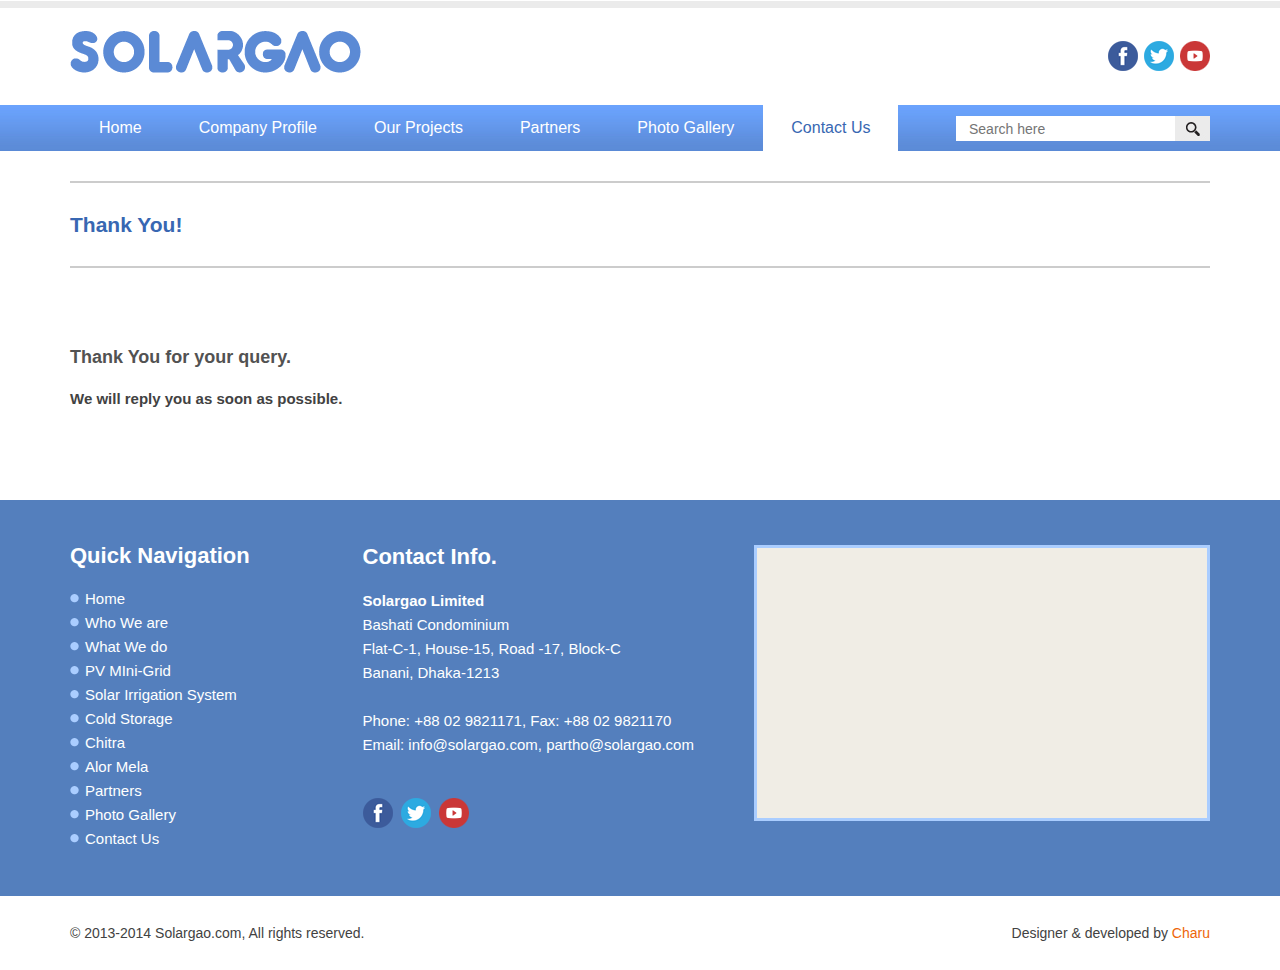
<file: thanks.html>
<!DOCTYPE html>
<html lang="en">
<head>
    <meta charset="utf-8">
    <meta http-equiv="X-UA-Compatible" content="IE=edge">
    <!-- Set the viewport so this responsive site displays correctly on mobile devices -->
    <meta name="viewport" content="width=device-width, initial-scale=1">
    <title>Thank You !</title>
    <!-- Bootstrap CSS-->
    <link href="css/bootstrap.css" rel="stylesheet">
    <!-- HTML5 Shim and Respond.js IE8 support of HTML5 elements and media queries -->
    <!-- WARNING: Respond.js doesn't work if you view the page via file:// -->
    
    <!--[if lt IE 9]>
      <script src="js/html5shiv.min.js"></script>
      <script src="js/respond.min.js"></script>
    <![endif]-->
    
    <!--[if IE 9]>
    	<style>
    		#wowslider-container1{left:0 !important; top:152px !important;}
    	</style>
    <![endif]-->
    
     <!--[if IE 8]>
    	<style>
    		#wowslider-container1{left:0 !important; top:152px !important;}
            .container{width:1170px !important; }
            .col-lg-1, .col-lg-2, .col-lg-3, .col-lg-4, .col-lg-5, .col-lg-6, .col-lg-7, .col-lg-8, .col-lg-9, .col-lg-10, .col-lg-11,
            .col-md-1, .col-md-2, .col-md-3, .col-md-4, .col-md-5, .col-md-6, .col-md-7, .col-md-8, .col-md-9, .col-md-10, .col-md-11{
            float:left !important; display:inline !important;}
            .col-lg-4, .col-md-4{float:left !important; width:33.333% !important;}
            .services_panel{float:left !important; display:inline !important;}
            .col-lg-8, .col-md-8{width:66.666% !important} 
            .col-lg-5, .col-md-5{width:41.66% !important}
            .col-lg-3, .col-md-3{width:24.99% !important}
            .col-lg-6, .col-md-6{width:50% !important}
            .social_icons ul{float:right !important}
    	</style>
    <![endif]-->
    <!--Opear Hack Starts-->
    
    <!--Reset CSS-->
    <link href="css/reset.css" rel="stylesheet">
    <!--Font Awesome Icons CSS-->
    <link href="css/font-awesome.min.css" rel="stylesheet">
    <!-- Start WOWSlider.com HEAD section -->
	<link rel="stylesheet" type="text/css" href="engine1/style.css" />
    <!--Custom CSS-->
    <link href="css/styles.css" rel="stylesheet">
    <!--Responsive CSS File-->
	<link href="css/responsive.css" rel="stylesheet" type="text/css" media="all" />
    <!--Responsive JS-->
	<script type="text/javascript" src="js/jquery.min.js"></script>
    <script type="text/javascript" src="js/res_collapse_menu.js"></script>
</head>

<body>
	
    <div class="wb_wrapper">
        <!--Header Starts-->
        <div class="container">
        	<div class="row header">
            <div class="col-lg-6 col-md-6">
                <a target="_self" href="index.html"><img alt="Solargao Ltd." title="Solargao Ltd." class="logo" src="images/solargao_logo.png"></a>
            </div>
            <div class="col-lg-6 col-md-6">
                <div class="social_icons">
                    <ul>
                        <li><a target="_blank" href="http://www.facebook.com/solargao.limited"><img src="images/facebook_icon.png" alt="Facebook" title="Facebook"></a></li>
                        <li><a target="_blank" href="http://twitter.com/Solargao_Ltd"><img src="images/twitter_icon.png" alt="Twitter" title="Twitter"></a></li>
                        <li><a target="_blank" href="http://www.youtube.com/user/solargao"><img src="images/youtube_icon.png" alt="Youtube" title="Youtube"></a></li>
                    </ul>
                </div>
            </div>
        </div>
        </div>
        
        <!--Main Nav Starts-->
        <div class="main_nav_wrapper">
        	<div class="main_nav">
            	<a href="#" id="pull">
                	<!--- Menu --->
                	<img src="images/nav-icon.png" alt="Menu" title="Menu">
            	</a>  
            	<ul> 
                	<li>
                    	<a href="index.html">Home</a>
                	</li>
                	<li>
                    	<a href="#">Company Profile</a>
                    	<ul>
                        	<li>
                            	<a href="who_we_are.html">Who We are</a>
                        	</li>
                        	<li>
                            	<a href="what_we_do.html">What We do</a>
                        	</li>
                    	</ul>
                	</li>
                    <li>
                    	<a href="#">Our Projects</a>
                    	<ul>
                        	<li>
                            	<a href="pv_mini_grid.html">PV Mini-Grid</a>
                        	</li>
                        	<li>
                            	<a href="solar_irrigation_system.html">Solar Irrigation System</a>
                        	</li>
                            <li>
                            	<a href="cold_storage.html">Cold Storage</a>
                        	</li>
                            <li>
                            	<a href="chitra.html">Chitra</a>
                        	</li>
                            <li>
                            	<a href="alor_mela.html">Alor Mela</a>
                        	</li>
                    	</ul>
                	</li>
                    <li>
                    	<a href="partners.html">Partners</a>
                	</li>
                    <li>
                    	<a href="photo_gallery.html">Photo Gallery</a>
                	</li>
                    <li>
                    	<a class="selected" href="contact_us.html">Contact Us</a>
                	</li>
                    <li class="float_right">
                    	<!--Search Starts-->
                		<div class="search">
                        	<form class="form_bg" method="" action="">
                    			<input type="text" name="search" placeholder="Search here">
                    			<input type="submit" name="submit" value="">
                            </form>
                		</div>
                    </li>    
            	</ul>
        	</div>
        </div>
        <!--Body Contant Starts-->    
        <div class="container">
            <div class="row clearfix">
            	<div class="col-lg-12 col-md-12">
                	<div class="info_panel inner_div">
                		
                        <h1>Thank You!</h1>
                        
                        <h2 style="margin-top:60px">Thank You for your query.</h2>
                        
                        <p style="margin-bottom:60px"><strong>We will reply you as soon as possible.</strong></p>
                    </div>
                </div>
            </div>
        </div>
        
        <!--Footer Wrapper Starts-->
        <div class="footer_wrapper">
        	<div class="bg_blue">
                <div class="container">
                    <div class="row">
                        <div class="col-lg-3 col-md-3 quick_link">
                            <ul>
                                <li><label>Quick Navigation</label></li>
                                <li>
                                    <a href="index.html">Home</a>
                                </li>
                                <li>    
                                    <a href="who_we_are.html">Who We are</a>
                                </li>
                                <li>    
                                    <a href="what_we_do.html">What We do</a>
                                </li>
                                <li>    
                                    <a href="pv_mini_grid.html">PV MIni-Grid</a>
                                </li>
                                <li>    
                                    <a href="solar_irrigation_system.html">Solar Irrigation System</a>
                                </li>
                                <li>    
                                    <a href="cold_storage.html">Cold Storage</a>
                                </li>
                                <li>    
                                    <a href="chitra.html">Chitra</a>
                                </li>
                                <li>    
                                    <a href="alor_mela.html">Alor Mela</a>
                                </li>
                                <li>    
                                    <a href="partners.html">Partners</a>
                                </li>
                                <li>    
                                    <a href="photo_gallery.html">Photo Gallery</a>
                                </li>
                                <li>    
                                    <a href="contact_us.html">Contact Us</a>
                                </li>    
                            </ul>
                        </div>
                        <div class="col-lg-4 col-md-4 contact_info">
                            <ul>
                                <li><label>Contact Info.</label></li>
                                <li><strong>Solargao Limited</strong></li>
                                <li>Bashati Condominium</li>
                                <li>Flat-C-1, House-15, Road -17, Block-C</li>
                                <li>Banani, Dhaka-1213</li>
                                <li>&nbsp;</li>
                                <li>Phone: +88 02 9821171, Fax: +88 02 9821170</li>
                                <li>Email: info@solargao.com, partho@solargao.com</li>
                            </ul>
                            
                            <div class="social_icons2">
                                <ul>
                                    <li><a target="_blank" href="http://www.facebook.com/solargao.limited"><img src="images/facebook_icon.png" alt="Facebook" title="Facebook"></a></li>
                                    <li><a target="_blank" href="http://twitter.com/Solargao_Ltd"><img src="images/twitter_icon.png" alt="Twitter" title="Twitter"></a></li>
                                    <li><a target="_blank" href="http://www.youtube.com/user/solargao"><img src="images/youtube_icon.png" alt="Youtube" title="Youtube"></a></li>
                                </ul>
                            </div>
                        </div>
                        <div class="col-lg-5 col-md-5">
                            <div class="google_map">
                                <iframe src="https://www.google.com/maps/embed?pb=!1m18!1m12!1m3!1d3650.716825602153!2d90.40405099999998!3d23.793096099999996!2m3!1f0!2f0!3f0!3m2!1i1024!2i768!4f13.1!3m3!1m2!1s0x3755c126364cc215%3A0x1dc5b21ba50f04e1!2sRoad+17%2C+Dhaka!5e0!3m2!1sbn!2sbd!4v1414526703536" width="450" height="268" frameborder="0" style="border:0"></iframe>
                            </div>
                        </div>
                    </div>
                </div>    
            </div>
            
            <div class="footer_bottom">
            	<div class="container">
                	<div class="row">
                		<div class="col-lg-6 col-md-6">© 2013-2014 Solargao.com, All rights reserved.</div>
                    	<div class="col-lg-6 col-md-6"><span>Designer & developed by <a href="#">Charu</a></span></div>
                	</div>
                </div>
            </div>
        </div>
	</div>


<!-- Include all compiled plugins (below), or include individual files as needed -->
<script src="js/bootstrap.js"></script>
</body>
</html>
</file>
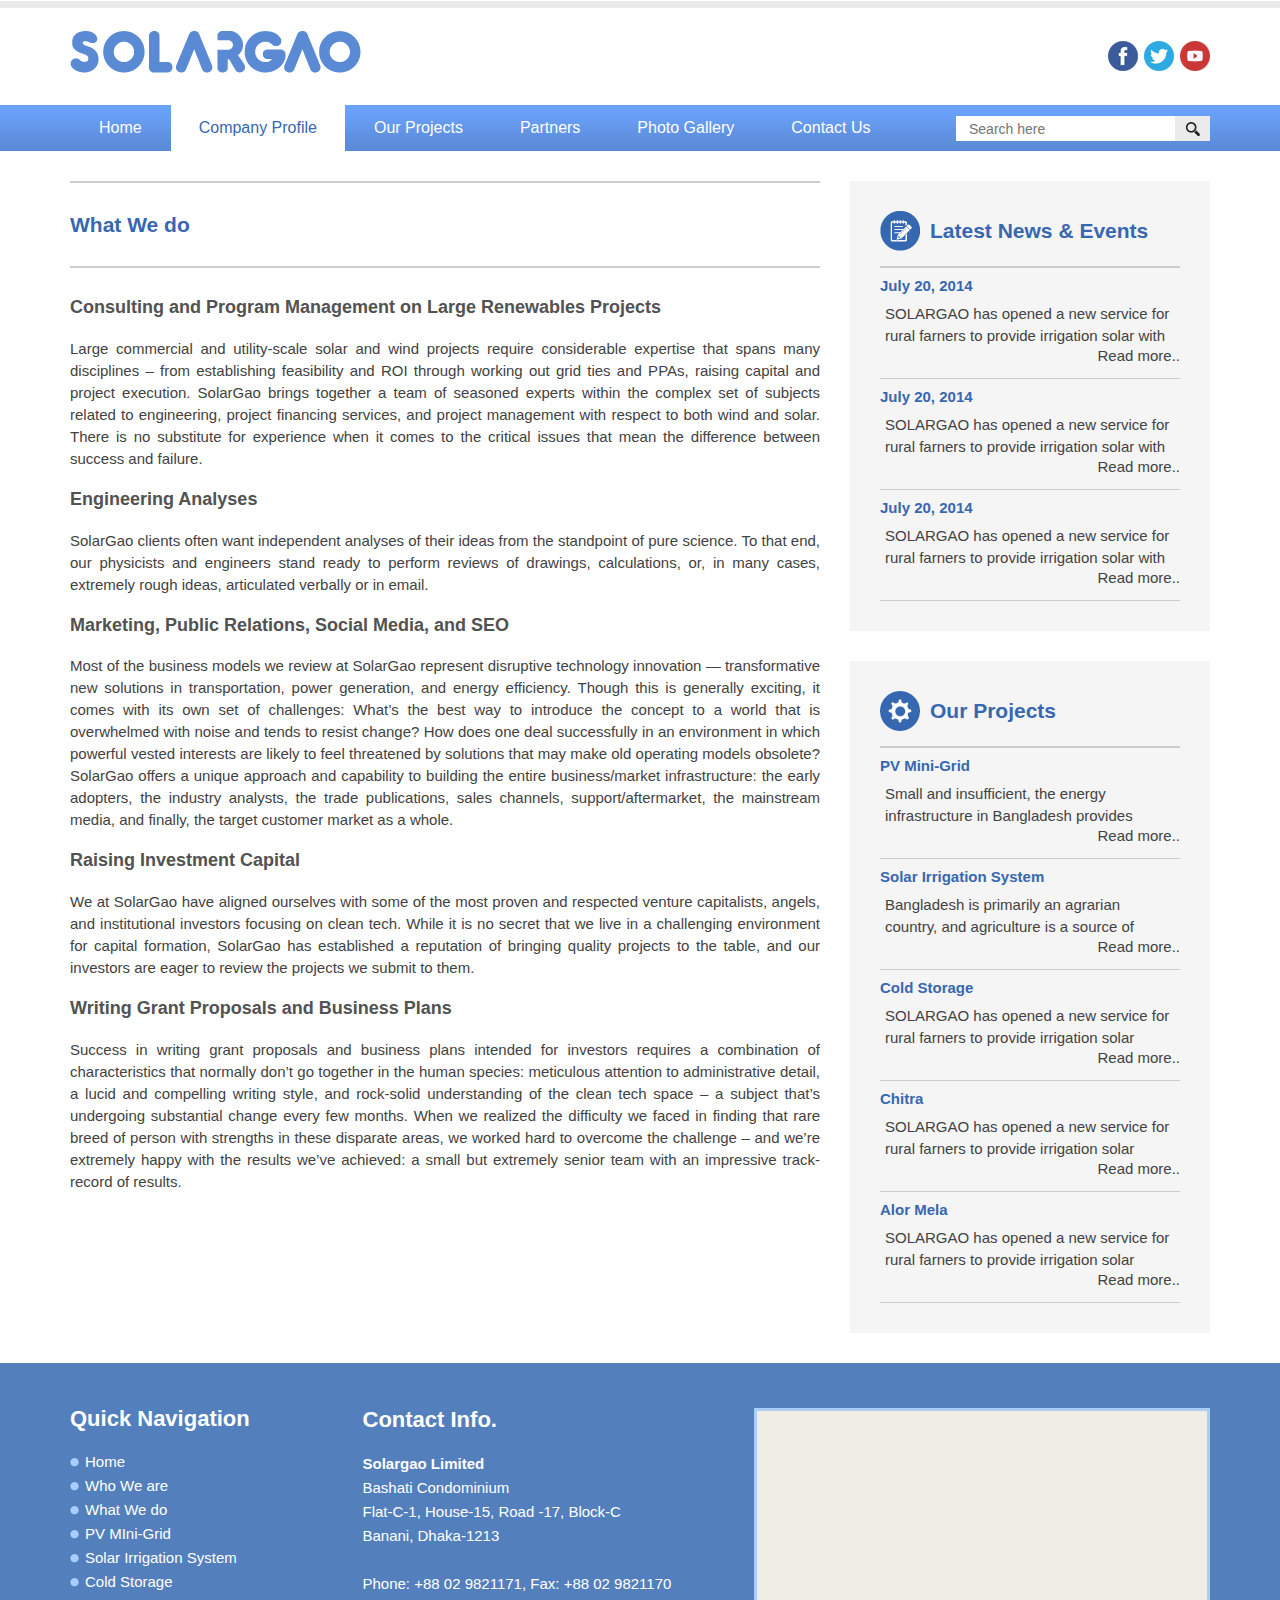
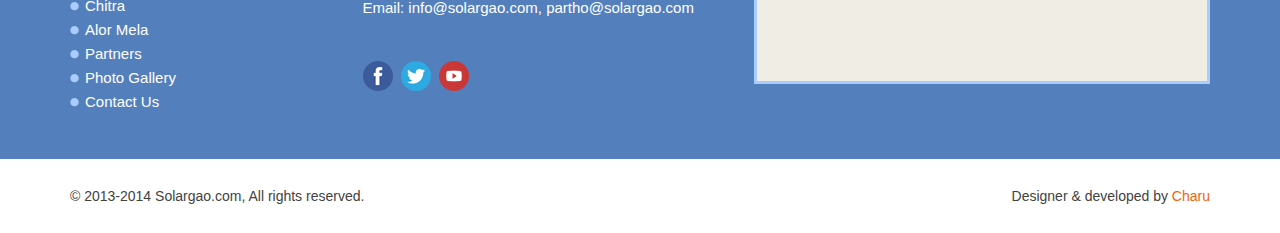
<file: what_we_do.html>
<!DOCTYPE html>
<html lang="en">
<head>
    <meta charset="utf-8">
    <meta http-equiv="X-UA-Compatible" content="IE=edge">
    <!-- Set the viewport so this responsive site displays correctly on mobile devices -->
    <meta name="viewport" content="width=device-width, initial-scale=1">
    <title>Solargao | What We do</title>
    <!-- Bootstrap CSS-->
    <link href="css/bootstrap.css" rel="stylesheet">
    <!-- HTML5 Shim and Respond.js IE8 support of HTML5 elements and media queries -->
    <!-- WARNING: Respond.js doesn't work if you view the page via file:// -->
    
    <!--[if lt IE 9]>
      <script src="js/html5shiv.min.js"></script>
      <script src="js/respond.min.js"></script>
    <![endif]-->
    
    <!--[if IE 9]>
    	<style>
    		#wowslider-container1{left:0 !important; top:152px !important;}
    	</style>
    <![endif]-->
    
     <!--[if IE 8]>
    	<style>
    		#wowslider-container1{left:0 !important; top:152px !important;}
            .container{width:1170px !important; }
            .col-lg-1, .col-lg-2, .col-lg-3, .col-lg-4, .col-lg-5, .col-lg-6, .col-lg-7, .col-lg-8, .col-lg-9, .col-lg-10, .col-lg-11,
            .col-md-1, .col-md-2, .col-md-3, .col-md-4, .col-md-5, .col-md-6, .col-md-7, .col-md-8, .col-md-9, .col-md-10, .col-md-11{
            float:left !important; display:inline !important;}
            .col-lg-4, .col-md-4{float:left !important; width:33.333% !important;}
            .services_panel{float:left !important; display:inline !important;}
            .col-lg-8, .col-md-8{width:66.666% !important} 
            .col-lg-5, .col-md-5{width:41.66% !important}
            .col-lg-3, .col-md-3{width:24.99% !important}
            .col-lg-6, .col-md-6{width:50% !important}
            .social_icons ul{float:right !important}
    	</style>
    <![endif]-->
    <!--Opear Hack Starts-->
    
    <!--Reset CSS-->
    <link href="css/reset.css" rel="stylesheet">
    <!--Font Awesome Icons CSS-->
    <link href="css/font-awesome.min.css" rel="stylesheet">
    <!-- Start WOWSlider.com HEAD section -->
	<link rel="stylesheet" type="text/css" href="engine1/style.css" />
    <!--Custom CSS-->
    <link href="css/styles.css" rel="stylesheet">
    <!--Responsive CSS File-->
	<link href="css/responsive.css" rel="stylesheet" type="text/css" media="all" />
    <!--Responsive JS-->
	<script type="text/javascript" src="js/jquery.min.js"></script>
    <script type="text/javascript" src="js/res_collapse_menu.js"></script>
</head>

<body>
	
    <div class="wb_wrapper">
        <!--Header Starts-->
        <div class="container">
        	<div class="row header">
            <div class="col-lg-6 col-md-6">
                <a target="_self" href="index.html"><img alt="Solargao Ltd." title="Solargao Ltd." class="logo" src="images/solargao_logo.png"></a>
            </div>
            <div class="col-lg-6 col-md-6">
                <div class="social_icons">
                    <ul>
                        <li><a target="_blank" href="http://www.facebook.com/solargao.limited"><img src="images/facebook_icon.png" alt="Facebook" title="Facebook"></a></li>
                        <li><a target="_blank" href="http://twitter.com/Solargao_Ltd"><img src="images/twitter_icon.png" alt="Twitter" title="Twitter"></a></li>
                        <li><a target="_blank" href="http://www.youtube.com/user/solargao"><img src="images/youtube_icon.png" alt="Youtube" title="Youtube"></a></li>
                    </ul>
                </div>
            </div>
        </div>
        </div>
        
        <!--Main Nav Starts-->
        <div class="main_nav_wrapper">
        	<div class="main_nav">
            	<a href="#" id="pull">
                	<!--- Menu --->
                	<img src="images/nav-icon.png" alt="Menu" title="Menu">
            	</a>  
            	<ul> 
                	<li>
                    	<a href="index.html">Home</a>
                	</li>
                	<li>
                    	<a class="selected" href="#">Company Profile</a>
                    	<ul>
                        	<li>
                            	<a href="who_we_are.html">Who We are</a>
                        	</li>
                        	<li>
                            	<a href="what_we_do.html">What We do</a>
                        	</li>
                    	</ul>
                	</li>
                    <li>
                    	<a href="#">Our Projects</a>
                    	<ul>
                        	<li>
                            	<a href="pv_mini_grid.html">PV Mini-Grid</a>
                        	</li>
                        	<li>
                            	<a href="solar_irrigation_system.html">Solar Irrigation System</a>
                        	</li>
                            <li>
                            	<a href="cold_storage.html">Cold Storage</a>
                        	</li>
                            <li>
                            	<a href="chitra.html">Chitra</a>
                        	</li>
                            <li>
                            	<a href="alor_mela.html">Alor Mela</a>
                        	</li>
                    	</ul>
                	</li>
                    <li>
                    	<a href="partners.html">Partners</a>
                	</li>
                    <li>
                    	<a href="photo_gallery.html">Photo Gallery</a>
                	</li>
                    <li>
                    	<a href="contact_us.html">Contact Us</a>
                	</li>
                    <li class="float_right">
                    	<!--Search Starts-->
                		<div class="search">
                        	<form class="form_bg" method="" action="">
                    			<input type="text" name="search" placeholder="Search here">
                    			<input type="submit" name="submit" value="">
                            </form>
                		</div>
                    </li>    
            	</ul>
        	</div>
        </div>
        <!--Body Contant Starts-->    
        <div class="container">
            <div class="row clearfix">
            	<div class="col-lg-8 col-md-8">
                	<div class="info_panel inner_div">
                		<h1>What We do</h1>
                        
                        <h2>Consulting and Program Management on Large Renewables Projects</h2>
						<p>
Large commercial and utility-scale solar and wind projects require considerable expertise that spans many disciplines – from establishing feasibility and ROI through working out grid ties and PPAs, raising capital and project execution. SolarGao brings together a team of seasoned experts within the complex set of subjects related to engineering, project financing services, and project management with respect to both wind and solar. There is no substitute for experience when it comes to the critical issues that mean the difference between success and failure.
						</p>
                        
						<h2>Engineering Analyses</h2>
						<p>
SolarGao clients often want independent analyses of their ideas from the standpoint of pure science. To that end, our physicists and engineers stand ready to perform reviews of drawings, calculations, or, in many cases, extremely rough ideas, articulated verbally or in email.
						</p>
                        
						<h2>Marketing, Public Relations, Social Media, and SEO</h2>
						<p>
Most of the business models we review at SolarGao represent disruptive technology innovation — transformative new solutions in transportation, power generation, and energy efficiency. Though this is generally exciting, it comes with its own set of challenges: What’s the best way to introduce the concept to a world that is overwhelmed with noise and tends to resist change? How does one deal successfully in an environment in which powerful vested interests are likely to feel threatened by solutions that may make old operating models obsolete? SolarGao offers a unique approach and capability to building the entire business/market infrastructure: the early adopters, the industry analysts, the trade publications, sales channels, support/aftermarket, the mainstream media, and finally, the target customer market as a whole.
						</p>
                        
                        
						<h2>Raising Investment Capital</h2>
						<p>
We at SolarGao have aligned ourselves with some of the most proven and respected venture capitalists, angels, and institutional investors focusing on clean tech. While it is no secret that we live in a challenging environment for capital formation, SolarGao has established a reputation of bringing quality projects to the table, and our investors are eager to review the projects we submit to them.
						</p>
                        
						<h2>Writing Grant Proposals and Business Plans</h2>
						<p>
Success in writing grant proposals and business plans intended for investors requires a combination of characteristics that normally don’t go together in the human species: meticulous attention to administrative detail, a lucid and compelling writing style, and rock-solid understanding of the clean tech space – a subject that’s undergoing substantial change every few months. When we realized the difficulty we faced in finding that rare breed of person with strengths in these disparate areas, we worked hard to overcome the challenge – and we’re extremely happy with the results we’ve achieved: a small but extremely senior team with an impressive track-record of results.
						</p>
                    </div>
                </div>
                <div class="col-lg-4 col-md-4">
                	<div class="news_events">
                    	<h1>Latest News & Events</h1>
                        <div class="panels">
                        	<div class="time">July 20, 2014</div>
                            <p>SOLARGAO has opened a new service for rural farners to provide irrigation solar with energy system to develop crop product</p>
                            <a href="news_events.html">Read more..</a>
                        </div>
                        <div class="panels">
                        	<div class="time">July 20, 2014</div>
                            <p>SOLARGAO has opened a new service for rural farners to provide irrigation solar with energy system to develop crop product</p>
                            <a href="news_events.html">Read more..</a>
                        </div>
                        <div class="panels">
                        	<div class="time">July 20, 2014</div>
                            <p>SOLARGAO has opened a new service for rural farners to provide irrigation solar with energy system to develop crop product</p>
                            <a href="news_events.html">Read more..</a>
                        </div>
                    </div>
                    
                    <div class="our_project">
                    	<h1>Our Projects</h1>
                        <div class="panels">
                        	<div class="name">PV Mini-Grid</div>
                            <p>Small and insufficient, the energy infrastructure in Bangladesh provides electricity to only 52% of the population. Although the country has one of the lowest per capita energy consumption in the world at 321kWH the energy sector cannot adequately meet the country’s ever-increasing demand due to a lack in infrastructure and inefficiencies in generation and distribution.</p>
                            <a href="pv_mini_grid.html">Read more..</a>
                        </div>
                        <div class="panels">
                        	<div class="name">Solar Irrigation System</div>
                            <p>Bangladesh is primarily an agrarian country, and agriculture is a source of livelihood for a majority of Bangladeshis. As such irrigation is of critical importance for the country’s agriculture sector, in terms of food security and sustained agricultural productivity.</p>
                            <a href="solar_irrigation_system.html">Read more..</a>
                        </div>
                        <div class="panels">
                        	<div class="name">Cold Storage</div>
                            <p>SOLARGAO has opened a new service for rural farners to provide irrigation solar energy system to develop crop product</p>
                            <a href="cold_storage.html">Read more..</a>
                        </div>
                        <div class="panels">
                        	<div class="name">Chitra</div>
                            <p>SOLARGAO has opened a new service for rural farners to provide irrigation solar energy system to develop crop product</p>
                            <a href="chitra.html">Read more..</a>
                        </div>
                        <div class="panels">
                        	<div class="name">Alor Mela</div>
                            <p>SOLARGAO has opened a new service for rural farners to provide irrigation solar energy system to develop crop product</p>
                            <a href="alor_mela.html">Read more..</a>
                        </div>
                    </div>
                </div>
            </div>
        </div>
        
        <!--Footer Wrapper Starts-->
        <div class="footer_wrapper">
        	<div class="bg_blue">
                <div class="container">
                    <div class="row">
                        <div class="col-lg-3 col-md-3 quick_link">
                            <ul>
                                <li><label>Quick Navigation</label></li>
                                <li>
                                    <a href="index.html">Home</a>
                                </li>
                                <li>    
                                    <a href="who_we_are.html">Who We are</a>
                                </li>
                                <li>    
                                    <a href="what_we_do.html">What We do</a>
                                </li>
                                <li>    
                                    <a href="pv_mini_grid.html">PV MIni-Grid</a>
                                </li>
                                <li>    
                                    <a href="solar_irrigation_system.html">Solar Irrigation System</a>
                                </li>
                                <li>    
                                    <a href="cold_storage.html">Cold Storage</a>
                                </li>
                                <li>    
                                    <a href="chitra.html">Chitra</a>
                                </li>
                                <li>    
                                    <a href="alor_mela.html">Alor Mela</a>
                                </li>
                                <li>    
                                    <a href="partners.html">Partners</a>
                                </li>
                                <li>    
                                    <a href="photo_gallery.html">Photo Gallery</a>
                                </li>
                                <li>    
                                    <a href="contact_us.html">Contact Us</a>
                                </li>    
                            </ul>
                        </div>
                        <div class="col-lg-4 col-md-4 contact_info">
                            <ul>
                                <li><label>Contact Info.</label></li>
                                <li><strong>Solargao Limited</strong></li>
                                <li>Bashati Condominium</li>
                                <li>Flat-C-1, House-15, Road -17, Block-C</li>
                                <li>Banani, Dhaka-1213</li>
                                <li>&nbsp;</li>
                                <li>Phone: +88 02 9821171, Fax: +88 02 9821170</li>
                                <li>Email: info@solargao.com, partho@solargao.com</li>
                            </ul>
                            
                            <div class="social_icons2">
                                <ul>
                                    <li><a target="_blank" href="http://www.facebook.com/solargao.limited"><img src="images/facebook_icon.png" alt="Facebook" title="Facebook"></a></li>
                                    <li><a target="_blank" href="http://twitter.com/Solargao_Ltd"><img src="images/twitter_icon.png" alt="Twitter" title="Twitter"></a></li>
                                    <li><a target="_blank" href="http://www.youtube.com/user/solargao"><img src="images/youtube_icon.png" alt="Youtube" title="Youtube"></a></li>
                                </ul>
                            </div>
                        </div>
                        <div class="col-lg-5 col-md-5">
                            <div class="google_map">
                                <iframe src="https://www.google.com/maps/embed?pb=!1m18!1m12!1m3!1d3650.716825602153!2d90.40405099999998!3d23.793096099999996!2m3!1f0!2f0!3f0!3m2!1i1024!2i768!4f13.1!3m3!1m2!1s0x3755c126364cc215%3A0x1dc5b21ba50f04e1!2sRoad+17%2C+Dhaka!5e0!3m2!1sbn!2sbd!4v1414526703536" width="450" height="268" frameborder="0" style="border:0"></iframe>
                            </div>
                        </div>
                    </div>
                </div>    
            </div>
            
            <div class="footer_bottom">
            	<div class="container">
                	<div class="row">
                		<div class="col-lg-6 col-md-6">© 2013-2014 Solargao.com, All rights reserved.</div>
                    	<div class="col-lg-6 col-md-6"><span>Designer & developed by <a href="#">Charu</a></span></div>
                	</div>
                </div>
            </div>
        </div>
	</div>


<!-- Include all compiled plugins (below), or include individual files as needed -->
<script src="js/bootstrap.js"></script>
</body>
</html>
</file>
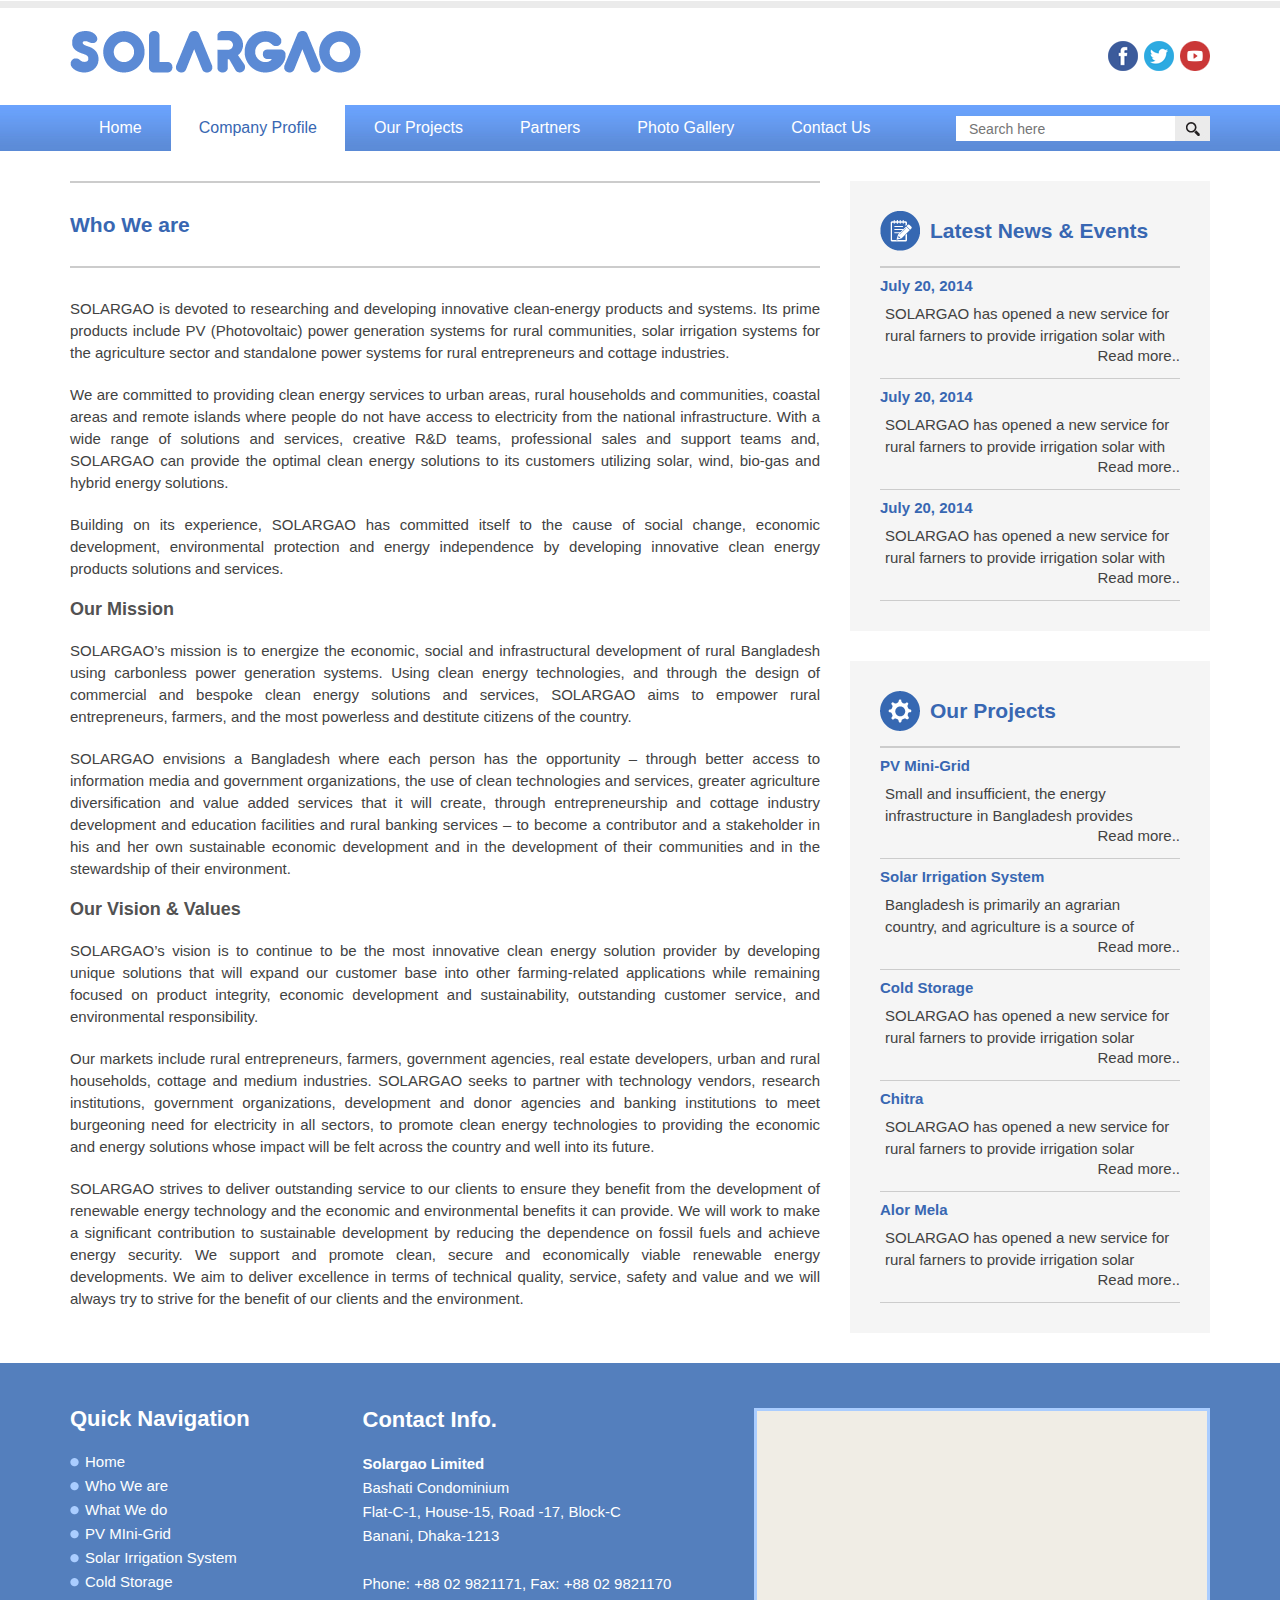
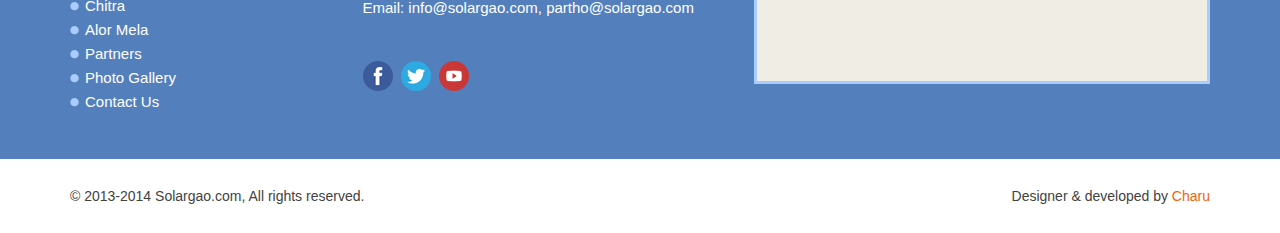
<file: who_we_are.html>
<!DOCTYPE html>
<html lang="en">
<head>
    <meta charset="utf-8">
    <meta http-equiv="X-UA-Compatible" content="IE=edge">
    <!-- Set the viewport so this responsive site displays correctly on mobile devices -->
    <meta name="viewport" content="width=device-width, initial-scale=1">
    <title>Solargao | Who We are</title>
    <!-- Bootstrap CSS-->
    <link href="css/bootstrap.css" rel="stylesheet">
    <!-- HTML5 Shim and Respond.js IE8 support of HTML5 elements and media queries -->
    <!-- WARNING: Respond.js doesn't work if you view the page via file:// -->
    
    <!--[if lt IE 9]>
      <script src="js/html5shiv.min.js"></script>
      <script src="js/respond.min.js"></script>
    <![endif]-->
    
    <!--[if IE 9]>
    	<style>
    		#wowslider-container1{left:0 !important; top:152px !important;}
    	</style>
    <![endif]-->
    
     <!--[if IE 8]>
    	<style>
    		#wowslider-container1{left:0 !important; top:152px !important;}
            .container{width:1170px !important; }
            .col-lg-1, .col-lg-2, .col-lg-3, .col-lg-4, .col-lg-5, .col-lg-6, .col-lg-7, .col-lg-8, .col-lg-9, .col-lg-10, .col-lg-11,
            .col-md-1, .col-md-2, .col-md-3, .col-md-4, .col-md-5, .col-md-6, .col-md-7, .col-md-8, .col-md-9, .col-md-10, .col-md-11{
            float:left !important; display:inline !important;}
            .col-lg-4, .col-md-4{float:left !important; width:33.333% !important;}
            .services_panel{float:left !important; display:inline !important;}
            .col-lg-8, .col-md-8{width:66.666% !important} 
            .col-lg-5, .col-md-5{width:41.66% !important}
            .col-lg-3, .col-md-3{width:24.99% !important}
            .col-lg-6, .col-md-6{width:50% !important}
            .social_icons ul{float:right !important}
    	</style>
    <![endif]-->
    <!--Opear Hack Starts-->
    
    <!--Reset CSS-->
    <link href="css/reset.css" rel="stylesheet">
    <!--Font Awesome Icons CSS-->
    <link href="css/font-awesome.min.css" rel="stylesheet">
    <!-- Start WOWSlider.com HEAD section -->
	<link rel="stylesheet" type="text/css" href="engine1/style.css" />
    <!--Custom CSS-->
    <link href="css/styles.css" rel="stylesheet">
    <!--Responsive CSS File-->
	<link href="css/responsive.css" rel="stylesheet" type="text/css" media="all" />
    <!--Responsive JS-->
	<script type="text/javascript" src="js/jquery.min.js"></script>
    <script type="text/javascript" src="js/res_collapse_menu.js"></script>
</head>

<body>
	
    <div class="wb_wrapper">
        <!--Header Starts-->
        <div class="container">
        	<div class="row header">
            <div class="col-lg-6 col-md-6">
                <a target="_self" href="index.html"><img alt="Solargao Ltd." title="Solargao Ltd." class="logo" src="images/solargao_logo.png"></a>
            </div>
            <div class="col-lg-6 col-md-6">
                <div class="social_icons">
                    <ul>
                        <li><a target="_blank" href="http://www.facebook.com/solargao.limited"><img src="images/facebook_icon.png" alt="Facebook" title="Facebook"></a></li>
                        <li><a target="_blank" href="http://twitter.com/Solargao_Ltd"><img src="images/twitter_icon.png" alt="Twitter" title="Twitter"></a></li>
                        <li><a target="_blank" href="http://www.youtube.com/user/solargao"><img src="images/youtube_icon.png" alt="Youtube" title="Youtube"></a></li>
                    </ul>
                </div>
            </div>
        </div>
        </div>
        
        <!--Main Nav Starts-->
        <div class="main_nav_wrapper">
        	<div class="main_nav">
            	<a href="#" id="pull">
                	<!--- Menu --->
                	<img src="images/nav-icon.png" alt="Menu" title="Menu">
            	</a>  
            	<ul> 
                	<li>
                    	<a href="index.html">Home</a>
                	</li>
                	<li>
                    	<a class="selected" href="#">Company Profile</a>
                    	<ul>
                        	<li>
                            	<a href="who_we_are.html">Who We are</a>
                        	</li>
                        	<li>
                            	<a href="what_we_do.html">What We do</a>
                        	</li>
                    	</ul>
                	</li>
                    <li>
                    	<a href="#">Our Projects</a>
                    	<ul>
                        	<li>
                            	<a href="pv_mini_grid.html">PV Mini-Grid</a>
                        	</li>
                        	<li>
                            	<a href="solar_irrigation_system.html">Solar Irrigation System</a>
                        	</li>
                            <li>
                            	<a href="cold_storage.html">Cold Storage</a>
                        	</li>
                            <li>
                            	<a href="chitra.html">Chitra</a>
                        	</li>
                            <li>
                            	<a href="alor_mela.html">Alor Mela</a>
                        	</li>
                    	</ul>
                	</li>
                    <li>
                    	<a href="partners.html">Partners</a>
                	</li>
                    <li>
                    	<a href="photo_gallery.html">Photo Gallery</a>
                	</li>
                    <li>
                    	<a href="contact_us.html">Contact Us</a>
                	</li>
                    <li class="float_right">
                    	<!--Search Starts-->
                		<div class="search">
                        	<form class="form_bg" method="" action="">
                    			<input type="text" name="search" placeholder="Search here">
                    			<input type="submit" name="submit" value="">
                            </form>
                		</div>
                    </li>    
            	</ul>
        	</div>
        </div>
        <!--Body Contant Starts-->    
        <div class="container">
            <div class="row clearfix">
            	<div class="col-lg-8 col-md-8">
                	<div class="info_panel inner_div">
                		<h1>Who We are</h1>
                        <p>
                        SOLARGAO is devoted to researching and developing innovative clean-energy products and systems. Its prime products include PV (Photovoltaic) power generation systems for rural communities, solar irrigation systems for the agriculture sector and standalone power systems for rural entrepreneurs and cottage industries.
						</p>
                        <p>
We are committed to providing clean energy services to urban areas, rural households and communities, coastal areas and remote islands where people do not have access to electricity from the national infrastructure. With a wide range 
of solutions and services, creative R&D teams, professional sales and support teams and, SOLARGAO can provide the optimal clean energy solutions to its customers utilizing solar, wind, bio-gas and hybrid energy solutions.
						</p>
                        <p>
Building on its experience, SOLARGAO has committed itself to the cause of social change, economic development, environmental protection and energy independence by developing innovative clean energy products solutions and services.	    
                		</p>
                        
                        <h2>Our Mission</h2>
                        <p>
                       SOLARGAO’s mission is to energize the economic, social and infrastructural development of rural Bangladesh using carbonless power generation systems. Using clean energy technologies, and through the design of commercial and bespoke clean energy solutions and services, SOLARGAO aims to empower rural entrepreneurs, farmers, and the most powerless and destitute citizens of the country.
						</p>
                        <p>
SOLARGAO envisions a Bangladesh where each person has the opportunity – through better access to information media and government organizations, the use of clean technologies and services, greater agriculture diversification and value added services that it will create, through entrepreneurship and cottage industry development and education facilities and rural banking services – to become a contributor and a stakeholder in his and her own sustainable economic development and in the development of their communities and in the stewardship of their environment.
                    	</p>
                        
                        <h2>Our Vision &amp; Values</h2>
                        <p>
                        SOLARGAO’s vision is to continue to be the most innovative clean energy solution provider by developing unique solutions that will expand our customer base into other farming-related applications while remaining focused on product integrity, economic development and sustainability, outstanding customer service, and environmental responsibility. 
						</p>
                        <p>
Our markets include rural entrepreneurs, farmers, government agencies, real estate developers, urban and rural households, cottage and medium industries.  SOLARGAO seeks to partner with technology vendors, research institutions, government organizations, development and donor agencies and banking institutions to meet burgeoning need for electricity in all sectors, to promote clean energy technologies to providing the economic and energy solutions whose impact will be felt across the country and well into its future.
						</p>
                        <p>
SOLARGAO strives to deliver outstanding service to our clients to ensure they benefit from the development of renewable energy technology and the economic and environmental benefits it can provide. We will work to make a significant contribution to sustainable development by reducing the dependence on fossil fuels and achieve energy security. We support and promote clean, secure and economically viable renewable energy developments. We aim to deliver excellence in terms of technical quality, service, safety and value and we will always try to strive for the benefit of our clients and the environment.
                    	</p>
                    </div>
                </div>
                <div class="col-lg-4 col-md-4">
                	<div class="news_events">
                    	<h1>Latest News & Events</h1>
                        <div class="panels">
                        	<div class="time">July 20, 2014</div>
                            <p>SOLARGAO has opened a new service for rural farners to provide irrigation solar with energy system to develop crop product</p>
                            <a href="news_events.html">Read more..</a>
                        </div>
                        <div class="panels">
                        	<div class="time">July 20, 2014</div>
                            <p>SOLARGAO has opened a new service for rural farners to provide irrigation solar with energy system to develop crop product</p>
                            <a href="news_events.html">Read more..</a>
                        </div>
                        <div class="panels">
                        	<div class="time">July 20, 2014</div>
                            <p>SOLARGAO has opened a new service for rural farners to provide irrigation solar with energy system to develop crop product</p>
                            <a href="news_events.html">Read more..</a>
                        </div>
                    </div>
                    
                    <div class="our_project">
                    	<h1>Our Projects</h1>
                        <div class="panels">
                        	<div class="name">PV Mini-Grid</div>
                            <p>Small and insufficient, the energy infrastructure in Bangladesh provides electricity to only 52% of the population. Although the country has one of the lowest per capita energy consumption in the world at 321kWH the energy sector cannot adequately meet the country’s ever-increasing demand due to a lack in infrastructure and inefficiencies in generation and distribution.</p>
                            <a href="pv_mini_grid.html">Read more..</a>
                        </div>
                        <div class="panels">
                        	<div class="name">Solar Irrigation System</div>
                            <p>Bangladesh is primarily an agrarian country, and agriculture is a source of livelihood for a majority of Bangladeshis. As such irrigation is of critical importance for the country’s agriculture sector, in terms of food security and sustained agricultural productivity.</p>
                            <a href="solar_irrigation_system.html">Read more..</a>
                        </div>
                        <div class="panels">
                        	<div class="name">Cold Storage</div>
                            <p>SOLARGAO has opened a new service for rural farners to provide irrigation solar energy system to develop crop product</p>
                            <a href="cold_storage.html">Read more..</a>
                        </div>
                        <div class="panels">
                        	<div class="name">Chitra</div>
                            <p>SOLARGAO has opened a new service for rural farners to provide irrigation solar energy system to develop crop product</p>
                            <a href="chitra.html">Read more..</a>
                        </div>
                        <div class="panels">
                        	<div class="name">Alor Mela</div>
                            <p>SOLARGAO has opened a new service for rural farners to provide irrigation solar energy system to develop crop product</p>
                            <a href="alor_mela.html">Read more..</a>
                        </div>
                    </div>
                </div>
            </div>
        </div>
        
        <!--Footer Wrapper Starts-->
        <div class="footer_wrapper">
        	<div class="bg_blue">
                <div class="container">
                    <div class="row">
                        <div class="col-lg-3 col-md-3 quick_link">
                            <ul>
                                <li><label>Quick Navigation</label></li>
                                <li>
                                    <a href="index.html">Home</a>
                                </li>
                                <li>    
                                    <a href="who_we_are.html">Who We are</a>
                                </li>
                                <li>    
                                    <a href="what_we_do.html">What We do</a>
                                </li>
                                <li>    
                                    <a href="pv_mini_grid.html">PV MIni-Grid</a>
                                </li>
                                <li>    
                                    <a href="solar_irrigation_system.html">Solar Irrigation System</a>
                                </li>
                                <li>    
                                    <a href="cold_storage.html">Cold Storage</a>
                                </li>
                                <li>    
                                    <a href="chitra.html">Chitra</a>
                                </li>
                                <li>    
                                    <a href="alor_mela.html">Alor Mela</a>
                                </li>
                                <li>    
                                    <a href="partners.html">Partners</a>
                                </li>
                                <li>    
                                    <a href="photo_gallery.html">Photo Gallery</a>
                                </li>
                                <li>    
                                    <a href="contact_us.html">Contact Us</a>
                                </li>    
                            </ul>
                        </div>
                        <div class="col-lg-4 col-md-4 contact_info">
                            <ul>
                                <li><label>Contact Info.</label></li>
                                <li><strong>Solargao Limited</strong></li>
                                <li>Bashati Condominium</li>
                                <li>Flat-C-1, House-15, Road -17, Block-C</li>
                                <li>Banani, Dhaka-1213</li>
                                <li>&nbsp;</li>
                                <li>Phone: +88 02 9821171, Fax: +88 02 9821170</li>
                                <li>Email: info@solargao.com, partho@solargao.com</li>
                            </ul>
                            
                            <div class="social_icons2">
                                <ul>
                                    <li><a target="_blank" href="http://www.facebook.com/solargao.limited"><img src="images/facebook_icon.png" alt="Facebook" title="Facebook"></a></li>
                                    <li><a target="_blank" href="http://twitter.com/Solargao_Ltd"><img src="images/twitter_icon.png" alt="Twitter" title="Twitter"></a></li>
                                    <li><a target="_blank" href="http://www.youtube.com/user/solargao"><img src="images/youtube_icon.png" alt="Youtube" title="Youtube"></a></li>
                                </ul>
                            </div>
                        </div>
                        <div class="col-lg-5 col-md-5">
                            <div class="google_map">
                                <iframe src="https://www.google.com/maps/embed?pb=!1m18!1m12!1m3!1d3650.716825602153!2d90.40405099999998!3d23.793096099999996!2m3!1f0!2f0!3f0!3m2!1i1024!2i768!4f13.1!3m3!1m2!1s0x3755c126364cc215%3A0x1dc5b21ba50f04e1!2sRoad+17%2C+Dhaka!5e0!3m2!1sbn!2sbd!4v1414526703536" width="450" height="268" frameborder="0" style="border:0"></iframe>
                            </div>
                        </div>
                    </div>
                </div>    
            </div>
            
            <div class="footer_bottom">
            	<div class="container">
                	<div class="row">
                		<div class="col-lg-6 col-md-6">© 2013-2014 Solargao.com, All rights reserved.</div>
                    	<div class="col-lg-6 col-md-6"><span>Designer & developed by <a href="#">Charu</a></span></div>
                	</div>
                </div>
            </div>
        </div>
	</div>


<!-- Include all compiled plugins (below), or include individual files as needed -->
<script src="js/bootstrap.js"></script>
</body>
</html>
</file>
<file: engine1/style.css>
/*
 *	generated by WOW Slider 7.0
 *	template Gothic
 */
#wowslider-container1 {
	position: absolute !important;
	-webkit-transform: translateY(-50%) translateX(-50%);
	transform: translateY(-50%) translateX(-50%);
	left: 50%;
	/*top: 50%;*/
	top:366px;
	opacity: 1;
	}

#wowslider-container1 { 
	zoom: 1; 
	position: relative;
	width: 100%;
	max-width:100%;
	max-height:429px;
	margin:0px auto 0px;
	z-index:90;
	border:none;
	text-align:left; /* reset align=center */
	font-size: 10px;

	/* reset box-sizing (to boostrap friendly) */
	-webkit-box-sizing: content-box;
	-moz-box-sizing: content-box;
	box-sizing: content-box; 
}
* html #wowslider-container1{ width:1400px }
#wowslider-container1 .ws_images ul{
	position:relative;
	width: 10000%; 
	height:100%;
	left:0;
	list-style:none;
	margin:0;
	padding:0;
	border-spacing:0;
	overflow: visible;
	/*table-layout:fixed;*/
}
#wowslider-container1 .ws_images ul li{
	position: relative;
	width:1%;
	height:100%;
	line-height:0; /*opera*/
	overflow: hidden;
	float:left;
	font-size:0;
	padding:0 0 0 0 !important;
	margin:0 0 0 0 !important;
}

#wowslider-container1 .ws_images{
	position: relative;
	left:0;
	top:0;
	width:100%;
	height:100%;
	max-height:429px;
	overflow:hidden;
}
#wowslider-container1 .ws_images a{
	width:100%;
	height:100%;
	max-height:429px;
	display:block;
	color:transparent;
}
#wowslider-container1 img{
	max-width: none !important;
}
#wowslider-container1 .ws_images img{
	width:100%;
	border:none 0;
	max-width: none;
	padding:0;
	margin:0;
}

#wowslider-container1 .ws_images iframe {
	position: absolute;
	z-index: -1;
}

#wowslider-container1 .ws-title > div {
	display: inline-block !important;
}

#wowslider-container1 a{ 
	text-decoration: none; 
	outline: none; 
	border: none; 
}

#wowslider-container1  .ws_bullets { 
	float: left;
	position:absolute;
	z-index:70;
}
#wowslider-container1  .ws_bullets div{
	position:relative;
	float:left;
	font-size: 0px;
}
#wowslider-container1  .wsl{
	display:none;
}
#wowslider-container1 sound, 
#wowslider-container1 object{
	position:absolute;
}

/* prevent some of users reset styles */
#wowslider-container1 .ws_effect {
	position: static;
}

#wowslider-container1 .ws_photoItem {
	background: #fff;
}
#wowslider-container1 .ws_photoItem > div {
	left: 2em;
	right: 2em;
	top: 2em;
	bottom: 2em;
}


#wowslider-container1.ws_gestures {
	cursor: -webkit-grab;
	cursor: -moz-grab;
	cursor: url("[data-uri]"), move;
}
#wowslider-container1.ws_gestures.ws_grabbing {
	cursor: -webkit-grabbing;
	cursor: -moz-grabbing;
	cursor: url("[data-uri]"), move;
}

/* hide controls when video start play */
#wowslider-container1.ws_video_playing .ws_bullets {
	display: none;
}
#wowslider-container1.ws_video_playing:hover .ws_bullets {
	display: block;
}
/* IE fix because it don't show controls on hover if frame visible */
#wowslider-container1.ws_video_playing_ie .ws_bullets,
#wowslider-container1.ws_video_playing_ie a.ws_next,
#wowslider-container1.ws_video_playing_ie a.ws_prev {
	display: block;
}


/* youtube/vimeo buttons */
#wowslider-container1 .ws_video_btn {
	position: absolute;
	display: none;
	cursor: pointer;
	top: 0;
	left: 0;
	width: 100%;
	height: 100%;
	z-index: 55;
}
#wowslider-container1 .ws_video_btn.ws_youtube,
#wowslider-container1 .ws_video_btn.ws_vimeo {
	display: block;
}
#wowslider-container1 .ws_video_btn div {
	position: absolute;
	background-image: url(./playvideo.png);
	background-size: 200%;
	top: 50%;
	left: 50%;
	width: 7em;
	height: 5em;
	margin-left: -3.5em;
	margin-top: -2.5em;
}
#wowslider-container1 .ws_video_btn.ws_youtube div {
	background-position: 0 0;
}
#wowslider-container1 .ws_video_btn.ws_youtube:hover div {
	background-position: 100% 0;
}
#wowslider-container1 .ws_video_btn.ws_vimeo div {
	background-position: 0 100%;
}
#wowslider-container1 .ws_video_btn.ws_vimeo:hover div {
	background-position: 100% 100%;
}

#wowslider-container1 .ws_playpause.ws_hide {
	display: none !important;
}

#wowslider-container1  .ws_bullets { 
	padding: 5px; 
}
#wowslider-container1 .ws_bullets a { 
	width:16px;
	height:16px;
	background: url(./bullet.png) left top;
	float: left; 
	text-indent: -4000px; 
	position:relative;
	margin-left:7px;
	color:transparent;
}
#wowslider-container1 .ws_bullets a.ws_selbull, #wowslider-container1 .ws_bullets a:hover{
	background-position: 0 100%;
} 
#wowslider-container1 a.ws_next, #wowslider-container1 a.ws_prev {
	position:absolute;
	top:50%;
	margin-top:-2em;
	z-index:60;
	height: 4em;
	width: 4em;
	background-image: url(./arrows.png);
	background-size: 200%;
}
#wowslider-container1 a.ws_next{
	background-position: 100% 0;
	right:1em;
}
#wowslider-container1 a.ws_prev {
	background-position: 0 0; 
	left:1em;
}
#wowslider-container1 a.ws_next:hover{
	background-position: 100% 100%;
}
#wowslider-container1 a.ws_prev:hover {
	background-position: 0 100%; 
}

/*playpause*/
#wowslider-container1 .ws_playpause {
    width: 4em;
    height: 4em;
    position: absolute;
    top: 50%;
    left: 50%;
    margin-left: -2em;
    margin-top: -2em;
    z-index: 59;
	background-size: 100%;
}

#wowslider-container1 .ws_pause {
    background-image: url(./pause.png);
}

#wowslider-container1 .ws_play {
    background-image: url(./play.png);
}

#wowslider-container1 .ws_pause:hover, #wowslider-container1 .ws_play:hover {
    background-position: 100% 100% !important;
}/* bottom center */
#wowslider-container1  .ws_bullets {
   /*bottom: 0px;*/
	bottom:15px;
	left:50%;
}
#wowslider-container1  .ws_bullets div{
	left:-50%;
}
#wowslider-container1 .ws-title{
	position:absolute;
	display:block;
	bottom: 2.5em;
	left: 1.5em; 
	margin-right: 1em;
	color:#FFFFFF;
	z-index: 50;
	font-weight: normal;
}
#wowslider-container1 .ws-title div,#wowslider-container1 .ws-title span{
	display:inline-block;
	background:#000000;
	border-radius:0.3em;	
	-moz-border-radius:0.3em;
 	-webkit-border-radius:0.3em;
	opacity:0.7;
	filter:progid:DXImageTransform.Microsoft.Alpha(opacity=70);	
}
#wowslider-container1 .ws-title div{
	display:block;
	margin-top:0.5em;
	font-size: 1.8em;
	padding:0.35em;
	line-height: 1.1em;
}
#wowslider-container1 .ws-title span{
	font-size: 2.8em;
	padding:0.50em;
	line-height: 1em;
}
#wowslider-container1 .ws_images > ul{
	animation: wsBasic 20s infinite;
	-moz-animation: wsBasic 20s infinite;
	-webkit-animation: wsBasic 20s infinite;
}
@keyframes wsBasic{0%{left:-0%} 10%{left:-0%} 20%{left:-100%} 30%{left:-100%} 40%{left:-200%} 50%{left:-200%} 60%{left:-300%} 70%{left:-300%} 80%{left:-400%} 90%{left:-400%} }
@-moz-keyframes wsBasic{0%{left:-0%} 10%{left:-0%} 20%{left:-100%} 30%{left:-100%} 40%{left:-200%} 50%{left:-200%} 60%{left:-300%} 70%{left:-300%} 80%{left:-400%} 90%{left:-400%} }
@-webkit-keyframes wsBasic{0%{left:-0%} 10%{left:-0%} 20%{left:-100%} 30%{left:-100%} 40%{left:-200%} 50%{left:-200%} 60%{left:-300%} 70%{left:-300%} 80%{left:-400%} 90%{left:-400%} }
</file>
<file: css/styles.css>
@charset "utf-8";
/* CSS Document by Charu */

body{margin:0; padding:0; background:url(../images/bg.jpg) repeat-x; font-family:Tahoma, Geneva, sans-serif; font-size:15px; color:#424242}

.float_right{float:right !important}
.div_top{margin-top:460px}
.bg_blue{padding:45px 0px; background-color:#547fbd}
.bullet_text{margin:15px 0 0 0}
.bullet_text p{margin-left:30px !important; padding:0px !important; line-height:30px !important; background:url(../images/bullet_blue_circle2.png) no-repeat left center; text-indent:15px}

.wb_wrapper{width:100%; height:auto}

/*Header Starts*/
.header{width:auto}
.header a{outline:none}
.header .social_icons{margin:0; padding:0}
.header .social_icons ul{margin:0; padding:0; overflow:hidden; float:right}
.header .social_icons ul li{margin:41px 0 0 6px; padding:0; list-style-type:none; display:inline; float:left}
.header .social_icons ul li:hover{opacity: .50; -ms-filter: “alpha(opacity=50)”; filter: alpha(opacity=50); -khtml-opacity: .50; -moz-opacity: .50}

/*Main Nav Starts*/
.main_nav_wrapper{width:100%; background:url(../images/menu_bg.jpg) repeat-x; float:left; clear:both}
.main_nav{margin:0 auto; padding:0; width:1140px}
.main_nav ul{margin:0; padding:0; width:100%; float:left; clear:both}
.main_nav ul li{position:relative; list-style:none; float:left; z-index:9999}
.main_nav ul li a{margin:0 0 0 1px; padding:0px 28px; font-size:16px; color:#fff; text-decoration:none; float:left; -webkit-box-sizing: border-box; -moz-box-sizing: border-box; box-sizing: border-box; outline:none; line-height:46px}
.main_nav ul li a:hover{background-color:#fff; color:#3867b2} 
#pull{display:none}

/*Sub Nav*/
.main_nav ul li ul{/*margin-left:-1px;*/ margin-left:1px; padding:0; width:auto; display:none; position:absolute; left:0; top:100%;  border-top:1px solid #fff; background-color:#5b8ad5; z-index:999}
.main_nav ul li:hover > ul{display:block}
.main_nav ul li ul li{border-bottom:1px solid #ccc; float:none}
.main_nav ul li ul li a{width:200px; padding:5px 10px; float:none; display:block; line-height:20px}
.main_nav ul li ul li a:hover{background-color:#333; color:#fff}

/*Sub Sub Nav*/
.main_nav ul li ul li ul{margin-top:-1px; display:none; border-top:1px solid #fff}
.main_nav ul li ul li ul li{border-bottom:1px solid #fff}
.main_nav ul li ul li ul li a{width:250px}
.main_nav ul li ul li:hover ul{top:0; left:100%}

/*Selected*/
.selected{background:#fff; color:#3867b2 !important}

/*Search Starts*/
.search{margin-top:11px}
.search input[type=text]{padding:0px 13px; width:219px; height:25px; font-size:14px; color:#333; background-color:#fff; border:0; float:left}
.search input[type=submit]{width:35px; height:25px; background:url(../images/search_button.jpg) no-repeat; border:0; float:left}
.search input[type=submit]:hover{opacity: .75; -ms-filter: “alpha(opacity=75)”; filter: alpha(opacity=75); -khtml-opacity: .75; -moz-opacity: .75}

/*Slider Starts*/
.slider{margin:0; padding:0; display:block; clear:both; overflow:hidden}

/*Body Content Starts*/
.services_panel{padding:30px; min-height:200px; background-color:#f5f5f5; overflow:hidden}
.services_panel:hover{-moz-box-shadow:0 0 10px #c0c0c0; -webkit-box-shadow:0 0 10px #c0c0c0; box-shadow:0 0 10px #c0c0c0}
.services_panel h1{margin:0; padding:0; font-size:21px; font-weight:bold; color:#3867b2; background:url(../images/icon_services.png) no-repeat; line-height:40px; text-indent:50px}
.services_panel img{display:block; margin-top:25px}
.services_panel p{margin:15px 0px; padding:0px 5px; height:115px; line-height:22px; overflow:hidden}
.services_panel a{color:#424242; text-decoration:none; outline:none; float:right}
.services_panel a:hover{color:#3867b2}

.info_panel{margin-top:30px; padding-left:0px !important; padding-right:0px !important}
.info_panel h1{margin:0 0 10px 0; padding:30px 0; font-size:21px; font-weight:bold; color:#3867b2; border-top:2px solid #ccc; border-bottom:2px solid #ccc; clear:both !important}
.info_panel h2{margin:0; padding:20px 0 0 0; font-size:18px; font-weight:bold; color:#525252;}
.info_panel p{margin:0; padding:20px 0 0 0; line-height:22px; text-align:justify}
.info_panel a{margin-top:15px; color:#424242; text-decoration:none; outline:none; float:right}
.info_panel a:hover{color:#3867b2}
.textcontent_fixed{height:300px; overflow:hidden}

.news_events{margin-top:30px; padding:30px; min-height:200px; background-color:#f5f5f5; overflow:hidden}
.news_events h1{margin:0; padding:0 0 15px 0; font-size:21px; font-weight:bold; color:#3867b2; background:url(../images/icon_news_events.png) no-repeat; line-height:40px; text-indent:50px; border-bottom:2px solid #ccc}
.news_events .panels{padding-bottom:15px; border-bottom:1px solid #ccc; overflow:hidden}
.news_events .panels .time{margin-top:10px; font-size:15px; color:#3867b2; font-weight:bold}
.news_events p{margin-top:10px; padding:0px 5px; height:45px; line-height:22px; overflow:hidden}
.news_events a{color:#424242; text-decoration:none; outline:none; float:right}
.news_events a:hover{color:#3867b2}

.news_events2{margin-top:30px; padding:30px; min-height:200px; background-color:#f5f5f5; overflow:hidden}
.news_events2 .panels{padding-bottom:15px; border-bottom:1px solid #ccc; overflow:hidden}
.news_events2 .panels .time{margin-top:10px; font-size:15px; color:#3867b2; font-weight:bold; background:url(../images/icon_news_events2.png) no-repeat; line-height:25px; text-indent:35px;}
.news_events2 p{margin-top:10px; padding:0px 5px; height:auto; line-height:22px; overflow:hidden}
.news_events2 a{color:#424242; text-decoration:none; outline:none; float:right}
.news_events2 a:hover{color:#3867b2}

.our_project{margin-top:30px; padding:30px; min-height:200px; background-color:#f5f5f5; overflow:hidden}
.our_project h1{margin:0; padding:0 0 15px 0; font-size:21px; font-weight:bold; color:#3867b2; background:url(../images/icon_services.png) no-repeat; line-height:40px; text-indent:50px; border-bottom:2px solid #ccc}
.our_project .panels{padding-bottom:15px; border-bottom:1px solid #ccc; overflow:hidden}
.our_project .panels .name{margin-top:10px; font-size:15px; color:#3867b2; font-weight:bold}
.our_project p{margin-top:10px; padding:0px 5px; height:45px; line-height:22px; overflow:hidden}
.our_project a{color:#424242; text-decoration:none; outline:none; float:right}
.our_project a:hover{color:#3867b2}

.grid_img{padding-top:30px; overflow:hidden}

.solar_img{padding-top:30px; overflow:hidden}

.partners{margin:25px 0 0 0; padding:0; float:left; clear:both}
.partners img{margin-bottom:25px; border:1px solid #e3e3e3}

.pagination_bottom{margin:0; padding:0; clear:both}
.pagination_bottom ul{margin:0 3px 0 0; padding:0; float:right; overflow:hidden}
.pagination_bottom ul li{margin:0; padding:0; list-style-type: none; display:inline; float:left}
.pagination_bottom ul li a{padding:10px 15px; border:1px solid #e3e3e3; font-size:15px; color:#424242; text-align:center}
.pagination_bottom ul li a:hover{background-color:#3867b2; color:#fff; border:1px solid #3867b2}
.pagination_bottom ul li a.active{background-color:#3867b2 !important; color:#fff !important; border:1px solid #3867b2}

.photo_gallery{margin:0; padding:0; overflow:hidden}
.photo_gallery a{float:left !important}
.photo_gallery a img{border:2px solid #e3e3e3; float:left}
.photo_img{width:100%; max-width:100%; height:auto}
.ph_img img{padding:8px; position:absolute; top:12%; left:9%; background-color:#547FBD; border:none !important}
.ph_img img:hover{background-color:#3668B2}

.contact_us{margin:35px auto; padding:0; width:90%; overflow:hidden}
.contact_us ul{margin:0; padding:0; overflow:hidden}
.contact_us ul li{margin:0; padding:0; list-style-type:none; display:block; clear:both}
.contact_us ul li h2{padding:15px 0px; border-bottom:4px double #e3e3e3; border-top:1px solid #e3e3e3}
.contact_us ul p{margin-bottom:20px; font-weight:bold}
.contact_us ul li span{margin-bottom:12px; width:50%; float:left}
.contact_us ul li input[type=checkbox]{} 
.contact_us .btn-default{margin-top:20px; background-color:#3668b2; border:1px solid #254c8b; color:#fff; font-weight:bold; font-size:15px; outline:none; float:right}
.contact_us .btn-default:hover{background-color:#547FBD; border:1px solid #3b72c3; outline:none}

/*Footer Wrapper Starts*/
.footer_wrapper{margin-top:30px; width:100%; float:left; clear:both}
.quick_link{margin:0}
.quick_link ul{margin:0; padding:0; overflow:hidden}
.quick_link ul li{margin:0; padding:0; list-style-type:none; display:block; clear:both}
.quick_link ul li label{margin-bottom:20px; font-size:22px; color:#fff; font-weight:bold}
.quick_link ul li a{color:#fff; text-decoration:none; line-height:24px; text-indent:15px; outline:none; background:url(../images/bullet_blue_circle.png) no-repeat left center; float:left; clear:both}
.quick_link ul li a:hover{color:#aacdff}

.contact_info{margin:0}
.contact_info ul{margin:0; padding:0; overflow:hidden}
.contact_info ul li{margin:0; padding:0; list-style-type:none; display:block; color:#fff; line-height:24px; clear:both}
.contact_info ul li label{margin-bottom:20px; font-size:22px; color:#fff; font-weight:bold}
.social_icons2{margin:0; padding:0}
.social_icons2 ul{margin:0; padding:0; overflow:hidden}
.social_icons2 ul li{margin:41px 8px 0 0 !important; padding:0; list-style-type:none; display:inline !important; clear:none !important; float:left}
.social_icons2 ul li:hover{opacity: .50; -ms-filter: “alpha(opacity=50)”; filter: alpha(opacity=50); -khtml-opacity: .50; -moz-opacity: .50}

.google_map{margin:0; padding:0; border:3px solid #aacdff; background-color:#F0EDE5; float:right}

.footer_bottom{padding:30px 0px; width:100%; font-size:14px}
.footer_bottom span{float:right}
.footer_bottom a{color:#ee6509; text-decoration:none}
</file>
<file: css/responsive.css>
@charset "utf-8";
/* CSS Document by Charu */

@media screen and (max-width: 1139px){

/*Main Nav Starts*/
.main_nav_wrapper{background-image:none !important}
.main_nav{width:96% !important}
.main_nav ul{margin:0; display:none}
.main_nav ul li a{background-color:#5b8ad5; line-height:normal}
.main_nav ul li a:hover{background-color:#5b8ad5; color:#ccc}
.main_nav ul li ul{margin:0; width:100%; display:none; position:relative; border:none}
.main_nav ul li ul li ul{margin:0; display:none; position:relative; border:none;}
.main_nav ul li{width:100%; display:block; clear:both}
.main_nav ul li ul li{width:100%; display:block; clear:both; border:none}
.main_nav ul li ul li:hover ul{left:0} 
.main_nav ul li ul li ul li{width:100%; display:block; clear:both; border:none}
.main_nav ul li a{margin:0; padding:10px 10px; width:100%; border-right:none; border-bottom:1px solid #fff}
.main_nav ul li ul li a{padding:10px 10px 10px 25px; width:100%; border:none; float:left; clear:both; background-color:#ebebeb; color:#424242; line-height:normal}
.main_nav ul li ul li a:hover{background-color:#fff; color:#424242}
.main_nav ul li ul li ul li a{padding:8px 10px 8px 50px; width:100%; border:none; float:left; clear:both; background-color:#ebebeb; color:#424242}
.main_nav ul li ul li ul li a:hover{background-color:#fff}
#pull{margin:15px 0px; width:30px; height:30px; display:block !important; font-size:14px; color:#900; font-weight:bold; text-align:right; float:right; outline:none}	
#pull img{padding:10px; background-color:#5b8ad5; float:right; display:block; clear:both}
.selected{color:#fff !important}
.selected:hover{color:#ccc !important}
.search{margin-top:0px}
.search input[type=text]{padding:0px 13px; width:87%; height:25px; font-size:14px; font-weight:bold; color:#000; background-color:#ebebeb; border:0; float:left}
.float_right{padding:5px 0px; float:right !important; background-color:#ebebeb}

/*Header Starts*/
.header .social_icons ul li{margin:41px 0 0 6px;}
}

@media screen and (max-width: 1139px){
.logo{width:290px; max-width:100%; height:auto}
.header .social_icons{margin-top:20px}
.header .social_icons ul{padding:5px 0px; width:100%; border-top:1px solid #ccc; border-bottom:1px solid #ccc; float:left}
.header .social_icons ul li{margin:0px 0 0 6px;}
.div_top{margin-top:0px}
#wowslider-container1{display:none}
.services_panel{margin-bottom:15px}
.info_panel{margin-bottom:15px; overflow:hidden}
.inner_div{margin-top:70px !important; overflow:visible !important}
.main_nav_wrapper{margin-bottom:10px}
.quick_link{margin-bottom:15px}
.google_map{display:none}
.footer_bottom span{display:none}
.services_panel h1{font-size:16px; text-indent:45px}
.news_events{display:inline-block}
.news_events h1{font-size:16px; text-indent:45px}
}

@media screen and (max-width: 650px){
#overlay{display:none}
#lightbox{display:none}
.ph_img img{display:none}
}
</file>
